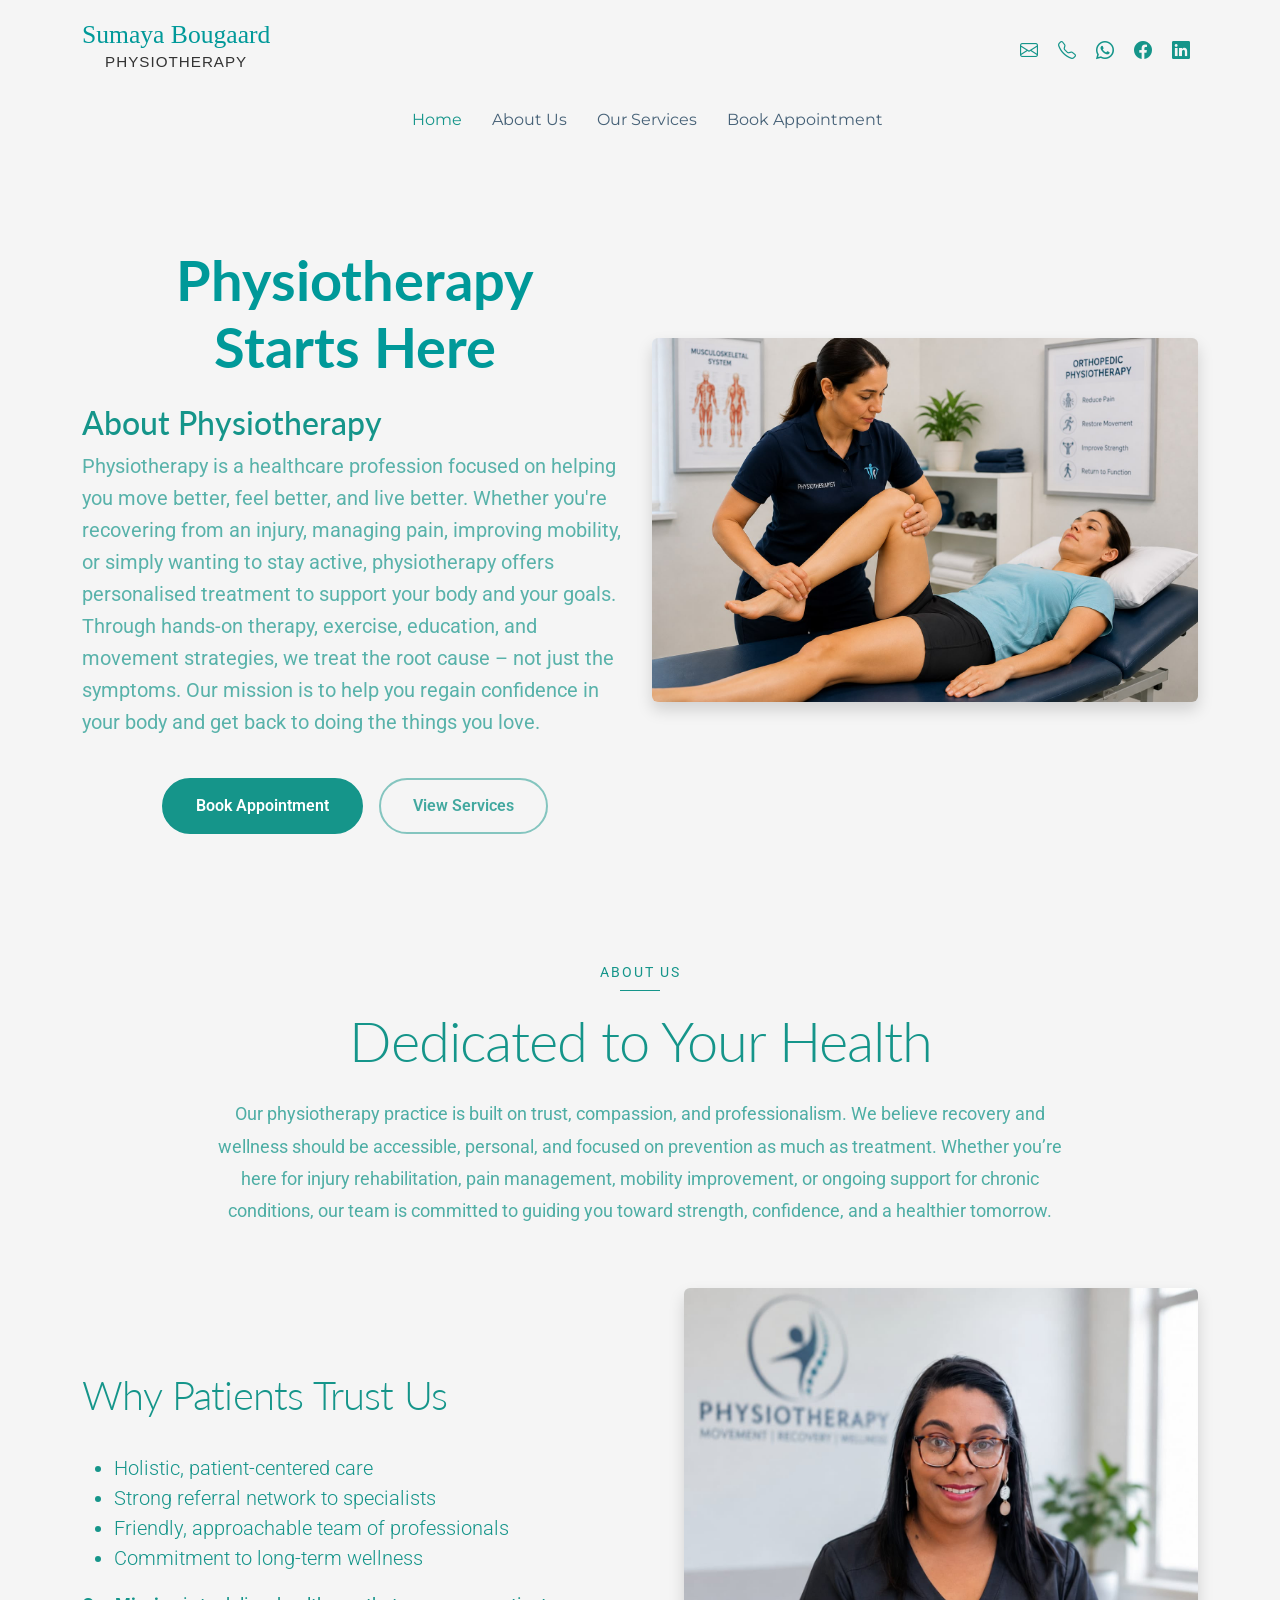
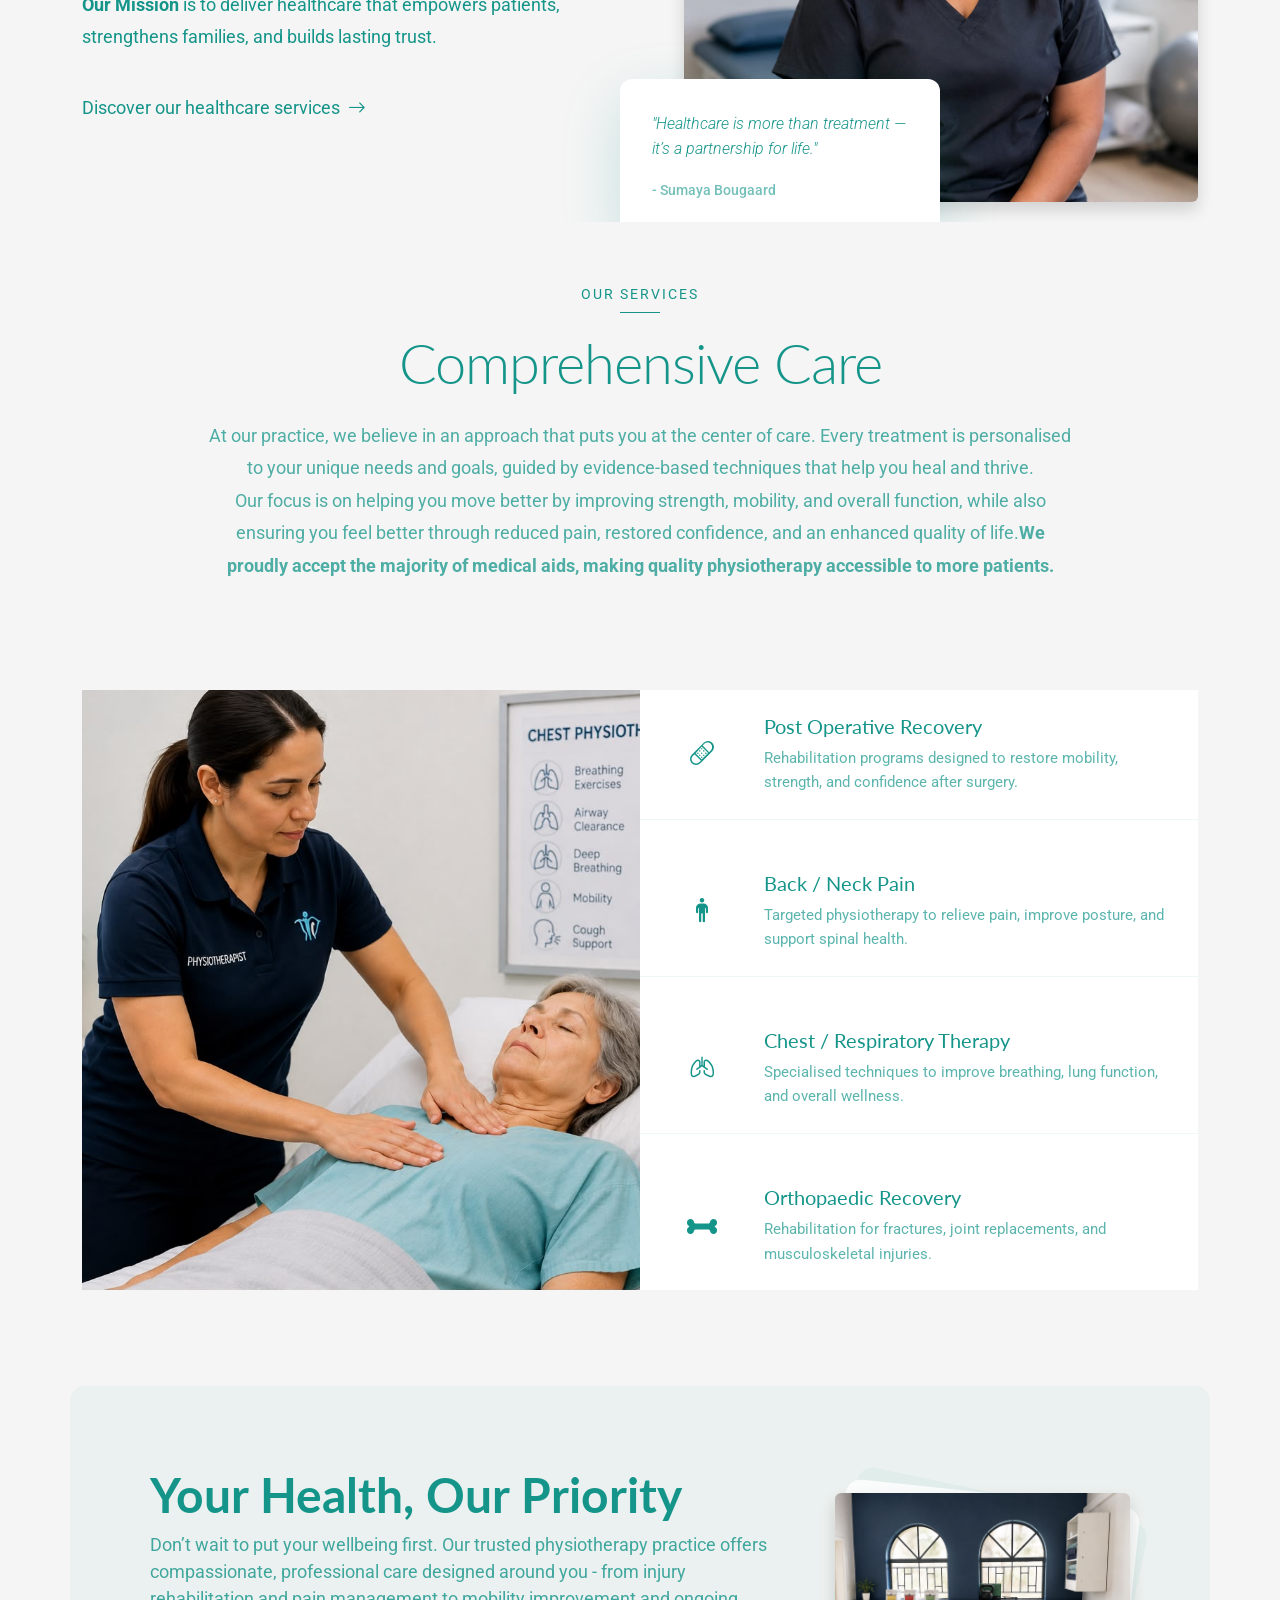
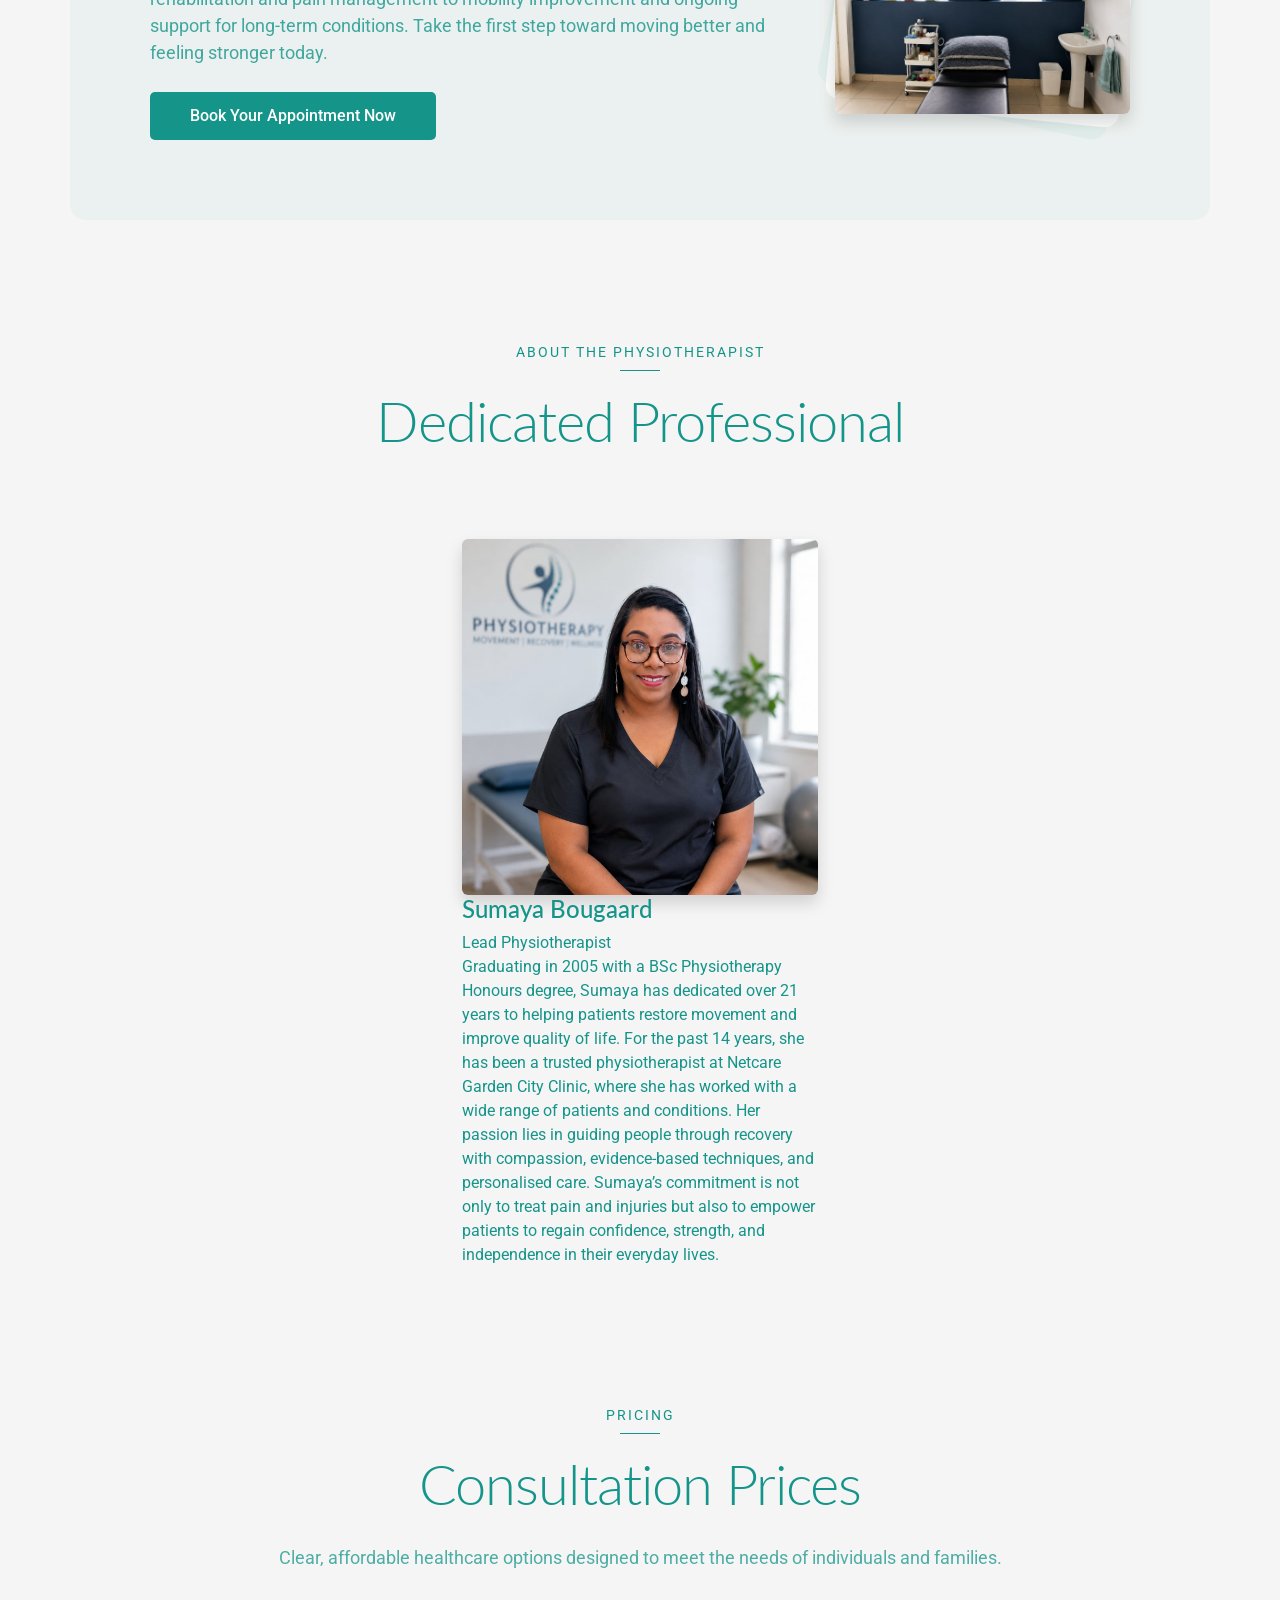
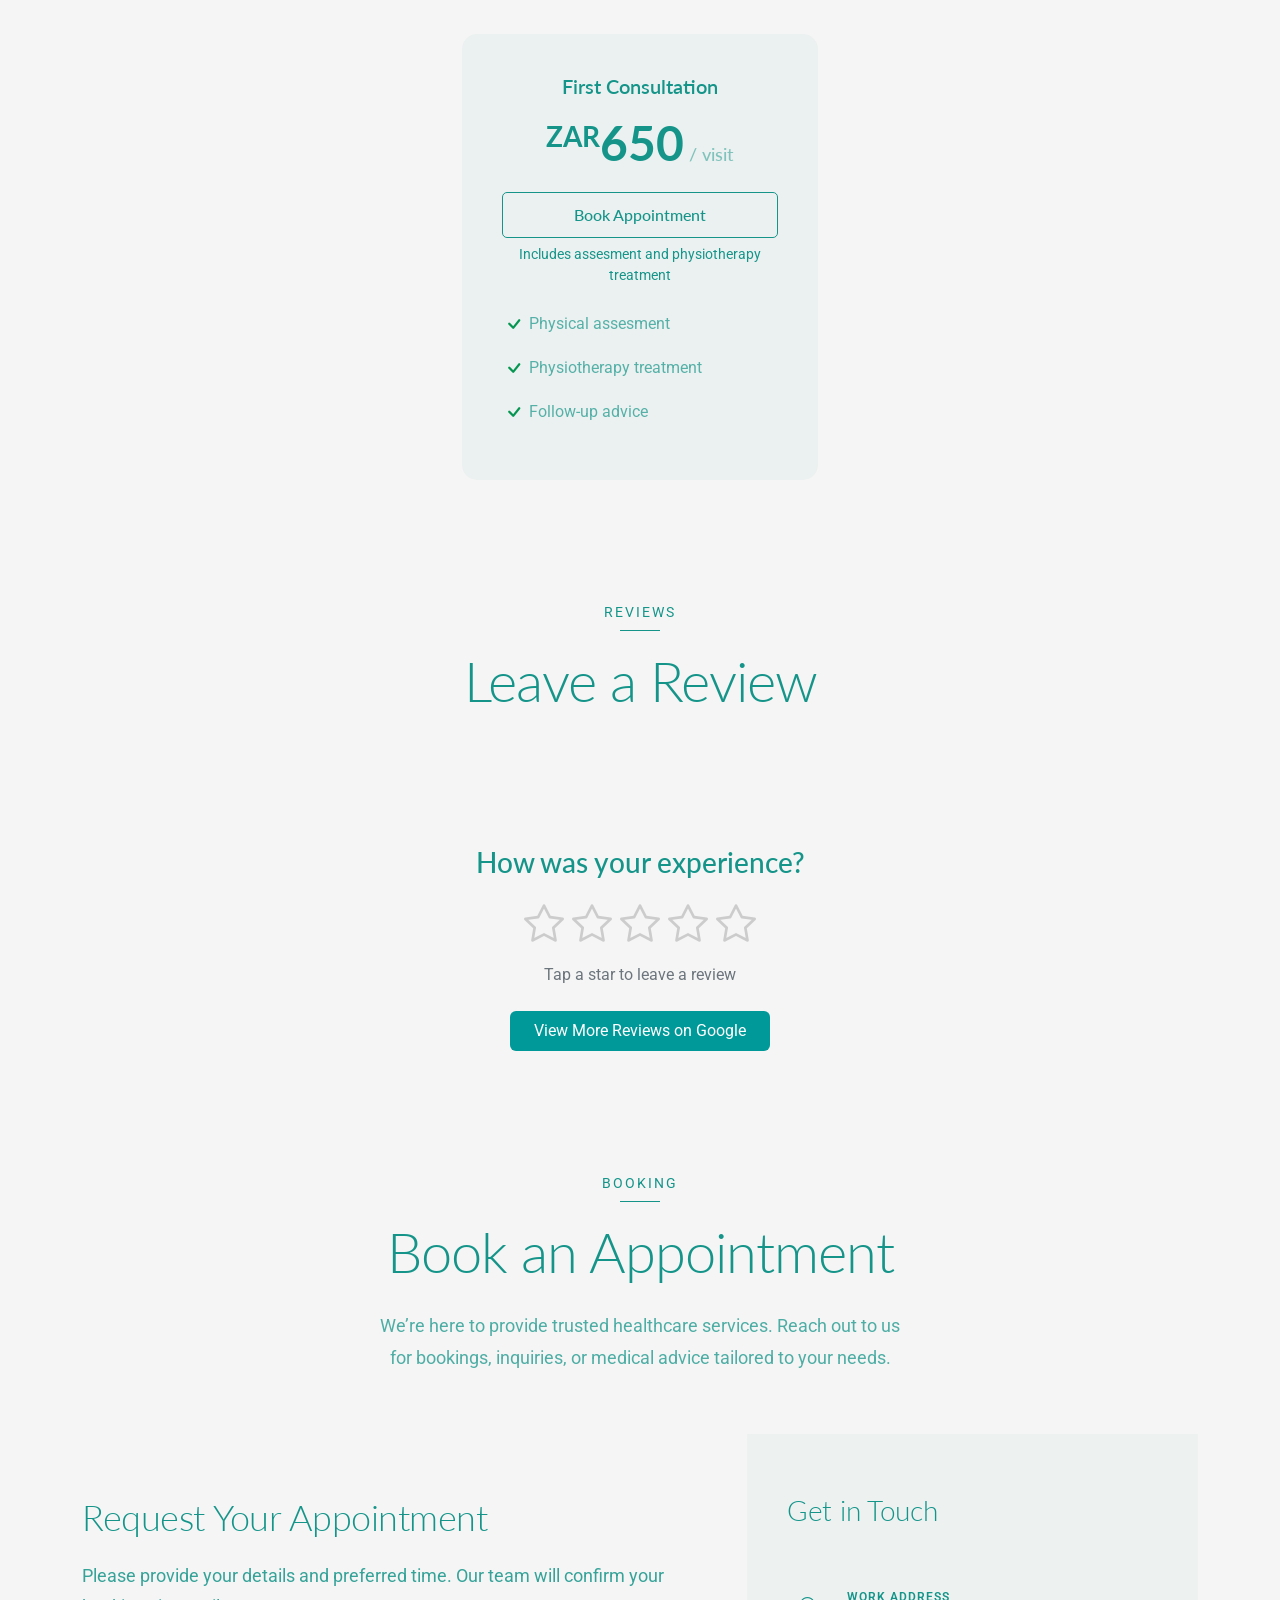
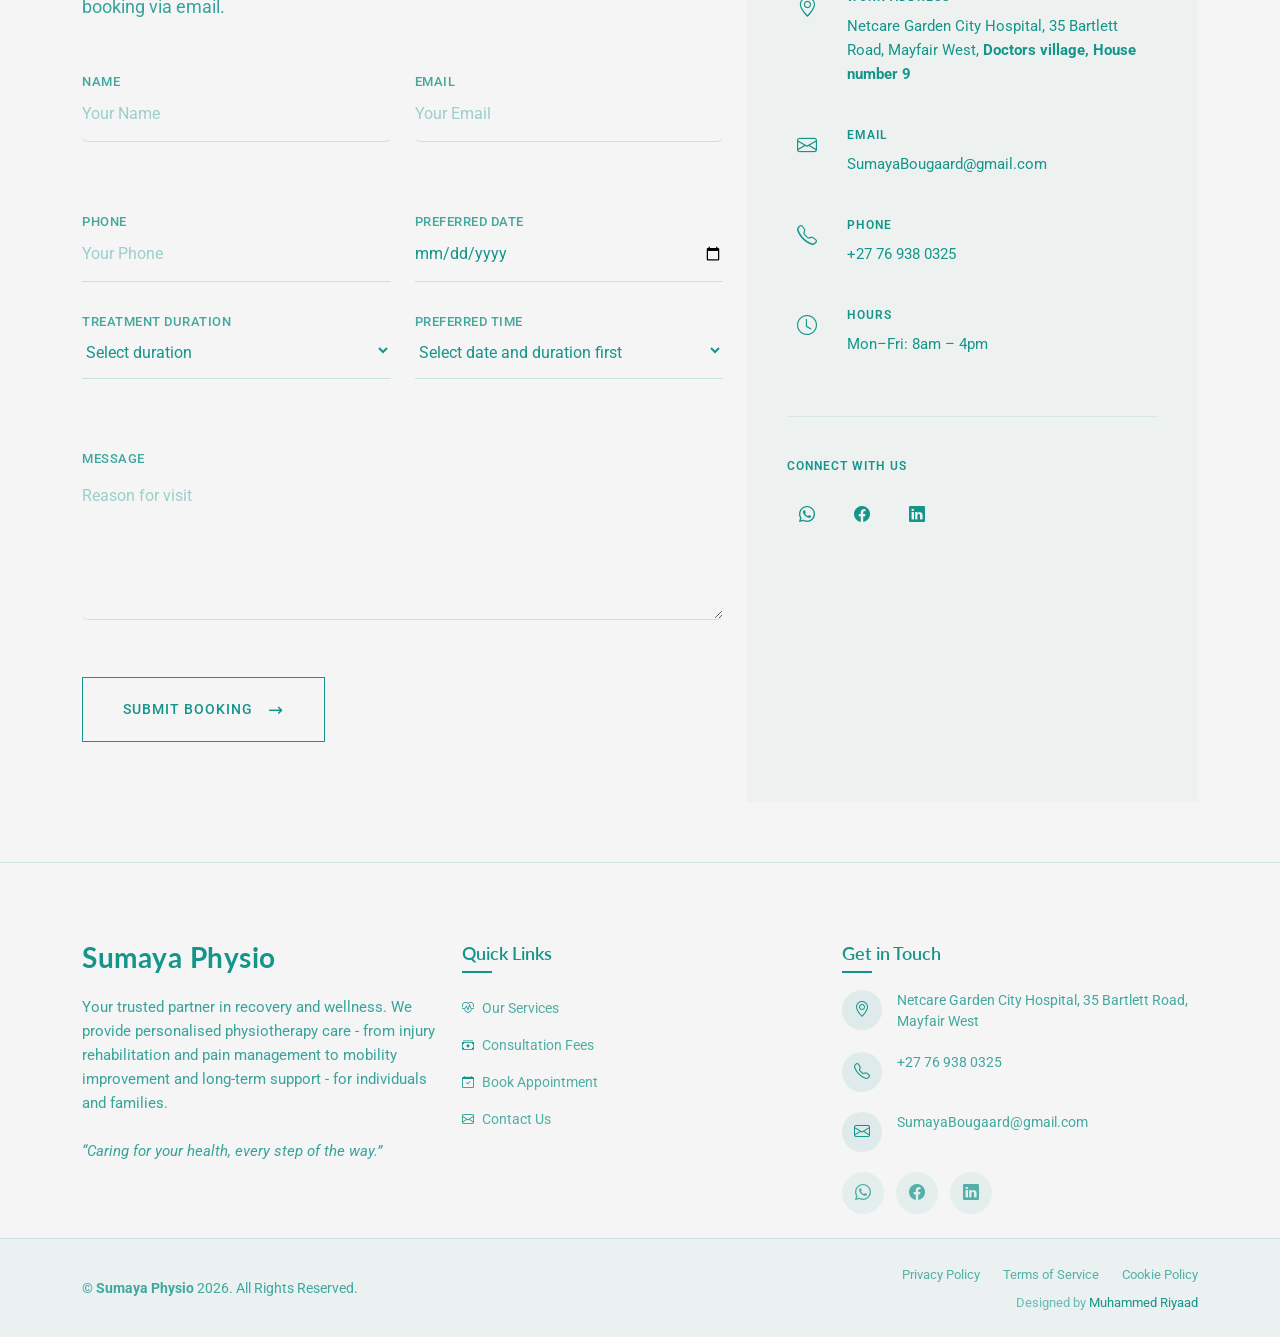
<file: index.html>
<!DOCTYPE html>
<html lang="en">

<head>
  <meta charset="utf-8">
  <meta content="width=device-width, initial-scale=1.0" name="viewport">
  <title>Sumaya Bougaard | Physiotherapy | Sumaya Physio</title>
  <meta name="description" content="Sumaya Bougaard, trusted physiotherapist with 21 years of experience. Orthopaedic recovery, pain management, and rehabilitation at Netcare Garden City Clinic.">
  <meta name="keywords" content="Sumaya Bougaard, Sumaya Physio, physiotherapy Johannesburg, orthopaedic recovery, Netcare Garden City Clinic">

  <!-- Favicons -->
  <link href="assets/img/sumaya/logo.jpeg" rel="icon">
  <link href="assets/img/sumaya/logo.jpeg" rel="apple-touch-icon">
  <link rel="stylesheet" href="https://cdnjs.cloudflare.com/ajax/libs/font-awesome/5.15.4/css/all.min.css">
  <link rel="stylesheet" href="https://cdn.jsdelivr.net/npm/bootstrap-icons@1.11.3/font/bootstrap-icons.css">



  <!-- Fonts -->
  <link href="https://fonts.googleapis.com" rel="preconnect">
  <link href="https://fonts.gstatic.com" rel="preconnect" crossorigin>
  <link href="https://fonts.googleapis.com/css2?family=Roboto:ital,wght@0,100;0,300;0,400;0,500;0,700;0,900;1,100;1,300;1,400;1,500;1,700;1,900&family=Montserrat:ital,wght@0,100;0,200;0,300;0,400;0,500;0,600;0,700;0,800;0,900;1,100;1,200;1,300;1,400;1,500;1,600;1,700;1,800;1,900&family=Lato:ital,wght@0,100;0,300;0,400;0,700;0,900;1,100;1,300;1,400;1,700;1,900&display=swap" rel="stylesheet">

  <!-- Vendor CSS Files -->
  <link href="assets/vendor/bootstrap/css/bootstrap.min.css" rel="stylesheet">
  <link href="assets/vendor/bootstrap-icons/bootstrap-icons.css" rel="stylesheet">
  <link href="assets/vendor/aos/aos.css" rel="stylesheet">
  <link href="assets/vendor/swiper/swiper-bundle.min.css" rel="stylesheet">
  <link href="assets/vendor/glightbox/css/glightbox.min.css" rel="stylesheet">

  <!-- Main CSS File -->
  <link href="assets/css/main.css" rel="stylesheet">

</head>

<body class="index-page">

<header id="header" class="header fixed-top">
  <div class="container-fluid container-xl position-relative">

    <div class="top-row d-flex align-items-center justify-content-between">
      <a href="index.html" class="logo d-flex align-items-center">
        <h1 class="sitename">
     <!-- Added logo text -->
    <div class="text-center mt-3">
      <h2 class="sumaya-name">Sumaya Bougaard</h2>
      <h3 class="sumaya-physio">PHYSIOTHERAPY</h3>
    </div>
</h1>

      </a>
	  
	 

      <div class="d-flex align-items-center">
        <div class="social-links">
          <!-- Replace with relevant GP practice links -->
          <a href="SumayaBougaard@gmail.com" class="email"><i class="bi bi-envelope"></i></a>
          <a href="tel:+27769380325" class="phone"><i class="bi bi-telephone"></i></a>
          <a href="https://wa.me/27769380325?text=Hi!%20I%20would%20like%20to%20book%20an%20appointment." 
             class="whatsapp" target="_blank">
            <i class="bi bi-whatsapp"></i>
          </a>
          <a href="https://www.facebook.com/share/19RKMwa2Dr/?mibextid=wwXIfr" target="_blank" class="facebook"><i class="bi bi-facebook"></i></a>
		          <a href="https://www.linkedin.com/in/sumaya-bougaard-83136285/" target="_blank" class="linkedin"><i class="bi bi-linkedin"></i></a>
        </div>
      </div>
    </div>

  </div>

  <div class="nav-wrap">
    <div class="container d-flex justify-content-center position-relative">
      <nav id="navmenu" class="navmenu">
        <ul>
          <li><a href="#hero" class="active">Home</a></li>
          <li><a href="#about">About Us</a></li>
          <li><a href="#services">Our Services</a></li>
          <li><a href="#booking">Book Appointment</a></li>
        </ul>
        <i class="mobile-nav-toggle d-xl-none bi bi-list"></i>
      </nav>
    </div>
  </div>
</header>



  <main class="main">
    <!-- Hero Section -->
<section id="hero" class="hero section light-background">
  <div class="hero-bg">
    <div class="overlay"></div>
  </div>
  <div class="hero-content">
    <div class="container position-relative">
      <div class="row align-items-center">
        
        <!-- Left column: text -->
        <div class="col-lg-6 text-start" data-aos="fade-right" data-aos-delay="100">
          <h1 style="color: #009999">Physiotherapy Starts Here</h1>

          <!-- Mobile-only image, shown right after the heading -->
          <img src="assets/img/sumaya/lepo.jpg" alt="Doctor GP Illustration" class="img-fluid rounded shadow d-lg-none mb-3">

          <h2>About Physiotherapy</h2>
          <p>
            Physiotherapy is a healthcare profession focused on helping you move better, feel better, and live better.
            Whether you're recovering from an injury, managing pain, improving mobility, or simply wanting to stay active, physiotherapy offers personalised treatment to support your body and your goals.
            Through hands-on therapy, exercise, education, and movement strategies, we treat the root cause – not just the symptoms.
            Our mission is to help you regain confidence in your body and get back to doing the things you love.
          </p>
          <div class="hero-buttons mt-4">
            <a href="#booking" class="btn btn-primary">Book Appointment</a>
            <a href="#services" class="btn btn-outline">View Services</a>
          </div>
        </div>
        <!-- Right column: image/illustration (desktop only) -->
        <div class="col-lg-6 text-center d-none d-lg-block" data-aos="fade-left" data-aos-delay="200">
          <img src="assets/img/sumaya/lepo.jpg" alt="Doctor GP Illustration" class="img-fluid rounded shadow">
        </div> 	
      </div>
    </div>
  </div>
</section><!-- /Hero Section -->    <!-- About Section -->
<section id="about" class="about section">

  <!-- Section Title -->
  <div class="container section-title" data-aos="fade-up">
    <span class="subtitle">About Us</span>
    <h2>Dedicated to Your Health</h2>
    <p>
     Our physiotherapy practice is built on trust, compassion, and professionalism.  
We believe recovery and wellness should be accessible, personal, and focused on prevention as much as treatment. 
Whether you’re here for injury rehabilitation, pain management, mobility improvement, or ongoing support for chronic conditions, 
our team is committed to guiding you toward strength, confidence, and a healthier tomorrow.
    </p>
  </div><!-- End Section Title -->

  <div class="container" data-aos="fade-up" data-aos-delay="100">
    <div class="row align-items-center">

      <!-- Left column: content -->
      <div class="col-lg-6" data-aos="fade-right" data-aos-delay="200">
        <div class="content">
          <h2>Why Patients Trust Us</h2>
          <ul class="lead">
            <li>Holistic, patient‑centered care</li>
            <li>Strong referral network to specialists</li>
            <li>Friendly, approachable team of professionals</li>
            <li>Commitment to long‑term wellness</li>
          </ul>
          <p><strong>Our Mission</strong> is to deliver healthcare that empowers patients, strengthens families, and builds lasting trust.</p>
          
          

          <div class="cta-wrapper">
            <a href="#services" class="btn-link">
              Discover our healthcare services
              <i class="bi bi-arrow-right"></i>
            </a>
          </div>
        </div>
      </div>

      <!-- Right column: image/illustration -->
      <div class="col-lg-6" data-aos="fade-left" data-aos-delay="300">
        <div class="image-wrapper">
          <img src="assets/img/sumaya/pic_1.jpeg" alt="Our Medical Team" class="img-fluid rounded shadow">

          <div class="floating-element">
            <div class="quote-content">
              <blockquote>
                "Healthcare is more than treatment — it’s a partnership for life."
              </blockquote>
              <cite>- Sumaya Bougaard</cite>
            </div>
          </div>
        </div>
      </div>

    </div>
  </div>

</section><!-- /About Section -->

    <!-- Services Section -->
<section id="services" class="services section">

   <!-- Section Title -->
  <div class="container section-title" data-aos="fade-up">
    <span class="subtitle">Our Services</span>
    <h2>Comprehensive Care</h2>
    <p>At our practice, we believe in an approach that puts you at the center of care. Every treatment is personalised to your unique needs and goals, guided by evidence‑based techniques that
	help you heal and thrive. Our focus is on helping you move better by improving strength, 
	mobility, and overall function, while also ensuring you feel better through reduced pain, restored confidence, and an enhanced quality of life.<strong>We proudly accept the majority of medical aids, making quality physiotherapy accessible to more patients.</strong></p>
  </div><!-- End Section Title -->

<div class="container" data-aos="fade-up" data-aos-delay="100">

  <div class="services-showcase mt-5">
    <div class="row g-0">
      <!-- Left image -->
      <div class="col-lg-6">
        <div class="featured-service" data-aos="fade-right" data-aos-delay="200">
          <div class="service-image">
            <img src="assets/img/sumaya/pic_5.jpg" alt="Physiotherapy Service" class="img-fluid">
          </div>
        </div>
      </div>

      <!-- Right services list -->
      <div class="col-lg-6">
        <div class="services-list">

          <!-- Post Operative Recovery -->
          <div class="service-item" data-aos="fade-left" data-aos-delay="100">
            <div class="service-icon">
              <i class="bi bi-bandaid"></i>
            </div>
            <div class="service-content">
              <h4>Post Operative Recovery</h4>
              <p>Rehabilitation programs designed to restore mobility, strength, and confidence after surgery.</p>
            </div>
          </div>

          <!-- Back / Neck Pain -->
          <div class="service-item" data-aos="fade-left" data-aos-delay="200">
            <div class="service-icon">
              <i class="bi bi-person-standing"></i>
            </div>
            <div class="service-content">
              <h4>Back / Neck Pain</h4>
              <p>Targeted physiotherapy to relieve pain, improve posture, and support spinal health.</p>
            </div>
          </div>

          <!-- Chest / Respiratory Therapy -->
          <div class="service-item" data-aos="fade-left" data-aos-delay="300">
            <div class="service-icon">
              <i class="bi bi-lungs"></i>
            </div>
            <div class="service-content">
              <h4>Chest / Respiratory Therapy</h4>
              <p>Specialised techniques to improve breathing, lung function, and overall wellness.</p>
            </div>
          </div>

          <!-- Orthopaedic Recovery -->
          <div class="service-item" data-aos="fade-left" data-aos-delay="400">
            <div class="service-icon">
              <!-- Fallback if bi-bone is missing -->
              <i class="fas fa-bone"></i>
            </div>
            <div class="service-content">
              <h4>Orthopaedic Recovery</h4>
              <p>Rehabilitation for fractures, joint replacements, and musculoskeletal injuries.</p>
            </div>
          </div>

        </div>
      </div>
    </div>
  </div>

</div>



	<!-- Call To Action Section -->
<section id="call-to-action" class="call-to-action section">

  <div class="container" data-aos="zoom-out">

    <div class="row g-5">

      <!-- Text Content -->
      <div class="col-lg-8 col-md-6 content d-flex flex-column justify-content-center order-last order-md-first">
        <h3>Your Health, Our Priority</h3>
        <p>
Don’t wait to put your wellbeing first.  
Our trusted physiotherapy practice offers compassionate, professional care designed around you - from injury rehabilitation and pain management to
 mobility improvement and ongoing support for long‑term conditions.
 Take the first step toward moving better and feeling stronger today.        </p>
        <a class="cta-btn align-self-start btn btn-primary btn-lg" href="#booking">
          Book Your Appointment Now
        </a>
      </div>

      <!-- Image -->
      <div class="col-lg-4 col-md-6 order-first order-md-last d-flex align-items-center">
        <div class="img">
          <img src="assets/img/sumaya/pic_3.jpeg" alt="Doctor GP Consultation" class="img-fluid rounded shadow">
        </div>
      </div>

    </div>

  </div>

</section><!-- /Call To Action Section -->




</section><!-- /Services Section -->




<section id="team" class="team section">

  <div class="container section-title" data-aos="fade-up">
    <span class="subtitle">About the Physiotherapist</span>
    <h2>Dedicated Professional</h2>
    <p>
    </p>
  </div><!-- End Section Title -->

  <div class="container" data-aos="fade-up" data-aos-delay="100">
    <div class="row justify-content-center">

      <!-- Team Member -->
      <div class="col-lg-4 col-md-6 d-flex align-items-stretch">
        <div class="member" data-aos="fade-up" data-aos-delay="200">
          <div class="member-img">
            <img src="assets/img/sumaya/pic_1.jpeg" alt="Team Member" class="img-fluid rounded shadow">
          </div>
          <div class="member-info">
            <h4>Sumaya Bougaard</h4>
            <span>Lead Physiotherapist</span>
            <p>
Graduating in 2005 with a BSc Physiotherapy Honours degree, Sumaya has dedicated over 21 years to helping patients restore movement and improve 
quality of life. For the past 14 years, she has been a trusted physiotherapist at Netcare Garden City Clinic, where she has worked with a wide
 range of patients and conditions. Her passion lies in guiding people through recovery with compassion, evidence‑based techniques, and personalised care.
 Sumaya’s commitment is not only to treat pain and 
injuries but also to empower patients to regain confidence, strength, and independence in their everyday lives.            </p>
          </div>
        </div>
      </div><!-- End Team Member -->
	  
	 
    </div>
  </div>

</section><!-- /Team Section -->




    <!-- Pricing Section -->
<section id="pricing" class="pricing section">

  <!-- Section Title -->
  <div class="container section-title" data-aos="fade-up">
    <span class="subtitle">Pricing</span>
    <h2>Consultation Prices</h2>
    <p>Clear, affordable healthcare options designed to meet the needs of individuals and families.</p>
  </div><!-- End Section Title -->

  <div class="container">
   <div class="row gy-4 justify-content-center">

  <!-- General Consultation -->
  <div class="col-lg-4" data-aos="zoom-in" data-aos-delay="100">
    <div class="pricing-item text-center">
      <h3>First Consultation</h3>
      <p class="description"></p>
      <h4><sup>ZAR</sup>650<span> / visit</span></h4>
      <a href="#booking" class="cta-btn">Book Appointment</a>
      <p class="text-center small">Includes assesment and physiotherapy treatment</p>
      <ul class="list-unstyled">
        <li><i class="bi bi-check"></i> Physical assesment</li>
        <li><i class="bi bi-check"></i> Physiotherapy treatment</li>
        <li><i class="bi bi-check"></i> Follow‑up advice</li>
      </ul>
    </div>
  </div><!-- End Pricing Item -->

</div>

  </div>
</section><!-- /Pricing Section -->



<section id="reviews" class="reviews section light-background">
  <div class="container" data-aos="fade-up">

    <div class="container section-title" data-aos="fade-up">
      <span class="subtitle">Reviews</span>
      <h2>Leave a Review</h2>
    </div>

    

    <!-- Star-rating review gate -->
    <div class="review-gate text-center mt-5" id="reviewGate">
      <h3 class="mb-3">How was your experience?</h3>
      <div class="star-rating" id="starRating">
        <i class="bi bi-star" data-value="1"></i>
        <i class="bi bi-star" data-value="2"></i>
        <i class="bi bi-star" data-value="3"></i>
        <i class="bi bi-star" data-value="4"></i>
        <i class="bi bi-star" data-value="5"></i>
      </div>
      <p class="text-secondary mt-2" id="ratingHint">Tap a star to leave a review</p>
    </div>

    <!-- Shown for 1-3 stars: private feedback instead of public Google post -->
    <div class="private-feedback mt-4" id="privateFeedback" style="display:none;">
      <div class="row justify-content-center">
        <div class="col-md-6">
          <p class="text-center mb-3">Sorry to hear that. Please tell us what went wrong so we can make it right:</p>
          <form id="feedbackForm">
            <textarea class="form-control mb-3" rows="4" placeholder="Your feedback..." required></textarea>
            <input type="email" class="form-control mb-3" placeholder="Your email (optional)">
            <div class="text-center">
              <button type="submit" class="btn btn-primary px-4 py-2" style="background-color:#009999; border:none;">
                Send Feedback
              </button>
            </div>
          </form>
        </div>
      </div>
    </div>

    <div class="text-center mt-4">
      <a href="https://g.page/r/CervTDgbBLhAEBM/review" target="_blank" id="googleReviewBtn" class="btn btn-primary px-4 py-2" style="background-color:#009999; border:none;">
        View More Reviews on Google
      </a>
    </div>

  </div>
</section>


    <!-- Contact Section -->
<section id="booking" class="contact section">
  <!-- Section Title -->
  <div class="container section-title" data-aos="fade-up">
    <span class="subtitle">Booking</span>
    <h2>Book an Appointment</h2>
    <p>We’re here to provide trusted healthcare services. Reach out to us for bookings, inquiries, or medical advice tailored to your needs.</p>
  </div><!-- End Section Title -->

  <div class="container" data-aos="fade-up" data-aos-delay="100">
    <div class="row align-items-stretch">
      
      <!-- Contact Form -->
      <div class="col-lg-7 order-lg-1 order-1" data-aos="fade-right" data-aos-delay="200">
        <div class="contact-form-container">
          <div class="form-intro">
            <h2>Request Your Appointment</h2>
            <p>Please provide your details and preferred time. Our team will confirm your booking via email.</p>
          </div>

          <form id="bookingForm" class="php-email-form contact-form">
            <!-- Redirect back to page with success flag -->
            <!-- Honeypot + Captcha -->
			

            <div class="row">
              <div class="col-md-6">
                <div class="form-field">
                  <input type="text" name="name" class="form-input" id="userName" placeholder="Your Name" required>
                  <label for="userName" class="field-label">Name</label>
                </div>
              </div>
              <div class="col-md-6">
                <div class="form-field">
                  <input type="email" name="email" class="form-input" id="userEmail" placeholder="Your Email" required>
                  <label for="userEmail" class="field-label">Email</label>
                </div>
              </div>
            </div>

            <div class="row">
              <div class="col-md-6">
                <div class="form-field">
                  <input type="tel" name="phone" class="form-input" id="userPhone" placeholder="Your Phone">
                  <label for="userPhone" class="field-label">Phone</label>
                </div>
              </div>
             <div class="col-md-6">
  <div class="form-field">
    <input type="date" name="preferred_date" class="form-input" id="preferredDate" required>
    <label for="preferredDate" class="field-label">Preferred Date</label>
  </div>
</div>

<div class="col-md-6">
  <div class="form-field">
    <select name="duration" class="form-input" id="treatmentDuration" required>
      <option value="" disabled selected>Select duration</option>
      <option value="45">45 minutes</option>

    </select>
    <label for="treatmentDuration" class="field-label">Treatment Duration</label>
  </div>
</div>

<div class="col-md-6">
  <div class="form-field">
    <select name="preferred_time" class="form-input" id="preferredTime" required disabled>
      <option value="" disabled selected>Select date and duration first</option>
      <option value="08:00">08:00 AM</option>
      <option value="09:00">09:00 AM</option>
      <option value="10:00">10:00 AM</option>
      <option value="11:00">11:00 AM</option>
      <option value="12:00">12:00 PM</option>
      <option value="13:00">01:00 PM</option>
      <option value="14:00">02:00 PM</option>
      <option value="15:00">03:00 PM</option>
      <option value="16:00">04:00 PM</option>
    </select>
    <label for="preferredTime" class="field-label">Preferred Time</label>
  </div>
</div>
            </div>

            <div class="form-field message-field">
              <textarea name="message" class="form-input message-input" id="userMessage" rows="5" placeholder="Reason for visit" required></textarea>
              <label for="userMessage" class="field-label">Message</label>
            </div>

            <!-- Feedback Messages -->
            <div class="my-3">
              <div class="loading">Loading</div>
              <div class="error-message">Something went wrong, please try again.</div>
              <div class="sent-message">Your booking request has been sent! We'll email you once it's confirmed.</div>
            </div>

            <!-- Submit Button -->
            <button type="submit" class="send-button">
              Submit Booking <span class="button-arrow">→</span>
            </button>
          </form>
        
		</div>
      </div>

      <!-- Contact Sidebar -->
      <div class="col-lg-5 order-lg-2 order-2" data-aos="fade-left" data-aos-delay="300">
        <div class="contact-sidebar">
          <div class="contact-header">
            <h3>Get in Touch</h3>
          </div>

          <div class="contact-methods">
		  
            <a href="https://www.google.com/maps/search/?api=1&query=Netcare+Garden+City+Hospital,+35+Bartlett+Road,+Mayfair+West" 
   target="_blank" 
   class="contact-method" 
   data-aos="fade-in" 
   data-aos-delay="350">
  <div class="contact-icon"><i class="bi bi-geo-alt"></i></div>
  <div class="contact-details">
    <span class="method-label">Work Address</span>
    <p>Netcare Garden City Hospital, 35 Bartlett Road, Mayfair West,<strong> Doctors village, House number 9</strong></p>
  </div>
</a>

			
			

			

            <a href="SumayaBougaard@gmail.com" class="contact-method-email" data-aos="fade-in" data-aos-delay="400">
  <div class="contact-icon"><i class="bi bi-envelope"></i></div>
  <div class="contact-details">
    <span class="method-label">Email</span>
    <p>SumayaBougaard@gmail.com</p>
  </div>
</a>


            <a href="tel:+27769380325" class="contact-method" data-aos="fade-in" data-aos-delay="450">
  <div class="contact-icon"><i class="bi bi-telephone"></i></div>
  <div class="contact-details">
    <span class="method-label">Phone</span>
    <p>+27 76 938 0325</p>
  </div>
</a>


            <div class="contact-method" data-aos="fade-in" data-aos-delay="500">
              <div class="contact-icon"><i class="bi bi-clock"></i></div>
              <div class="contact-details">
                <span class="method-label">Hours</span>
                <p>Mon–Fri: 8am – 4pm</p>
              </div>
            </div>
          </div>

          <div class="connect-section" data-aos="fade-up" data-aos-delay="550">
            <span class="connect-label">Connect with us</span>
            <div class="social-links">
              <a href="https://wa.me/27769380325?text=Hi!%20I%20would%20like%20to%20book%20an%20appointment." target="_blank" class="social-link">
                <i class="bi bi-whatsapp"></i>
              </a>
              <a href="https://www.facebook.com/share/19RKMwa2Dr/?mibextid=wwXIfr" target="_blank" class="social-link">
                <i class="bi bi-facebook"></i>
              </a>
			  <a href="https://www.linkedin.com/in/sumaya-bougaard-83136285/" target="_blank" class="social-link">
                <i class="bi bi-linkedin"></i>
              </a>
            </div>
          </div>
        </div>
      </div>

    </div>
  </div>
</section><!-- /Contact Section -->

</main>

<footer id="footer" class="footer light-background">

  <div class="container">
    <div class="row gy-5">

      <!-- Clinic Overview -->
      <div class="col-lg-4">
        <div class="footer-content">
          <a href="index.html" class="logo d-flex align-items-center mb-4">
            <span class="sitename">Sumaya Physio</span>
          </a>
          <p class="mb-4">
Your trusted partner in recovery and wellness.  
We provide personalised physiotherapy care - from injury rehabilitation and pain management to mobility improvement and long‑term support - for individuals and families.          </p>
          <div class="footer-tagline mt-3">
            <p><em>“Caring for your health, every step of the way.”</em></p>
          </div>
        </div>
      </div>

      <!-- Quick Links -->
      <div class="col-lg-4">
        <div class="footer-links">
          <h4>Quick Links</h4>
          <ul>
            <li><a href="#services"><i class="bi bi-heart-pulse"></i> Our Services</a></li>
            <li><a href="#pricing"><i class="bi bi-cash-stack"></i> Consultation Fees</a></li>
            <li><a href="#booking"><i class="bi bi-calendar-check"></i> Book Appointment</a></li>
            <li><a href="SumayaBougaard@gmail.com" class="email"><i class="bi bi-envelope"></i> Contact Us</a></li>
          </ul>
        </div>
      </div>

      <!-- Contact Info -->
      <div class="col-lg-4">
        <div class="footer-contact">
          <h4>Get in Touch</h4>
          <a href="https://www.google.com/maps/search/?api=1&query=Netcare+Garden+City+Hospital,+35+Bartlett+Road,+Mayfair+West" 
   target="_blank" 
   class="contact-item" 
   data-aos="fade-in" 
   data-aos-delay="350">
  <div class="contact-icon"><i class="bi bi-geo-alt"></i></div>
  <div class="contact-info">
    <p>Netcare Garden City Hospital, 35 Bartlett Road, Mayfair West</p>
  </div>
</a>



          <a href="tel:+27769380325" class="contact-item" data-aos="fade-in" data-aos-delay="450">
  <div class="contact-icon"><i class="bi bi-telephone"></i></div>
  <div class="contact-info"><p>+27 76 938 0325</p></div>
</a>

          <a href="SumayaBougaard@gmail.com" class="contact-item-email">
            <div class="contact-icon"><i class="bi bi-envelope"></i></div>
            <div class="contact-info"><p>SumayaBougaard@gmail.com</p></div>
          </a>
          <div class="social-links mt-3">
            <a href="https://wa.me/27769380325?text=Hi!%20I%20would%20like%20to%20book%20an%20appointment." target="_blank"><i class="bi bi-whatsapp"></i></a>
            <a href="https://www.facebook.com/share/19RKMwa2Dr/?mibextid=wwXIfr" target="_blank"><i class="bi bi-facebook"></i></a>
            <a href="https://www.linkedin.com/in/sumaya-bougaard-83136285/" target="_blank"><i class="bi bi-linkedin"></i></a>
          </div>
        </div>
      </div>

    </div>
  </div>

  <!-- Footer Bottom -->
  <div class="footer-bottom mt-4">
    <div class="container">
      <div class="row align-items-center">
        <div class="col-lg-6 text-start">
          <div class="copyright">
            <p>© <strong>Sumaya Physio</strong> 2026. All Rights Reserved.</p>
          </div>
        </div>
        <div class="col-lg-6 text-end">
          <div class="footer-bottom-links">
            <a href="#">Privacy Policy</a>
            <a href="#">Terms of Service</a>
            <a href="#">Cookie Policy</a>
          </div>
          <div class="credits mt-2">
            Designed by <a href="https://moeriyaad.github.io/MoeRiyaad_Portfolio/index.html">Muhammed Riyaad</a>
          </div>
        </div>
      </div>
    </div>
  </div>

</footer><!-- /Footer -->

 <script>
 //grey out booked options
async function checkAvailability() {
  const selectedDate = document.getElementById("preferredDate").value;
  const durationValue = document.getElementById("treatmentDuration").value;
  const timeSelect = document.getElementById("preferredTime");
  const APPS_SCRIPT_URL = "https://script.google.com/macros/s/AKfycbyRDJTd5WxjEblAewnCu9n2CcniI9_uhuT_2rGxKsD2daAtnIVnMpQMHo9ZXv93dR4utA/exec";

  if (!selectedDate || !durationValue) {
    timeSelect.disabled = true;
    return;
  }

  const duration = parseInt(durationValue);

  // Lock the dropdown and show a loading state while we fetch
  timeSelect.disabled = true;
  const originalFirstOption = timeSelect.options[0];
  const loadingText = originalFirstOption.textContent;
  originalFirstOption.textContent = "Checking availability...";

  Array.from(timeSelect.options).forEach(opt => {
    opt.disabled = false;
    opt.textContent = opt.textContent.replace(" (Booked)", "");
  });

  try {
    const res = await fetch(`${APPS_SCRIPT_URL}?date=${selectedDate}`);
    const data = await res.json();
    const ranges = data.bookedRanges || [];

    Array.from(timeSelect.options).forEach(opt => {
      if (!opt.value) return;
      const slotStart = toMinutes(opt.value);
      const slotEnd = slotStart + duration;

      const overlaps = ranges.some(r => {
        const bookedStart = toMinutes(r.start);
        const bookedEnd = toMinutes(r.end);
        return slotStart < bookedEnd && slotEnd > bookedStart;
      });

      if (overlaps) {
        opt.disabled = true;
        opt.textContent += " (Booked)";
      }
    });
  } catch (err) {
    console.warn("Could not check availability:", err);
  } finally {
    originalFirstOption.textContent = loadingText; // restore placeholder text
    timeSelect.disabled = false; // unlock now that we know the real state
  }
}

function toMinutes(hhmm) {
  const [h, m] = hhmm.split(":").map(Number);
  return h * 60 + m;
}

document.getElementById("preferredDate").addEventListener("change", checkAvailability);
document.getElementById("treatmentDuration").addEventListener("change", checkAvailability);


 //google calendar
document.getElementById("bookingForm").addEventListener("submit", async function (e) {
  e.preventDefault();
  const form = this;
  const loadingEl = form.querySelector(".loading");
  const errorEl = form.querySelector(".error-message");
  const sentEl = form.querySelector(".sent-message");
  const submitBtn = form.querySelector(".send-button");

  [loadingEl, errorEl, sentEl].forEach(el => el.style.setProperty("display", "none", "important"));
  loadingEl.style.setProperty("display", "block", "important");
  submitBtn.disabled = true;

  const payload = {
    name: form.querySelector("[name=name]").value,
    email: form.querySelector("[name=email]").value,
    phone: form.querySelector("[name=phone]").value,
    date: form.querySelector("[name=preferred_date]").value,
    time: form.querySelector("[name=preferred_time]").value,
    duration: form.querySelector("[name=duration]").value,
    notes: form.querySelector("[name=message]").value
  };

  // PASTE your correct, current Web app deployment URL here
  const APPS_SCRIPT_URL = "https://script.google.com/macros/s/AKfycbyRDJTd5WxjEblAewnCu9n2CcniI9_uhuT_2rGxKsD2daAtnIVnMpQMHo9ZXv93dR4utA/exec";

  try {
    await fetch(APPS_SCRIPT_URL, {
      method: "POST",
      mode: "no-cors",
      body: JSON.stringify(payload),
      headers: { "Content-Type": "text/plain" }
    });

    loadingEl.style.setProperty("display", "none", "important");
    sentEl.style.setProperty("display", "block", "important");
    form.reset();
  } catch (err) {
    loadingEl.style.setProperty("display", "none", "important");
    errorEl.style.setProperty("display", "block", "important");
  } finally {
    submitBtn.disabled = false;
  }
});

 document.addEventListener("DOMContentLoaded", function () {
  const dateInput = document.getElementById("preferredDate");
  const timeSelect = document.getElementById("preferredTime");

  // Allow today onwards (remove the "+1" if you want same-day bookings allowed)
  const today = new Date();
  dateInput.min = today.toISOString().split("T")[0];

  dateInput.addEventListener("input", function () {
    if (!this.value) return;

    const selectedDate = new Date(this.value + "T00:00:00");
    const day = selectedDate.getDay();

    if (day === 0 || day === 6) {
      alert("We're closed on weekends. Please select a weekday (Mon–Fri).");
      this.value = "";
      return;
    }

    blockPastTimesIfToday(this.value);
  });

  function blockPastTimesIfToday(selectedDateStr) {
    const now = new Date();
    const todayStr = now.toISOString().split("T")[0];

    Array.from(timeSelect.options).forEach(opt => {
      if (!opt.value) return;
      opt.disabled = false;
      opt.textContent = opt.textContent.replace(" (Past)", "");
    });

    if (selectedDateStr !== todayStr) return; // only restrict for today

    const currentMinutes = now.getHours() * 60 + now.getMinutes();

    Array.from(timeSelect.options).forEach(opt => {
      if (!opt.value) return;
      const [h, m] = opt.value.split(":").map(Number);
      const slotMinutes = h * 60 + m;

      if (slotMinutes <= currentMinutes) {
        opt.disabled = true;
        opt.textContent += " (Past)";
      }
    });
  }
});
 
document.addEventListener("DOMContentLoaded", function() {
  const form = document.querySelector(".php-email-form");
  const loading = form.querySelector(".loading");
  const errorMessage = form.querySelector(".error-message");
  const sentMessage = form.querySelector(".sent-message");

  form.addEventListener("submit", function() {
    loading.classList.add("d-block");
  });

  // After redirect back from FormSubmit
  const params = new URLSearchParams(window.location.search);
  if (params.has("success")) {
    loading.classList.remove("d-block");
    sentMessage.classList.add("d-block");
  }
  if (params.has("error")) {
    loading.classList.remove("d-block");
    errorMessage.classList.add("d-block");
  }
});
</script>

 <a href="#" id="scroll-top" class="scroll-top d-flex align-items-center justify-content-center"><i class="bi bi-arrow-up-short"></i></a>

  <!-- Preloader -->
  <div id="preloader"></div>

  <!-- Vendor JS Files -->
  <script src="assets/vendor/bootstrap/js/bootstrap.bundle.min.js"></script>
  <script src="assets/vendor/aos/aos.js"></script>
  <script src="assets/vendor/purecounter/purecounter_vanilla.js"></script>
  <script src="assets/vendor/swiper/swiper-bundle.min.js"></script>
  <script src="assets/vendor/imagesloaded/imagesloaded.pkgd.min.js"></script>
  <script src="assets/vendor/isotope-layout/isotope.pkgd.min.js"></script>
  <script src="assets/vendor/glightbox/js/glightbox.min.js"></script>

  <!-- Main JS File -->
  <script src="assets/js/main.js"></script>

</body>

</html>
</file>
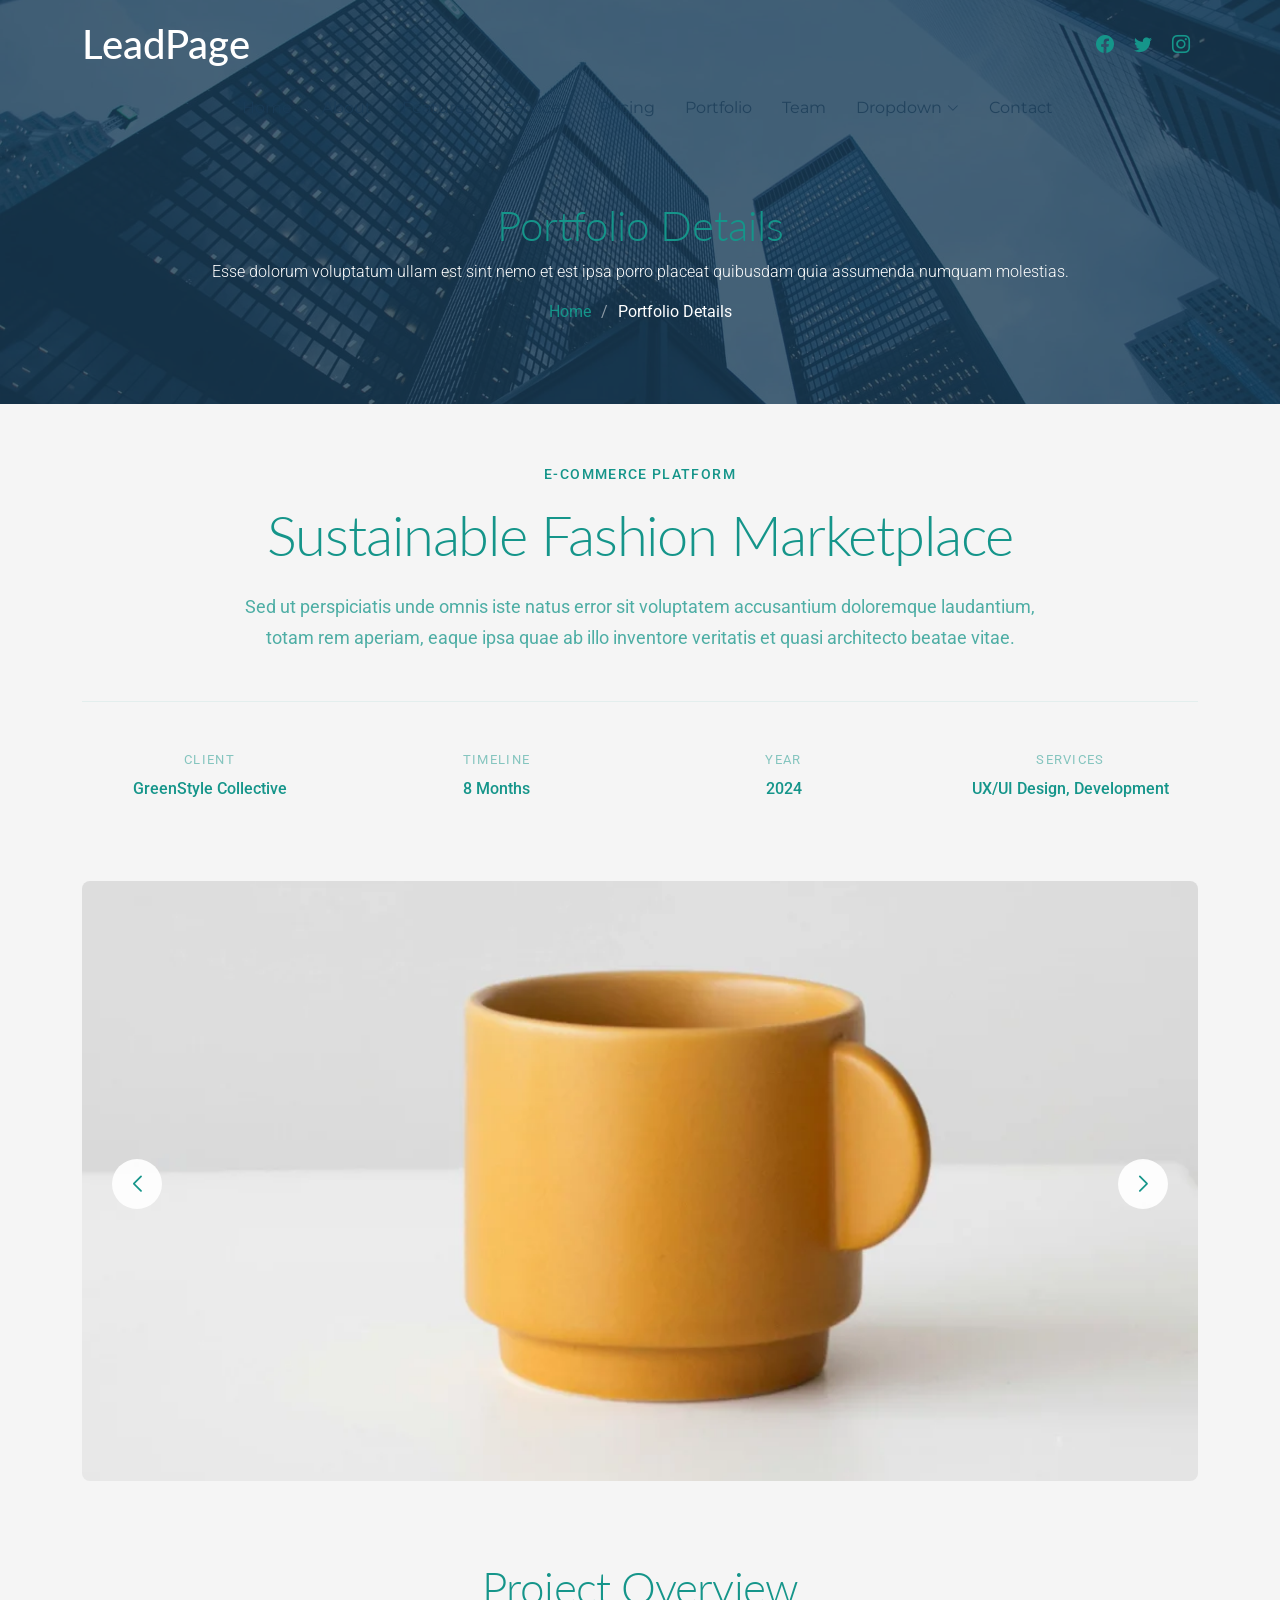
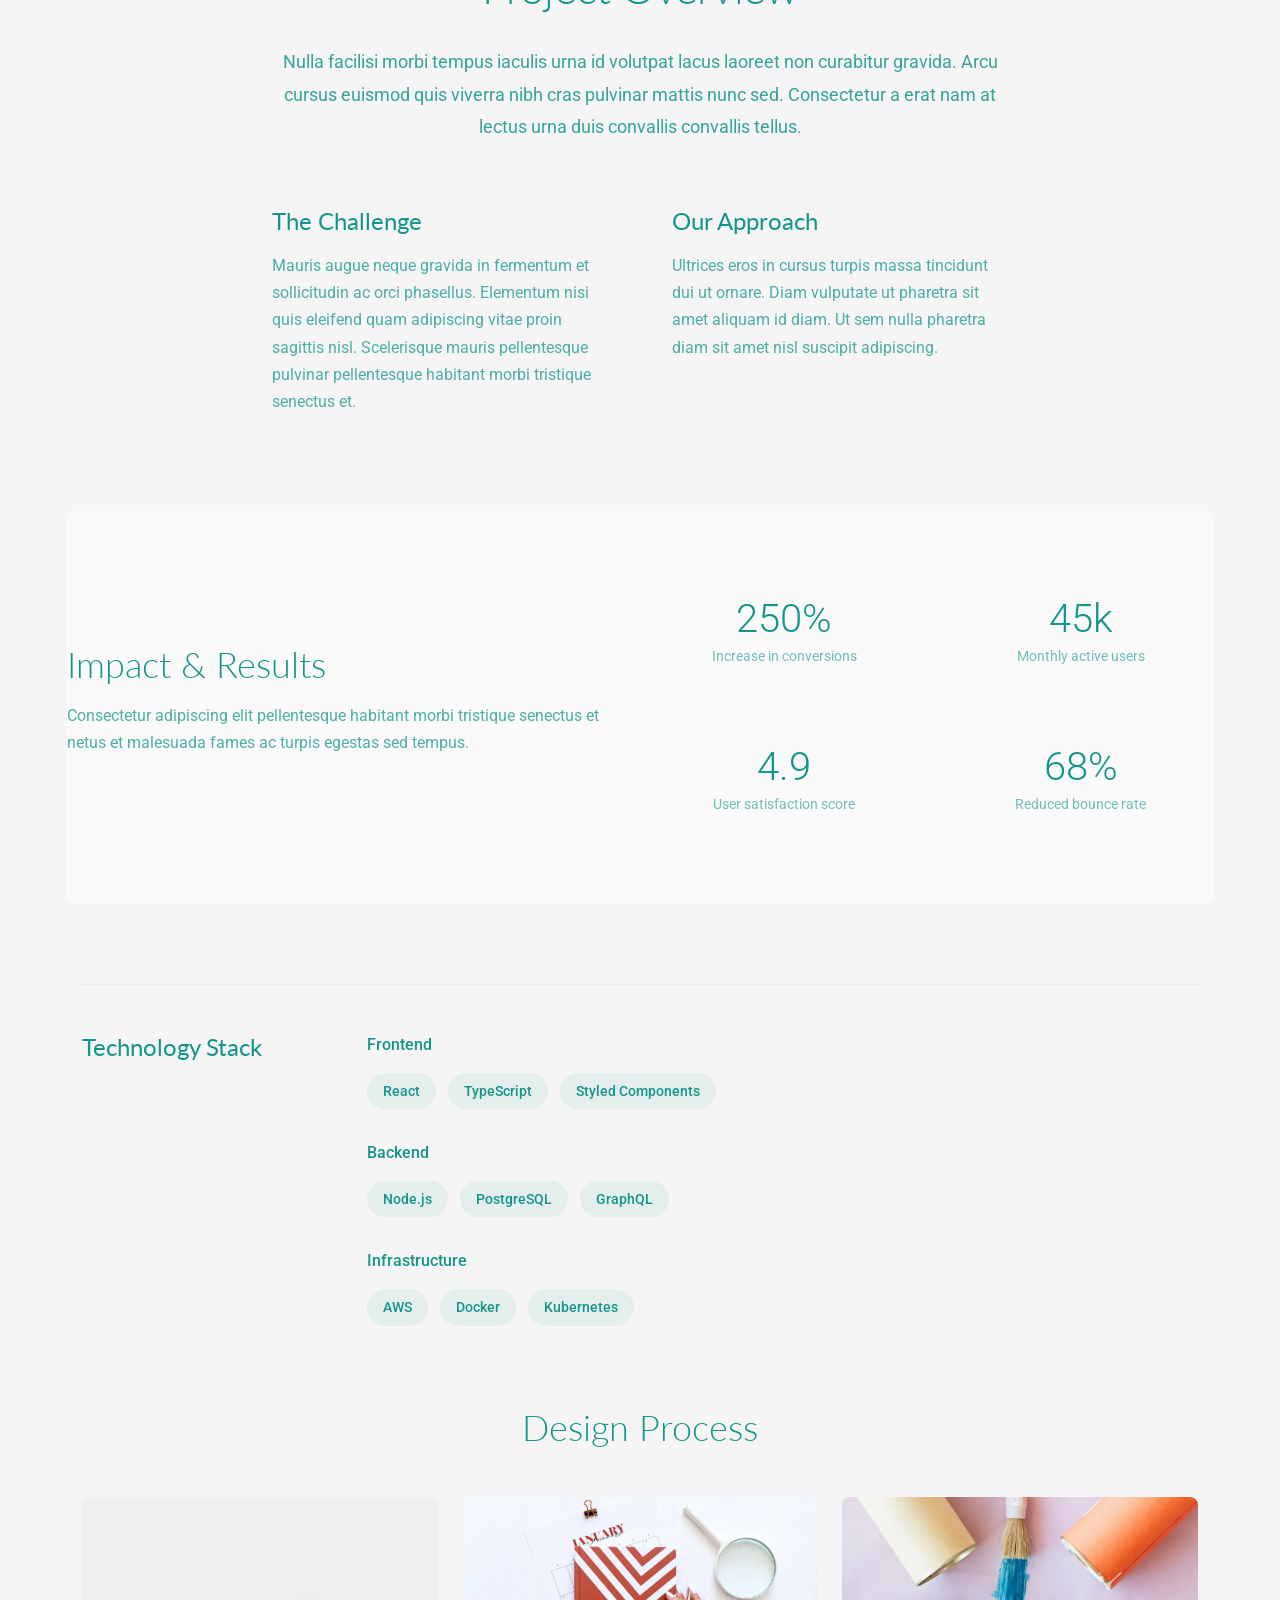
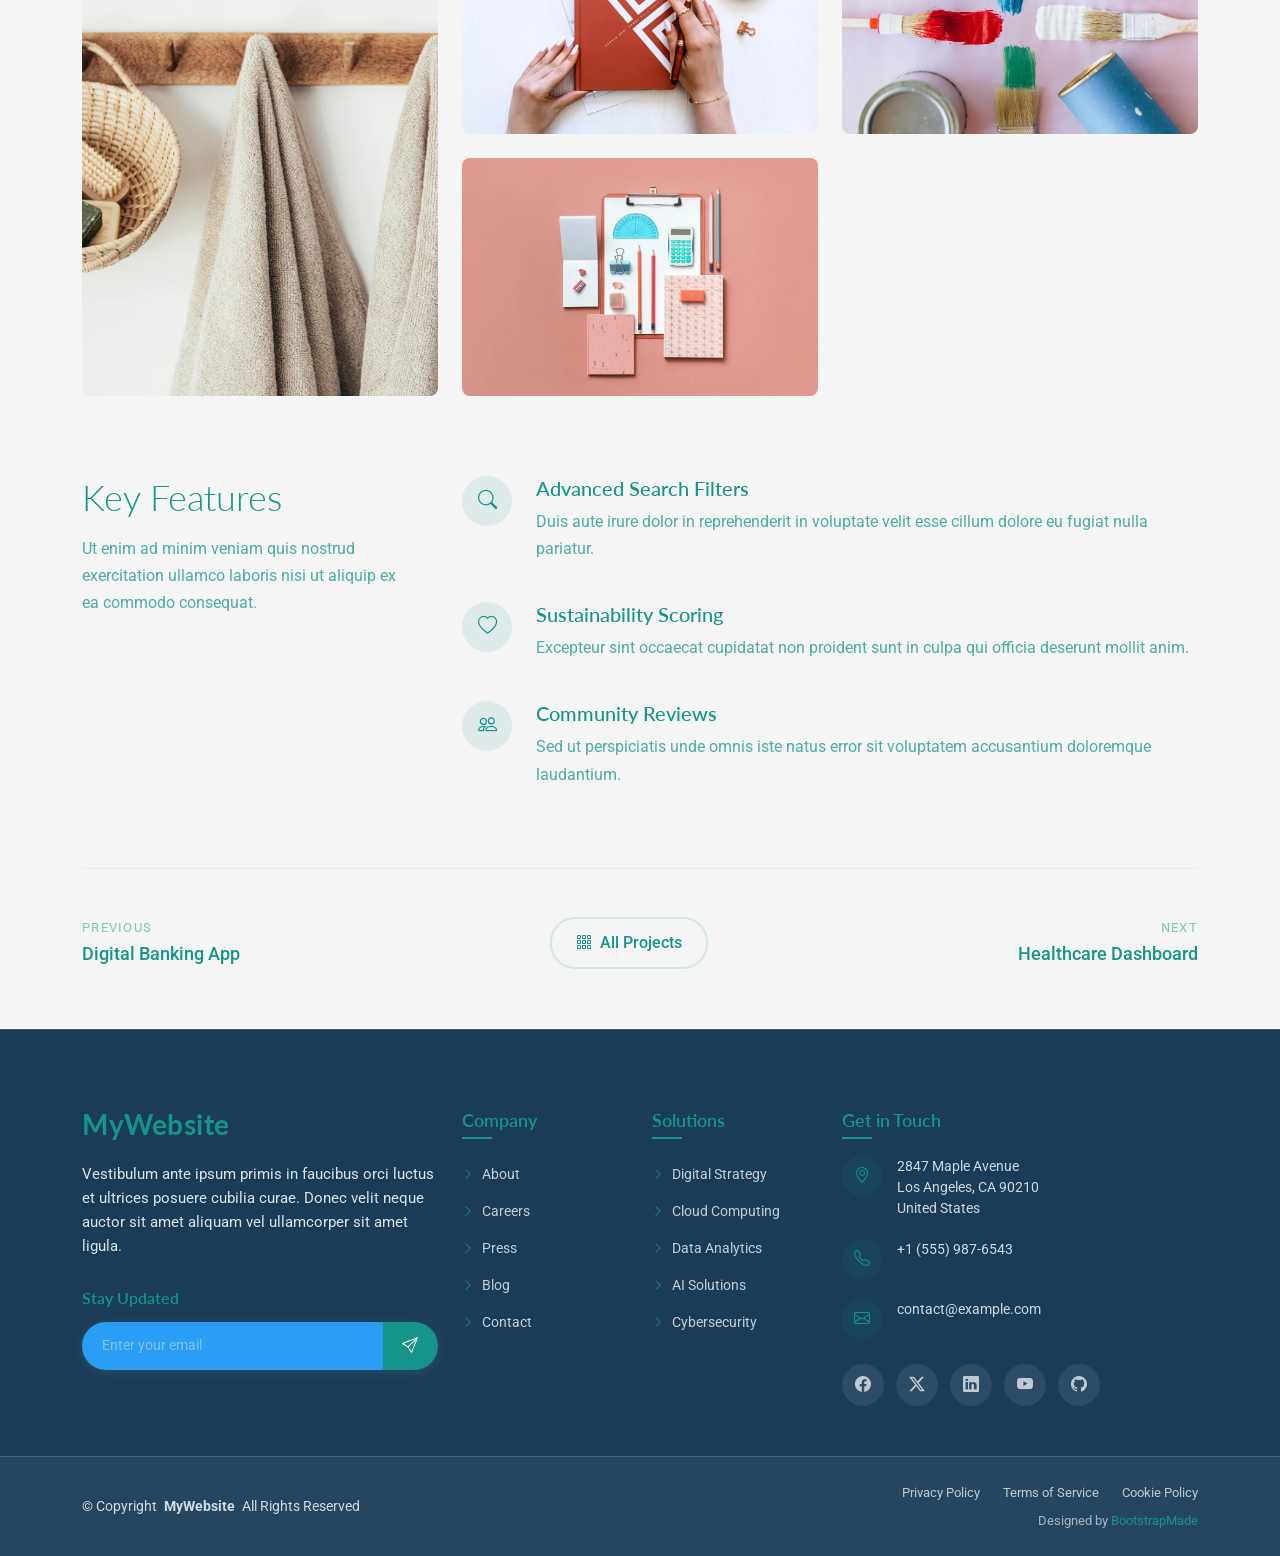
<file: portfolio-details.html>
<!DOCTYPE html>
<html lang="en">

<head>
  <meta charset="utf-8">
  <meta content="width=device-width, initial-scale=1.0" name="viewport">
  <title>Portfolio Details - LeadPage Bootstrap Template</title>
  <meta name="description" content="">
  <meta name="keywords" content="">

  <!-- Favicons -->
  <link href="assets/img/favicon.png" rel="icon">
  <link href="assets/img/apple-touch-icon.png" rel="apple-touch-icon">

  <!-- Fonts -->
  <link href="https://fonts.googleapis.com" rel="preconnect">
  <link href="https://fonts.gstatic.com" rel="preconnect" crossorigin>
  <link href="https://fonts.googleapis.com/css2?family=Roboto:ital,wght@0,100;0,300;0,400;0,500;0,700;0,900;1,100;1,300;1,400;1,500;1,700;1,900&family=Montserrat:ital,wght@0,100;0,200;0,300;0,400;0,500;0,600;0,700;0,800;0,900;1,100;1,200;1,300;1,400;1,500;1,600;1,700;1,800;1,900&family=Lato:ital,wght@0,100;0,300;0,400;0,700;0,900;1,100;1,300;1,400;1,700;1,900&display=swap" rel="stylesheet">

  <!-- Vendor CSS Files -->
  <link href="assets/vendor/bootstrap/css/bootstrap.min.css" rel="stylesheet">
  <link href="assets/vendor/bootstrap-icons/bootstrap-icons.css" rel="stylesheet">
  <link href="assets/vendor/aos/aos.css" rel="stylesheet">
  <link href="assets/vendor/swiper/swiper-bundle.min.css" rel="stylesheet">
  <link href="assets/vendor/glightbox/css/glightbox.min.css" rel="stylesheet">

  <!-- Main CSS File -->
  <link href="assets/css/main.css" rel="stylesheet">

  <!-- =======================================================
  * Template Name: LeadPage
  * Template URL: https://bootstrapmade.com/leadpage-bootstrap-landing-page-template/
  * Updated: Aug 12 2025 with Bootstrap v5.3.7
  * Author: BootstrapMade.com
  * License: https://bootstrapmade.com/license/
  ======================================================== -->
</head>

<body class="portfolio-details-page">

  <header id="header" class="header fixed-top">
    <div class="container-fluid container-xl position-relative">

      <div class="top-row d-flex align-items-center justify-content-between">
        <a href="index.html" class="logo d-flex align-items-center">
          <!-- Uncomment the line below if you also wish to use an image logo -->
          <!-- <img src="assets/img/logo.webp" alt=""> -->
          <h1 class="sitename">LeadPage</h1>
        </a>

        <div class="d-flex align-items-center">
          <div class="social-links">
            <a href="#" class="facebook"><i class="bi bi-facebook"></i></a>
            <a href="#" class="twitter"><i class="bi bi-twitter"></i></a>
            <a href="#" class="instagram"><i class="bi bi-instagram"></i></a>
          </div>
        </div>
      </div>

    </div>

    <div class="nav-wrap">
      <div class="container d-flex justify-content-center position-relative">
        <nav id="navmenu" class="navmenu">
          <ul>
            <li><a href="#hero">Home</a></li>
            <li><a href="#about">About</a></li>
            <li><a href="#features">Features</a></li>
            <li><a href="#services">Services</a></li>
            <li><a href="#pricing">Pricing</a></li>
            <li><a href="#portfolio">Portfolio</a></li>
            <li><a href="#team">Team</a></li>
            <li class="dropdown"><a href="#"><span>Dropdown</span> <i class="bi bi-chevron-down toggle-dropdown"></i></a>
              <ul>
                <li><a href="#">Dropdown 1</a></li>
                <li class="dropdown"><a href="#"><span>Deep Dropdown</span> <i class="bi bi-chevron-down toggle-dropdown"></i></a>
                  <ul>
                    <li><a href="#">Deep Dropdown 1</a></li>
                    <li><a href="#">Deep Dropdown 2</a></li>
                    <li><a href="#">Deep Dropdown 3</a></li>
                    <li><a href="#">Deep Dropdown 4</a></li>
                    <li><a href="#">Deep Dropdown 5</a></li>
                  </ul>
                </li>
                <li><a href="#">Dropdown 2</a></li>
                <li><a href="#">Dropdown 3</a></li>
                <li><a href="#">Dropdown 4</a></li>
              </ul>
            </li>
            <li><a href="#contact">Contact</a></li>
          </ul>
          <i class="mobile-nav-toggle d-xl-none bi bi-list"></i>
        </nav>
      </div>
    </div>

  </header>

  <main class="main">

    <!-- Page Title -->
    <div class="page-title dark-background" data-aos="fade" style="background-image: url(assets/img/bg/bg-2.webp);">
      <div class="container position-relative">
        <h1>Portfolio Details</h1>
        <p>Esse dolorum voluptatum ullam est sint nemo et est ipsa porro placeat quibusdam quia assumenda numquam molestias.</p>
        <nav class="breadcrumbs">
          <ol>
            <li><a href="index.html">Home</a></li>
            <li class="current">Portfolio Details</li>
          </ol>
        </nav>
      </div>
    </div><!-- End Page Title -->

    <!-- Portfolio Details Section -->
    <section id="portfolio-details" class="portfolio-details section">

      <div class="container" data-aos="fade-up" data-aos-delay="100">

        <div class="project-hero">
          <div class="hero-content" data-aos="fade-up">
            <div class="project-category">E-Commerce Platform</div>
            <h1 class="project-title">Sustainable Fashion Marketplace</h1>
            <p class="project-subtitle">Sed ut perspiciatis unde omnis iste natus error sit voluptatem accusantium doloremque laudantium, totam rem aperiam, eaque ipsa quae ab illo inventore veritatis et quasi architecto beatae vitae.</p>
          </div>

          <div class="project-meta-grid" data-aos="fade-up" data-aos-delay="200">
            <div class="meta-column">
              <div class="meta-label">Client</div>
              <div class="meta-value">GreenStyle Collective</div>
            </div>
            <div class="meta-column">
              <div class="meta-label">Timeline</div>
              <div class="meta-value">8 Months</div>
            </div>
            <div class="meta-column">
              <div class="meta-label">Year</div>
              <div class="meta-value">2024</div>
            </div>
            <div class="meta-column">
              <div class="meta-label">Services</div>
              <div class="meta-value">UX/UI Design, Development</div>
            </div>
          </div>
        </div>

        <div class="visual-showcase" data-aos="zoom-in" data-aos-delay="100">
          <div class="main-visual">
            <div class="portfolio-details-slider swiper init-swiper">
              <script type="application/json" class="swiper-config">
                {
                  "loop": true,
                  "speed": 600,
                  "autoplay": {
                    "delay": 4000
                  },
                  "effect": "creative",
                  "creativeEffect": {
                    "prev": {
                      "shadow": false,
                      "translate": ["-120%", 0, -500]
                    },
                    "next": {
                      "shadow": false,
                      "translate": ["120%", 0, -500]
                    }
                  },
                  "slidesPerView": 1,
                  "navigation": {
                    "nextEl": ".swiper-button-next",
                    "prevEl": ".swiper-button-prev"
                  }
                }
              </script>
              <div class="swiper-wrapper">
                <div class="swiper-slide">
                  <img src="assets/img/portfolio/portfolio-5.webp" alt="Project showcase" class="img-fluid" loading="lazy">
                </div>
                <div class="swiper-slide">
                  <img src="assets/img/portfolio/portfolio-7.webp" alt="Project showcase" class="img-fluid" loading="lazy">
                </div>
                <div class="swiper-slide">
                  <img src="assets/img/portfolio/portfolio-8.webp" alt="Project showcase" class="img-fluid" loading="lazy">
                </div>
              </div>
              <div class="swiper-button-next"></div>
              <div class="swiper-button-prev"></div>
            </div>
          </div>
        </div>

        <div class="content-section">
          <div class="row">
            <div class="col-lg-8 offset-lg-2">
              <div class="project-overview" data-aos="fade-up">
                <h2>Project Overview</h2>
                <p class="overview-text">Nulla facilisi morbi tempus iaculis urna id volutpat lacus laoreet non curabitur gravida. Arcu cursus euismod quis viverra nibh cras pulvinar mattis nunc sed. Consectetur a erat nam at lectus urna duis convallis convallis tellus.</p>

                <div class="challenge-solution">
                  <div class="challenge-block" data-aos="fade-up" data-aos-delay="100">
                    <h3>The Challenge</h3>
                    <p>Mauris augue neque gravida in fermentum et sollicitudin ac orci phasellus. Elementum nisi quis eleifend quam adipiscing vitae proin sagittis nisl. Scelerisque mauris pellentesque pulvinar pellentesque habitant morbi tristique senectus et.</p>
                  </div>

                  <div class="solution-block" data-aos="fade-up" data-aos-delay="200">
                    <h3>Our Approach</h3>
                    <p>Ultrices eros in cursus turpis massa tincidunt dui ut ornare. Diam vulputate ut pharetra sit amet aliquam id diam. Ut sem nulla pharetra diam sit amet nisl suscipit adipiscing.</p>
                  </div>
                </div>
              </div>
            </div>
          </div>
        </div>

        <div class="metrics-showcase" data-aos="fade-up" data-aos-delay="100">
          <div class="row align-items-center">
            <div class="col-lg-6">
              <div class="metrics-content">
                <h3>Impact &amp; Results</h3>
                <p>Consectetur adipiscing elit pellentesque habitant morbi tristique senectus et netus et malesuada fames ac turpis egestas sed tempus.</p>
              </div>
            </div>
            <div class="col-lg-6">
              <div class="metrics-grid">
                <div class="metric-item" data-aos="fade-up" data-aos-delay="200">
                  <div class="metric-number">250%</div>
                  <div class="metric-label">Increase in conversions</div>
                </div>
                <div class="metric-item" data-aos="fade-up" data-aos-delay="250">
                  <div class="metric-number">45k</div>
                  <div class="metric-label">Monthly active users</div>
                </div>
                <div class="metric-item" data-aos="fade-up" data-aos-delay="300">
                  <div class="metric-number">4.9</div>
                  <div class="metric-label">User satisfaction score</div>
                </div>
                <div class="metric-item" data-aos="fade-up" data-aos-delay="350">
                  <div class="metric-number">68%</div>
                  <div class="metric-label">Reduced bounce rate</div>
                </div>
              </div>
            </div>
          </div>
        </div>

        <div class="technology-stack" data-aos="fade-up" data-aos-delay="100">
          <div class="row">
            <div class="col-lg-3">
              <h3>Technology Stack</h3>
            </div>
            <div class="col-lg-9">
              <div class="tech-categories">
                <div class="tech-category" data-aos="fade-up" data-aos-delay="150">
                  <div class="category-title">Frontend</div>
                  <div class="tech-list">
                    <span class="tech-item">React</span>
                    <span class="tech-item">TypeScript</span>
                    <span class="tech-item">Styled Components</span>
                  </div>
                </div>
                <div class="tech-category" data-aos="fade-up" data-aos-delay="200">
                  <div class="category-title">Backend</div>
                  <div class="tech-list">
                    <span class="tech-item">Node.js</span>
                    <span class="tech-item">PostgreSQL</span>
                    <span class="tech-item">GraphQL</span>
                  </div>
                </div>
                <div class="tech-category" data-aos="fade-up" data-aos-delay="250">
                  <div class="category-title">Infrastructure</div>
                  <div class="tech-list">
                    <span class="tech-item">AWS</span>
                    <span class="tech-item">Docker</span>
                    <span class="tech-item">Kubernetes</span>
                  </div>
                </div>
              </div>
            </div>
          </div>
        </div>

        <div class="process-gallery" data-aos="fade-up" data-aos-delay="100">
          <h3>Design Process</h3>
          <div class="gallery-masonry">
            <div class="gallery-item large" data-aos="fade-up" data-aos-delay="150">
              <img src="assets/img/portfolio/portfolio-11.webp" alt="Design process" class="img-fluid glightbox" loading="lazy">
              <div class="gallery-caption">User Research &amp; Personas</div>
            </div>
            <div class="gallery-item" data-aos="fade-up" data-aos-delay="200">
              <img src="assets/img/portfolio/portfolio-12.webp" alt="Design process" class="img-fluid glightbox" loading="lazy">
              <div class="gallery-caption">Wireframes</div>
            </div>
            <div class="gallery-item" data-aos="fade-up" data-aos-delay="250">
              <img src="assets/img/portfolio/portfolio-3.webp" alt="Design process" class="img-fluid glightbox" loading="lazy">
              <div class="gallery-caption">Prototypes</div>
            </div>
            <div class="gallery-item" data-aos="fade-up" data-aos-delay="300">
              <img src="assets/img/portfolio/portfolio-4.webp" alt="Design process" class="img-fluid glightbox" loading="lazy">
              <div class="gallery-caption">Final Design</div>
            </div>
          </div>
        </div>

        <div class="key-features-section" data-aos="fade-up" data-aos-delay="100">
          <div class="row">
            <div class="col-lg-4">
              <div class="features-intro">
                <h3>Key Features</h3>
                <p>Ut enim ad minim veniam quis nostrud exercitation ullamco laboris nisi ut aliquip ex ea commodo consequat.</p>
              </div>
            </div>
            <div class="col-lg-8">
              <div class="features-list">
                <div class="feature-row" data-aos="fade-up" data-aos-delay="150">
                  <div class="feature-icon">
                    <i class="bi bi-search"></i>
                  </div>
                  <div class="feature-content">
                    <h4>Advanced Search Filters</h4>
                    <p>Duis aute irure dolor in reprehenderit in voluptate velit esse cillum dolore eu fugiat nulla pariatur.</p>
                  </div>
                </div>
                <div class="feature-row" data-aos="fade-up" data-aos-delay="200">
                  <div class="feature-icon">
                    <i class="bi bi-heart"></i>
                  </div>
                  <div class="feature-content">
                    <h4>Sustainability Scoring</h4>
                    <p>Excepteur sint occaecat cupidatat non proident sunt in culpa qui officia deserunt mollit anim.</p>
                  </div>
                </div>
                <div class="feature-row" data-aos="fade-up" data-aos-delay="250">
                  <div class="feature-icon">
                    <i class="bi bi-people"></i>
                  </div>
                  <div class="feature-content">
                    <h4>Community Reviews</h4>
                    <p>Sed ut perspiciatis unde omnis iste natus error sit voluptatem accusantium doloremque laudantium.</p>
                  </div>
                </div>
              </div>
            </div>
          </div>
        </div>

        <div class="project-footer" data-aos="fade-up" data-aos-delay="200">
          <div class="footer-navigation">
            <a href="#" class="nav-link prev-project">
              <span class="nav-direction">Previous</span>
              <span class="nav-title">Digital Banking App</span>
            </a>
            <a href="#" class="nav-link all-projects">
              <i class="bi bi-grid-3x3-gap"></i>
              <span>All Projects</span>
            </a>
            <a href="#" class="nav-link next-project">
              <span class="nav-direction">Next</span>
              <span class="nav-title">Healthcare Dashboard</span>
            </a>
          </div>
        </div>

      </div>

    </section><!-- /Portfolio Details Section -->

  </main>

  <footer id="footer" class="footer dark-background">

    <div class="container">
      <div class="row gy-5">

        <div class="col-lg-4">
          <div class="footer-content">
            <a href="index.html" class="logo d-flex align-items-center mb-4">
              <span class="sitename">MyWebsite</span>
            </a>
            <p class="mb-4">Vestibulum ante ipsum primis in faucibus orci luctus et ultrices posuere cubilia curae. Donec velit neque auctor sit amet aliquam vel ullamcorper sit amet ligula.</p>

            <div class="newsletter-form">
              <h5>Stay Updated</h5>
              <form action="forms/newsletter.php" method="post" class="php-email-form">
                <div class="input-group">
                  <input type="email" name="email" class="form-control" placeholder="Enter your email" required="">
                  <button type="submit" class="btn-subscribe">
                    <i class="bi bi-send"></i>
                  </button>
                </div>
                <div class="loading">Loading</div>
                <div class="error-message"></div>
                <div class="sent-message">Thank you for subscribing!</div>
              </form>
            </div>
          </div>
        </div>

        <div class="col-lg-2 col-6">
          <div class="footer-links">
            <h4>Company</h4>
            <ul>
              <li><a href="#"><i class="bi bi-chevron-right"></i> About</a></li>
              <li><a href="#"><i class="bi bi-chevron-right"></i> Careers</a></li>
              <li><a href="#"><i class="bi bi-chevron-right"></i> Press</a></li>
              <li><a href="#"><i class="bi bi-chevron-right"></i> Blog</a></li>
              <li><a href="#"><i class="bi bi-chevron-right"></i> Contact</a></li>
            </ul>
          </div>
        </div>

        <div class="col-lg-2 col-6">
          <div class="footer-links">
            <h4>Solutions</h4>
            <ul>
              <li><a href="#"><i class="bi bi-chevron-right"></i> Digital Strategy</a></li>
              <li><a href="#"><i class="bi bi-chevron-right"></i> Cloud Computing</a></li>
              <li><a href="#"><i class="bi bi-chevron-right"></i> Data Analytics</a></li>
              <li><a href="#"><i class="bi bi-chevron-right"></i> AI Solutions</a></li>
              <li><a href="#"><i class="bi bi-chevron-right"></i> Cybersecurity</a></li>
            </ul>
          </div>
        </div>

        <div class="col-lg-4">
          <div class="footer-contact">
            <h4>Get in Touch</h4>
            <div class="contact-item">
              <div class="contact-icon">
                <i class="bi bi-geo-alt"></i>
              </div>
              <div class="contact-info">
                <p>2847 Maple Avenue<br>Los Angeles, CA 90210<br>United States</p>
              </div>
            </div>

            <div class="contact-item">
              <div class="contact-icon">
                <i class="bi bi-telephone"></i>
              </div>
              <div class="contact-info">
                <p>+1 (555) 987-6543</p>
              </div>
            </div>

            <div class="contact-item">
              <div class="contact-icon">
                <i class="bi bi-envelope"></i>
              </div>
              <div class="contact-info">
                <p>contact@example.com</p>
              </div>
            </div>

            <div class="social-links">
              <a href="#"><i class="bi bi-facebook"></i></a>
              <a href="#"><i class="bi bi-twitter-x"></i></a>
              <a href="#"><i class="bi bi-linkedin"></i></a>
              <a href="#"><i class="bi bi-youtube"></i></a>
              <a href="#"><i class="bi bi-github"></i></a>
            </div>
          </div>
        </div>

      </div>
    </div>

    <div class="footer-bottom">
      <div class="container">
        <div class="row align-items-center">
          <div class="col-lg-6">
            <div class="copyright">
              <p>© <span>Copyright</span> <strong class="px-1 sitename">MyWebsite</strong> <span>All Rights Reserved</span></p>
            </div>
          </div>
          <div class="col-lg-6">
            <div class="footer-bottom-links">
              <a href="#">Privacy Policy</a>
              <a href="#">Terms of Service</a>
              <a href="#">Cookie Policy</a>
            </div>
            <div class="credits">
              <!-- All the links in the footer should remain intact. -->
              <!-- You can delete the links only if you've purchased the pro version. -->
              <!-- Licensing information: https://bootstrapmade.com/license/ -->
              <!-- Purchase the pro version with working PHP/AJAX contact form: [buy-url] -->
              Designed by <a href="https://bootstrapmade.com/">BootstrapMade</a>
            </div>
          </div>
        </div>
      </div>
    </div>

  </footer>

  <!-- Scroll Top -->
  <a href="#" id="scroll-top" class="scroll-top d-flex align-items-center justify-content-center"><i class="bi bi-arrow-up-short"></i></a>

  <!-- Preloader -->
  <div id="preloader"></div>

  <!-- Vendor JS Files -->
  <script src="assets/vendor/bootstrap/js/bootstrap.bundle.min.js"></script>
  <script src="assets/vendor/php-email-form/validate.js"></script>
  <script src="assets/vendor/aos/aos.js"></script>
  <script src="assets/vendor/purecounter/purecounter_vanilla.js"></script>
  <script src="assets/vendor/swiper/swiper-bundle.min.js"></script>
  <script src="assets/vendor/imagesloaded/imagesloaded.pkgd.min.js"></script>
  <script src="assets/vendor/isotope-layout/isotope.pkgd.min.js"></script>
  <script src="assets/vendor/glightbox/js/glightbox.min.js"></script>

  <!-- Main JS File -->
  <script src="assets/js/main.js"></script>

</body>

</html>
</file>
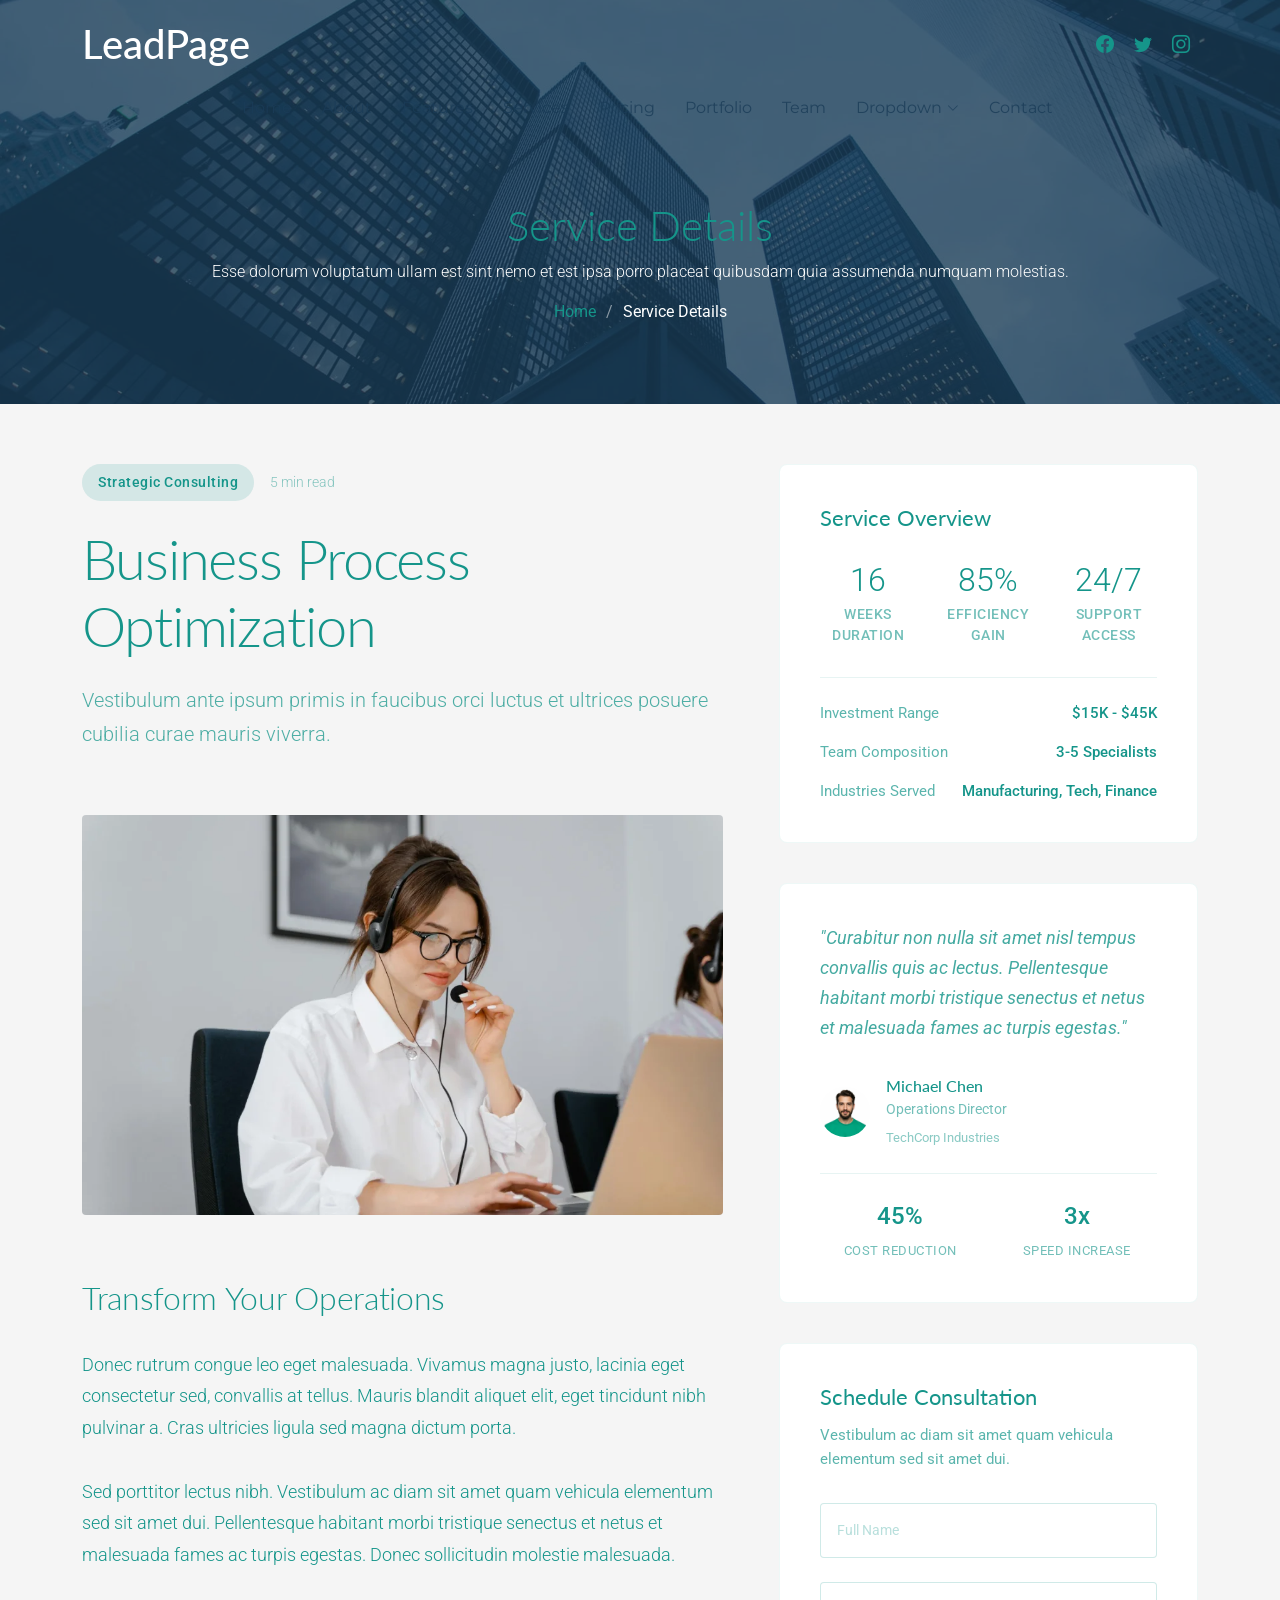
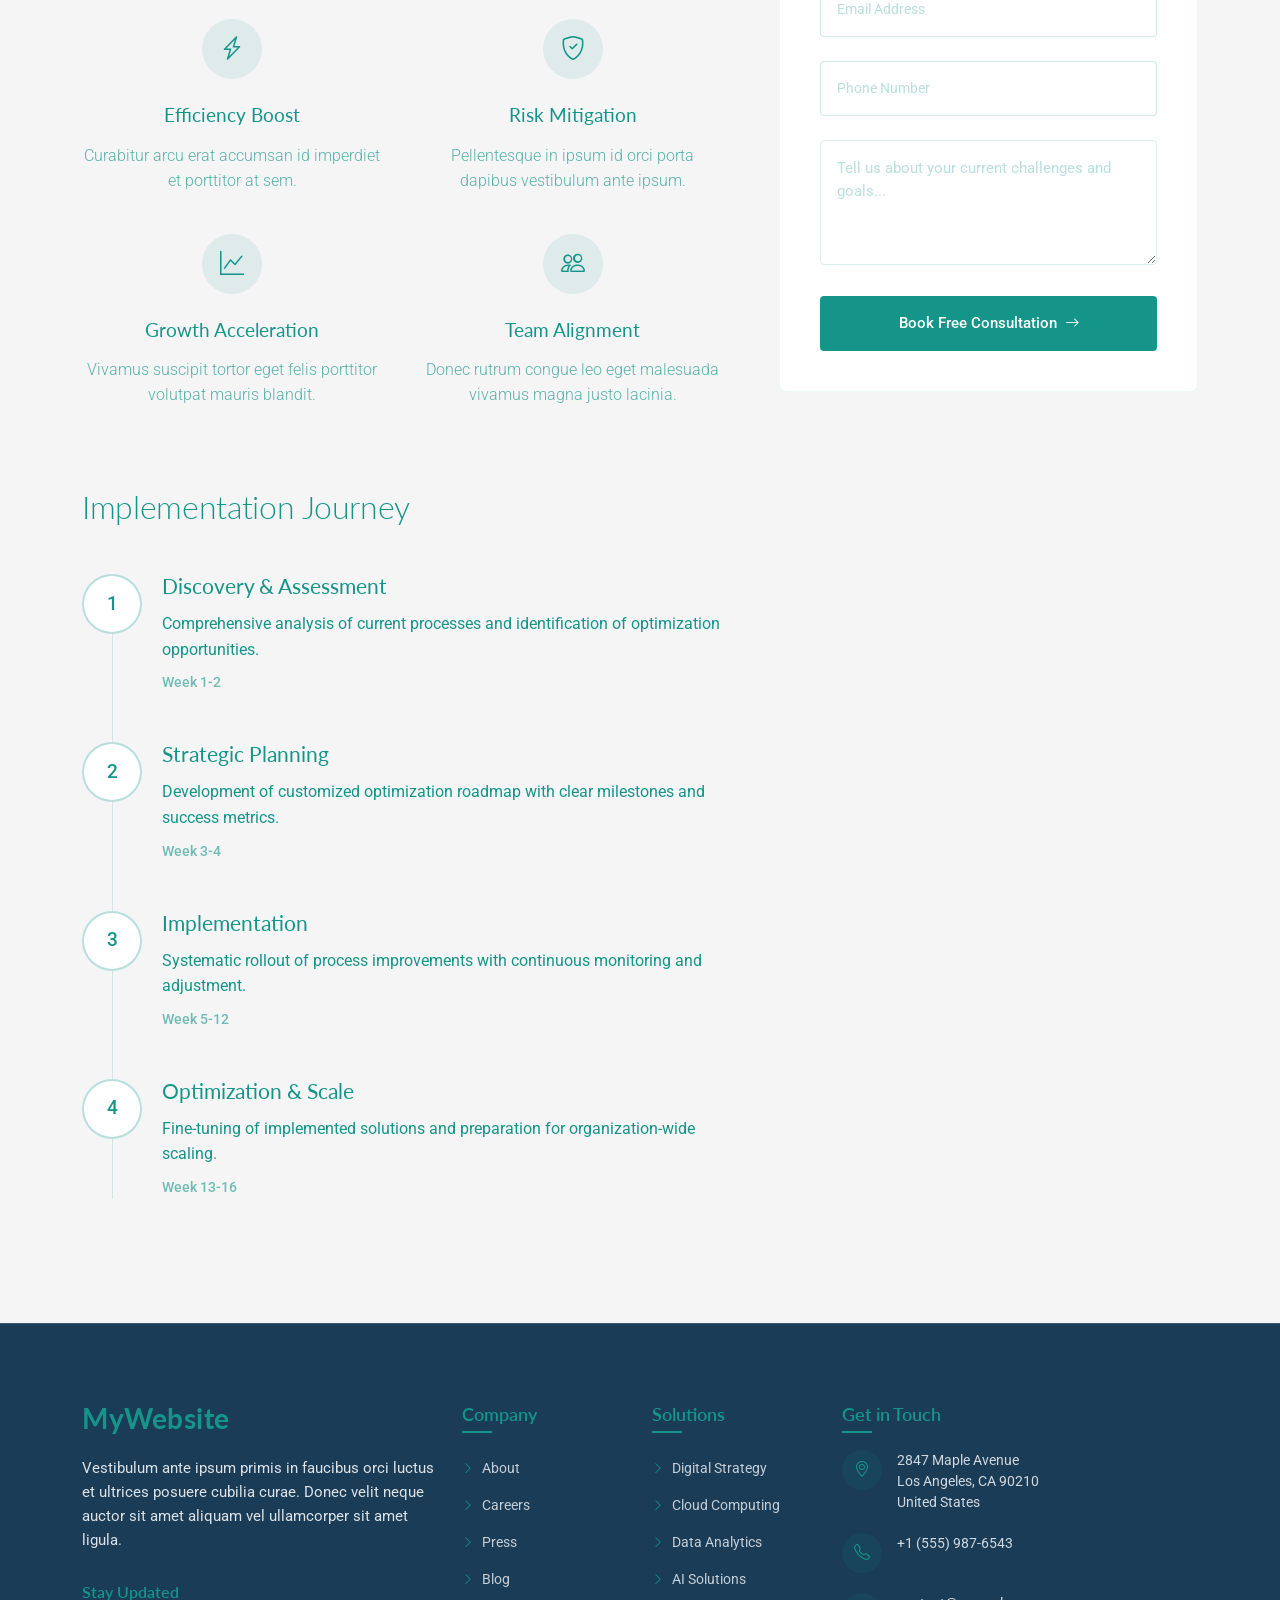
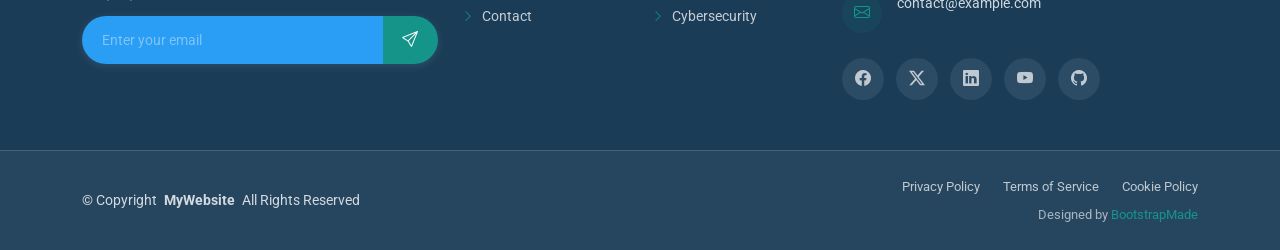
<file: service-details.html>
<!DOCTYPE html>
<html lang="en">

<head>
  <meta charset="utf-8">
  <meta content="width=device-width, initial-scale=1.0" name="viewport">
  <title>Service Details - LeadPage Bootstrap Template</title>
  <meta name="description" content="">
  <meta name="keywords" content="">

  <!-- Favicons -->
  <link href="assets/img/favicon.png" rel="icon">
  <link href="assets/img/apple-touch-icon.png" rel="apple-touch-icon">

  <!-- Fonts -->
  <link href="https://fonts.googleapis.com" rel="preconnect">
  <link href="https://fonts.gstatic.com" rel="preconnect" crossorigin>
  <link href="https://fonts.googleapis.com/css2?family=Roboto:ital,wght@0,100;0,300;0,400;0,500;0,700;0,900;1,100;1,300;1,400;1,500;1,700;1,900&family=Montserrat:ital,wght@0,100;0,200;0,300;0,400;0,500;0,600;0,700;0,800;0,900;1,100;1,200;1,300;1,400;1,500;1,600;1,700;1,800;1,900&family=Lato:ital,wght@0,100;0,300;0,400;0,700;0,900;1,100;1,300;1,400;1,700;1,900&display=swap" rel="stylesheet">

  <!-- Vendor CSS Files -->
  <link href="assets/vendor/bootstrap/css/bootstrap.min.css" rel="stylesheet">
  <link href="assets/vendor/bootstrap-icons/bootstrap-icons.css" rel="stylesheet">
  <link href="assets/vendor/aos/aos.css" rel="stylesheet">
  <link href="assets/vendor/swiper/swiper-bundle.min.css" rel="stylesheet">
  <link href="assets/vendor/glightbox/css/glightbox.min.css" rel="stylesheet">

  <!-- Main CSS File -->
  <link href="assets/css/main.css" rel="stylesheet">

  <!-- =======================================================
  * Template Name: LeadPage
  * Template URL: https://bootstrapmade.com/leadpage-bootstrap-landing-page-template/
  * Updated: Aug 12 2025 with Bootstrap v5.3.7
  * Author: BootstrapMade.com
  * License: https://bootstrapmade.com/license/
  ======================================================== -->
</head>

<body class="service-details-page">

  <header id="header" class="header fixed-top">
    <div class="container-fluid container-xl position-relative">

      <div class="top-row d-flex align-items-center justify-content-between">
        <a href="index.html" class="logo d-flex align-items-center">
          <!-- Uncomment the line below if you also wish to use an image logo -->
          <!-- <img src="assets/img/logo.webp" alt=""> -->
          <h1 class="sitename">LeadPage</h1>
        </a>

        <div class="d-flex align-items-center">
          <div class="social-links">
            <a href="#" class="facebook"><i class="bi bi-facebook"></i></a>
            <a href="#" class="twitter"><i class="bi bi-twitter"></i></a>
            <a href="#" class="instagram"><i class="bi bi-instagram"></i></a>
          </div>
        </div>
      </div>

    </div>

    <div class="nav-wrap">
      <div class="container d-flex justify-content-center position-relative">
        <nav id="navmenu" class="navmenu">
          <ul>
            <li><a href="#hero">Home</a></li>
            <li><a href="#about">About</a></li>
            <li><a href="#features">Features</a></li>
            <li><a href="#services">Services</a></li>
            <li><a href="#pricing">Pricing</a></li>
            <li><a href="#portfolio">Portfolio</a></li>
            <li><a href="#team">Team</a></li>
            <li class="dropdown"><a href="#"><span>Dropdown</span> <i class="bi bi-chevron-down toggle-dropdown"></i></a>
              <ul>
                <li><a href="#">Dropdown 1</a></li>
                <li class="dropdown"><a href="#"><span>Deep Dropdown</span> <i class="bi bi-chevron-down toggle-dropdown"></i></a>
                  <ul>
                    <li><a href="#">Deep Dropdown 1</a></li>
                    <li><a href="#">Deep Dropdown 2</a></li>
                    <li><a href="#">Deep Dropdown 3</a></li>
                    <li><a href="#">Deep Dropdown 4</a></li>
                    <li><a href="#">Deep Dropdown 5</a></li>
                  </ul>
                </li>
                <li><a href="#">Dropdown 2</a></li>
                <li><a href="#">Dropdown 3</a></li>
                <li><a href="#">Dropdown 4</a></li>
              </ul>
            </li>
            <li><a href="#contact">Contact</a></li>
          </ul>
          <i class="mobile-nav-toggle d-xl-none bi bi-list"></i>
        </nav>
      </div>
    </div>

  </header>

  <main class="main">

    <!-- Page Title -->
    <div class="page-title dark-background" data-aos="fade" style="background-image: url(assets/img/bg/bg-2.webp);">
      <div class="container position-relative">
        <h1>Service Details</h1>
        <p>Esse dolorum voluptatum ullam est sint nemo et est ipsa porro placeat quibusdam quia assumenda numquam molestias.</p>
        <nav class="breadcrumbs">
          <ol>
            <li><a href="index.html">Home</a></li>
            <li class="current">Service Details</li>
          </ol>
        </nav>
      </div>
    </div><!-- End Page Title -->

    <!-- Service Details Section -->
    <section id="service-details" class="service-details section">

      <div class="container" data-aos="fade-up" data-aos-delay="100">

        <div class="row">

          <!-- Main Content Area -->
          <div class="col-lg-7">

            <!-- Hero Service Introduction -->
            <div class="service-hero" data-aos="fade-up" data-aos-delay="100">
              <div class="service-meta">
                <span class="service-category">Strategic Consulting</span>
                <span class="reading-time">5 min read</span>
              </div>
              <h1>Business Process Optimization</h1>
              <p class="service-description">Vestibulum ante ipsum primis in faucibus orci luctus et ultrices posuere cubilia curae mauris viverra.</p>
            </div>

            <!-- Service Visual -->
            <div class="service-visual" data-aos="zoom-in" data-aos-delay="200">
              <img src="assets/img/services/services-7.webp" alt="Business Process Optimization" class="img-fluid">
            </div>

            <!-- Service Content -->
            <div class="service-narrative" data-aos="fade-up" data-aos-delay="300">
              <h3>Transform Your Operations</h3>
              <p>Donec rutrum congue leo eget malesuada. Vivamus magna justo, lacinia eget consectetur sed, convallis at tellus. Mauris blandit aliquet elit, eget tincidunt nibh pulvinar a. Cras ultricies ligula sed magna dictum porta.</p>

              <p>Sed porttitor lectus nibh. Vestibulum ac diam sit amet quam vehicula elementum sed sit amet dui. Pellentesque habitant morbi tristique senectus et netus et malesuada fames ac turpis egestas. Donec sollicitudin molestie malesuada.</p>

              <!-- Key Benefits Grid -->
              <div class="benefits-grid" data-aos="fade-up" data-aos-delay="400">
                <div class="benefit-card">
                  <div class="benefit-icon">
                    <i class="bi bi-lightning-charge"></i>
                  </div>
                  <h4>Efficiency Boost</h4>
                  <p>Curabitur arcu erat accumsan id imperdiet et porttitor at sem.</p>
                </div>

                <div class="benefit-card">
                  <div class="benefit-icon">
                    <i class="bi bi-shield-check"></i>
                  </div>
                  <h4>Risk Mitigation</h4>
                  <p>Pellentesque in ipsum id orci porta dapibus vestibulum ante ipsum.</p>
                </div>

                <div class="benefit-card">
                  <div class="benefit-icon">
                    <i class="bi bi-graph-up"></i>
                  </div>
                  <h4>Growth Acceleration</h4>
                  <p>Vivamus suscipit tortor eget felis porttitor volutpat mauris blandit.</p>
                </div>

                <div class="benefit-card">
                  <div class="benefit-icon">
                    <i class="bi bi-people"></i>
                  </div>
                  <h4>Team Alignment</h4>
                  <p>Donec rutrum congue leo eget malesuada vivamus magna justo lacinia.</p>
                </div>
              </div>

            </div>

            <!-- Implementation Timeline -->
            <div class="timeline-section" data-aos="fade-up" data-aos-delay="500">
              <h3>Implementation Journey</h3>
              <div class="timeline">
                <div class="timeline-item">
                  <div class="timeline-marker">
                    <span>1</span>
                  </div>
                  <div class="timeline-content">
                    <h4>Discovery &amp; Assessment</h4>
                    <p>Comprehensive analysis of current processes and identification of optimization opportunities.</p>
                    <small>Week 1-2</small>
                  </div>
                </div>

                <div class="timeline-item">
                  <div class="timeline-marker">
                    <span>2</span>
                  </div>
                  <div class="timeline-content">
                    <h4>Strategic Planning</h4>
                    <p>Development of customized optimization roadmap with clear milestones and success metrics.</p>
                    <small>Week 3-4</small>
                  </div>
                </div>

                <div class="timeline-item">
                  <div class="timeline-marker">
                    <span>3</span>
                  </div>
                  <div class="timeline-content">
                    <h4>Implementation</h4>
                    <p>Systematic rollout of process improvements with continuous monitoring and adjustment.</p>
                    <small>Week 5-12</small>
                  </div>
                </div>

                <div class="timeline-item">
                  <div class="timeline-marker">
                    <span>4</span>
                  </div>
                  <div class="timeline-content">
                    <h4>Optimization &amp; Scale</h4>
                    <p>Fine-tuning of implemented solutions and preparation for organization-wide scaling.</p>
                    <small>Week 13-16</small>
                  </div>
                </div>
              </div>
            </div>

          </div><!-- End Main Content -->

          <!-- Service Sidebar -->
          <div class="col-lg-5">
            <div class="service-sidebar" data-aos="fade-up" data-aos-delay="200">

              <!-- Service Overview Card -->
              <div class="overview-card">
                <div class="overview-header">
                  <h4>Service Overview</h4>
                </div>
                <div class="overview-stats">
                  <div class="stat-item">
                    <div class="stat-number">16</div>
                    <div class="stat-label">Weeks Duration</div>
                  </div>
                  <div class="stat-item">
                    <div class="stat-number">85%</div>
                    <div class="stat-label">Efficiency Gain</div>
                  </div>
                  <div class="stat-item">
                    <div class="stat-number">24/7</div>
                    <div class="stat-label">Support Access</div>
                  </div>
                </div>

                <div class="overview-details">
                  <div class="detail-row">
                    <span class="detail-label">Investment Range</span>
                    <span class="detail-value">$15K - $45K</span>
                  </div>
                  <div class="detail-row">
                    <span class="detail-label">Team Composition</span>
                    <span class="detail-value">3-5 Specialists</span>
                  </div>
                  <div class="detail-row">
                    <span class="detail-label">Industries Served</span>
                    <span class="detail-value">Manufacturing, Tech, Finance</span>
                  </div>
                </div>
              </div>

              <!-- Client Success Story -->
              <div class="success-story">
                <div class="story-quote">
                  <p>"Curabitur non nulla sit amet nisl tempus convallis quis ac lectus. Pellentesque habitant morbi tristique senectus et netus et malesuada fames ac turpis egestas."</p>
                </div>
                <div class="story-author">
                  <img src="assets/img/person/person-m-8.webp" alt="Michael Chen" class="author-avatar">
                  <div class="author-details">
                    <h5>Michael Chen</h5>
                    <span>Operations Director</span>
                    <small>TechCorp Industries</small>
                  </div>
                </div>
                <div class="story-metrics">
                  <div class="metric">
                    <span class="metric-value">45%</span>
                    <span class="metric-label">Cost Reduction</span>
                  </div>
                  <div class="metric">
                    <span class="metric-value">3x</span>
                    <span class="metric-label">Speed Increase</span>
                  </div>
                </div>
              </div>

              <!-- Consultation Form -->
              <div class="consultation-form">
                <div class="form-header">
                  <h4>Schedule Consultation</h4>
                  <p>Vestibulum ac diam sit amet quam vehicula elementum sed sit amet dui.</p>
                </div>

                <form action="forms/consultation.php" method="post" class="php-email-form">
                  <div class="form-group">
                    <input type="text" name="name" class="form-input" placeholder="Full Name" required="">
                  </div>

                  <div class="form-group">
                    <input type="email" name="email" class="form-input" placeholder="Email Address" required="">
                  </div>

                  <div class="form-group">
                    <input type="tel" name="phone" class="form-input" placeholder="Phone Number">
                  </div>

                  <input type="hidden" name="subject" value="Business Process Optimization Consultation">

                  <div class="form-group">
                    <textarea name="message" class="form-input" rows="4" placeholder="Tell us about your current challenges and goals..." required=""></textarea>
                  </div>

                  <div class="loading">Loading</div>
                  <div class="error-message"></div>
                  <div class="sent-message">Your consultation request has been sent. Thank you!</div>

                  <button type="submit" class="btn-consultation">
                    <span>Book Free Consultation</span>
                    <i class="bi bi-arrow-right"></i>
                  </button>
                </form>
              </div>

            </div>
          </div><!-- End Sidebar -->

        </div>

      </div>

    </section><!-- /Service Details Section -->

  </main>

  <footer id="footer" class="footer dark-background">

    <div class="container">
      <div class="row gy-5">

        <div class="col-lg-4">
          <div class="footer-content">
            <a href="index.html" class="logo d-flex align-items-center mb-4">
              <span class="sitename">MyWebsite</span>
            </a>
            <p class="mb-4">Vestibulum ante ipsum primis in faucibus orci luctus et ultrices posuere cubilia curae. Donec velit neque auctor sit amet aliquam vel ullamcorper sit amet ligula.</p>

            <div class="newsletter-form">
              <h5>Stay Updated</h5>
              <form action="forms/newsletter.php" method="post" class="php-email-form">
                <div class="input-group">
                  <input type="email" name="email" class="form-control" placeholder="Enter your email" required="">
                  <button type="submit" class="btn-subscribe">
                    <i class="bi bi-send"></i>
                  </button>
                </div>
                <div class="loading">Loading</div>
                <div class="error-message"></div>
                <div class="sent-message">Thank you for subscribing!</div>
              </form>
            </div>
          </div>
        </div>

        <div class="col-lg-2 col-6">
          <div class="footer-links">
            <h4>Company</h4>
            <ul>
              <li><a href="#"><i class="bi bi-chevron-right"></i> About</a></li>
              <li><a href="#"><i class="bi bi-chevron-right"></i> Careers</a></li>
              <li><a href="#"><i class="bi bi-chevron-right"></i> Press</a></li>
              <li><a href="#"><i class="bi bi-chevron-right"></i> Blog</a></li>
              <li><a href="#"><i class="bi bi-chevron-right"></i> Contact</a></li>
            </ul>
          </div>
        </div>

        <div class="col-lg-2 col-6">
          <div class="footer-links">
            <h4>Solutions</h4>
            <ul>
              <li><a href="#"><i class="bi bi-chevron-right"></i> Digital Strategy</a></li>
              <li><a href="#"><i class="bi bi-chevron-right"></i> Cloud Computing</a></li>
              <li><a href="#"><i class="bi bi-chevron-right"></i> Data Analytics</a></li>
              <li><a href="#"><i class="bi bi-chevron-right"></i> AI Solutions</a></li>
              <li><a href="#"><i class="bi bi-chevron-right"></i> Cybersecurity</a></li>
            </ul>
          </div>
        </div>

        <div class="col-lg-4">
          <div class="footer-contact">
            <h4>Get in Touch</h4>
            <div class="contact-item">
              <div class="contact-icon">
                <i class="bi bi-geo-alt"></i>
              </div>
              <div class="contact-info">
                <p>2847 Maple Avenue<br>Los Angeles, CA 90210<br>United States</p>
              </div>
            </div>

            <div class="contact-item">
              <div class="contact-icon">
                <i class="bi bi-telephone"></i>
              </div>
              <div class="contact-info">
                <p>+1 (555) 987-6543</p>
              </div>
            </div>

            <div class="contact-item">
              <div class="contact-icon">
                <i class="bi bi-envelope"></i>
              </div>
              <div class="contact-info">
                <p>contact@example.com</p>
              </div>
            </div>

            <div class="social-links">
              <a href="#"><i class="bi bi-facebook"></i></a>
              <a href="#"><i class="bi bi-twitter-x"></i></a>
              <a href="#"><i class="bi bi-linkedin"></i></a>
              <a href="#"><i class="bi bi-youtube"></i></a>
              <a href="#"><i class="bi bi-github"></i></a>
            </div>
          </div>
        </div>

      </div>
    </div>

    <div class="footer-bottom">
      <div class="container">
        <div class="row align-items-center">
          <div class="col-lg-6">
            <div class="copyright">
              <p>© <span>Copyright</span> <strong class="px-1 sitename">MyWebsite</strong> <span>All Rights Reserved</span></p>
            </div>
          </div>
          <div class="col-lg-6">
            <div class="footer-bottom-links">
              <a href="#">Privacy Policy</a>
              <a href="#">Terms of Service</a>
              <a href="#">Cookie Policy</a>
            </div>
            <div class="credits">
              <!-- All the links in the footer should remain intact. -->
              <!-- You can delete the links only if you've purchased the pro version. -->
              <!-- Licensing information: https://bootstrapmade.com/license/ -->
              <!-- Purchase the pro version with working PHP/AJAX contact form: [buy-url] -->
              Designed by <a href="https://bootstrapmade.com/">BootstrapMade</a>
            </div>
          </div>
        </div>
      </div>
    </div>

  </footer>

  <!-- Scroll Top -->
  <a href="#" id="scroll-top" class="scroll-top d-flex align-items-center justify-content-center"><i class="bi bi-arrow-up-short"></i></a>

  <!-- Preloader -->
  <div id="preloader"></div>

  <!-- Vendor JS Files -->
  <script src="assets/vendor/bootstrap/js/bootstrap.bundle.min.js"></script>
  <script src="assets/vendor/php-email-form/validate.js"></script>
  <script src="assets/vendor/aos/aos.js"></script>
  <script src="assets/vendor/purecounter/purecounter_vanilla.js"></script>
  <script src="assets/vendor/swiper/swiper-bundle.min.js"></script>
  <script src="assets/vendor/imagesloaded/imagesloaded.pkgd.min.js"></script>
  <script src="assets/vendor/isotope-layout/isotope.pkgd.min.js"></script>
  <script src="assets/vendor/glightbox/js/glightbox.min.js"></script>

  <!-- Main JS File -->
  <script src="assets/js/main.js"></script>

</body>

</html>
</file>
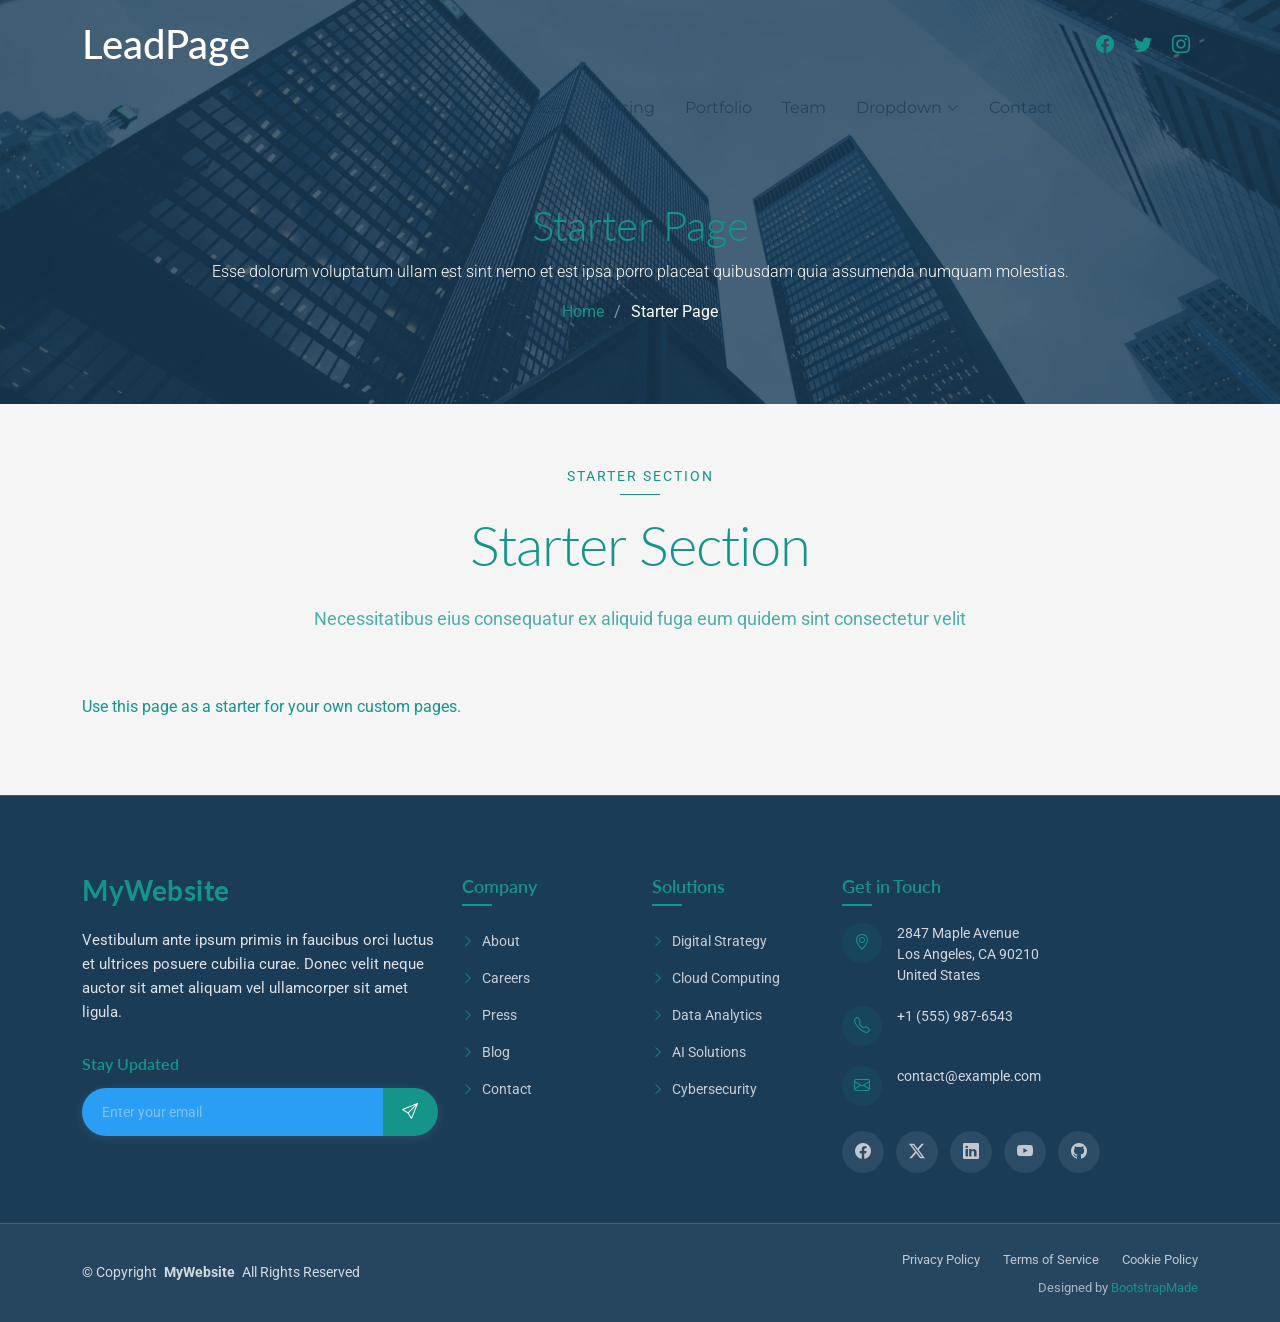
<file: starter-page.html>
<!DOCTYPE html>
<html lang="en">

<head>
  <meta charset="utf-8">
  <meta content="width=device-width, initial-scale=1.0" name="viewport">
  <title>Starter Page - LeadPage Bootstrap Template</title>
  <meta name="description" content="">
  <meta name="keywords" content="">

  <!-- Favicons -->
  <link href="assets/img/favicon.png" rel="icon">
  <link href="assets/img/apple-touch-icon.png" rel="apple-touch-icon">

  <!-- Fonts -->
  <link href="https://fonts.googleapis.com" rel="preconnect">
  <link href="https://fonts.gstatic.com" rel="preconnect" crossorigin>
  <link href="https://fonts.googleapis.com/css2?family=Roboto:ital,wght@0,100;0,300;0,400;0,500;0,700;0,900;1,100;1,300;1,400;1,500;1,700;1,900&family=Montserrat:ital,wght@0,100;0,200;0,300;0,400;0,500;0,600;0,700;0,800;0,900;1,100;1,200;1,300;1,400;1,500;1,600;1,700;1,800;1,900&family=Lato:ital,wght@0,100;0,300;0,400;0,700;0,900;1,100;1,300;1,400;1,700;1,900&display=swap" rel="stylesheet">

  <!-- Vendor CSS Files -->
  <link href="assets/vendor/bootstrap/css/bootstrap.min.css" rel="stylesheet">
  <link href="assets/vendor/bootstrap-icons/bootstrap-icons.css" rel="stylesheet">
  <link href="assets/vendor/aos/aos.css" rel="stylesheet">
  <link href="assets/vendor/swiper/swiper-bundle.min.css" rel="stylesheet">
  <link href="assets/vendor/glightbox/css/glightbox.min.css" rel="stylesheet">

  <!-- Main CSS File -->
  <link href="assets/css/main.css" rel="stylesheet">

  <!-- =======================================================
  * Template Name: LeadPage
  * Template URL: https://bootstrapmade.com/leadpage-bootstrap-landing-page-template/
  * Updated: Aug 12 2025 with Bootstrap v5.3.7
  * Author: BootstrapMade.com
  * License: https://bootstrapmade.com/license/
  ======================================================== -->
</head>

<body class="starter-page-page">

  <header id="header" class="header fixed-top">
    <div class="container-fluid container-xl position-relative">

      <div class="top-row d-flex align-items-center justify-content-between">
        <a href="index.html" class="logo d-flex align-items-center">
          <!-- Uncomment the line below if you also wish to use an image logo -->
          <!-- <img src="assets/img/logo.webp" alt=""> -->
          <h1 class="sitename">LeadPage</h1>
        </a>

        <div class="d-flex align-items-center">
          <div class="social-links">
            <a href="#" class="facebook"><i class="bi bi-facebook"></i></a>
            <a href="#" class="twitter"><i class="bi bi-twitter"></i></a>
            <a href="#" class="instagram"><i class="bi bi-instagram"></i></a>
          </div>
        </div>
      </div>

    </div>

    <div class="nav-wrap">
      <div class="container d-flex justify-content-center position-relative">
        <nav id="navmenu" class="navmenu">
          <ul>
            <li><a href="#hero">Home</a></li>
            <li><a href="#about">About</a></li>
            <li><a href="#features">Features</a></li>
            <li><a href="#services">Services</a></li>
            <li><a href="#pricing">Pricing</a></li>
            <li><a href="#portfolio">Portfolio</a></li>
            <li><a href="#team">Team</a></li>
            <li class="dropdown"><a href="#"><span>Dropdown</span> <i class="bi bi-chevron-down toggle-dropdown"></i></a>
              <ul>
                <li><a href="#">Dropdown 1</a></li>
                <li class="dropdown"><a href="#"><span>Deep Dropdown</span> <i class="bi bi-chevron-down toggle-dropdown"></i></a>
                  <ul>
                    <li><a href="#">Deep Dropdown 1</a></li>
                    <li><a href="#">Deep Dropdown 2</a></li>
                    <li><a href="#">Deep Dropdown 3</a></li>
                    <li><a href="#">Deep Dropdown 4</a></li>
                    <li><a href="#">Deep Dropdown 5</a></li>
                  </ul>
                </li>
                <li><a href="#">Dropdown 2</a></li>
                <li><a href="#">Dropdown 3</a></li>
                <li><a href="#">Dropdown 4</a></li>
              </ul>
            </li>
            <li><a href="#contact">Contact</a></li>
          </ul>
          <i class="mobile-nav-toggle d-xl-none bi bi-list"></i>
        </nav>
      </div>
    </div>

  </header>

  <main class="main">

    <!-- Page Title -->
    <div class="page-title dark-background" data-aos="fade" style="background-image: url(assets/img/bg/bg-2.webp);">
      <div class="container position-relative">
        <h1>Starter Page</h1>
        <p>Esse dolorum voluptatum ullam est sint nemo et est ipsa porro placeat quibusdam quia assumenda numquam molestias.</p>
        <nav class="breadcrumbs">
          <ol>
            <li><a href="index.html">Home</a></li>
            <li class="current">Starter Page</li>
          </ol>
        </nav>
      </div>
    </div><!-- End Page Title -->

    <!-- Starter Section Section -->
    <section id="starter-section" class="starter-section section">

      <!-- Section Title -->
      <div class="container section-title" data-aos="fade-up">
        <span class="subtitle">Starter Section</span>
        <h2>Starter Section</h2>
        <p>Necessitatibus eius consequatur ex aliquid fuga eum quidem sint consectetur velit</p>
      </div><!-- End Section Title -->

      <div class="container" data-aos="fade-up">
        <p>Use this page as a starter for your own custom pages.</p>
      </div>

    </section><!-- /Starter Section Section -->

  </main>

  <footer id="footer" class="footer dark-background">

    <div class="container">
      <div class="row gy-5">

        <div class="col-lg-4">
          <div class="footer-content">
            <a href="index.html" class="logo d-flex align-items-center mb-4">
              <span class="sitename">MyWebsite</span>
            </a>
            <p class="mb-4">Vestibulum ante ipsum primis in faucibus orci luctus et ultrices posuere cubilia curae. Donec velit neque auctor sit amet aliquam vel ullamcorper sit amet ligula.</p>

            <div class="newsletter-form">
              <h5>Stay Updated</h5>
              <form action="forms/newsletter.php" method="post" class="php-email-form">
                <div class="input-group">
                  <input type="email" name="email" class="form-control" placeholder="Enter your email" required="">
                  <button type="submit" class="btn-subscribe">
                    <i class="bi bi-send"></i>
                  </button>
                </div>
                <div class="loading">Loading</div>
                <div class="error-message"></div>
                <div class="sent-message">Thank you for subscribing!</div>
              </form>
            </div>
          </div>
        </div>

        <div class="col-lg-2 col-6">
          <div class="footer-links">
            <h4>Company</h4>
            <ul>
              <li><a href="#"><i class="bi bi-chevron-right"></i> About</a></li>
              <li><a href="#"><i class="bi bi-chevron-right"></i> Careers</a></li>
              <li><a href="#"><i class="bi bi-chevron-right"></i> Press</a></li>
              <li><a href="#"><i class="bi bi-chevron-right"></i> Blog</a></li>
              <li><a href="#"><i class="bi bi-chevron-right"></i> Contact</a></li>
            </ul>
          </div>
        </div>

        <div class="col-lg-2 col-6">
          <div class="footer-links">
            <h4>Solutions</h4>
            <ul>
              <li><a href="#"><i class="bi bi-chevron-right"></i> Digital Strategy</a></li>
              <li><a href="#"><i class="bi bi-chevron-right"></i> Cloud Computing</a></li>
              <li><a href="#"><i class="bi bi-chevron-right"></i> Data Analytics</a></li>
              <li><a href="#"><i class="bi bi-chevron-right"></i> AI Solutions</a></li>
              <li><a href="#"><i class="bi bi-chevron-right"></i> Cybersecurity</a></li>
            </ul>
          </div>
        </div>

        <div class="col-lg-4">
          <div class="footer-contact">
            <h4>Get in Touch</h4>
            <div class="contact-item">
              <div class="contact-icon">
                <i class="bi bi-geo-alt"></i>
              </div>
              <div class="contact-info">
                <p>2847 Maple Avenue<br>Los Angeles, CA 90210<br>United States</p>
              </div>
            </div>

            <div class="contact-item">
              <div class="contact-icon">
                <i class="bi bi-telephone"></i>
              </div>
              <div class="contact-info">
                <p>+1 (555) 987-6543</p>
              </div>
            </div>

            <div class="contact-item">
              <div class="contact-icon">
                <i class="bi bi-envelope"></i>
              </div>
              <div class="contact-info">
                <p>contact@example.com</p>
              </div>
            </div>

            <div class="social-links">
              <a href="#"><i class="bi bi-facebook"></i></a>
              <a href="#"><i class="bi bi-twitter-x"></i></a>
              <a href="#"><i class="bi bi-linkedin"></i></a>
              <a href="#"><i class="bi bi-youtube"></i></a>
              <a href="#"><i class="bi bi-github"></i></a>
            </div>
          </div>
        </div>

      </div>
    </div>

    <div class="footer-bottom">
      <div class="container">
        <div class="row align-items-center">
          <div class="col-lg-6">
            <div class="copyright">
              <p>© <span>Copyright</span> <strong class="px-1 sitename">MyWebsite</strong> <span>All Rights Reserved</span></p>
            </div>
          </div>
          <div class="col-lg-6">
            <div class="footer-bottom-links">
              <a href="#">Privacy Policy</a>
              <a href="#">Terms of Service</a>
              <a href="#">Cookie Policy</a>
            </div>
            <div class="credits">
              <!-- All the links in the footer should remain intact. -->
              <!-- You can delete the links only if you've purchased the pro version. -->
              <!-- Licensing information: https://bootstrapmade.com/license/ -->
              <!-- Purchase the pro version with working PHP/AJAX contact form: [buy-url] -->
              Designed by <a href="https://bootstrapmade.com/">BootstrapMade</a>
            </div>
          </div>
        </div>
      </div>
    </div>

  </footer>

  <!-- Scroll Top -->
  <a href="#" id="scroll-top" class="scroll-top d-flex align-items-center justify-content-center"><i class="bi bi-arrow-up-short"></i></a>

  <!-- Preloader -->
  <div id="preloader"></div>

  <!-- Vendor JS Files -->
  <script src="assets/vendor/bootstrap/js/bootstrap.bundle.min.js"></script>
  <script src="assets/vendor/php-email-form/validate.js"></script>
  <script src="assets/vendor/aos/aos.js"></script>
  <script src="assets/vendor/purecounter/purecounter_vanilla.js"></script>
  <script src="assets/vendor/swiper/swiper-bundle.min.js"></script>
  <script src="assets/vendor/imagesloaded/imagesloaded.pkgd.min.js"></script>
  <script src="assets/vendor/isotope-layout/isotope.pkgd.min.js"></script>
  <script src="assets/vendor/glightbox/js/glightbox.min.js"></script>

  <!-- Main JS File -->
  <script src="assets/js/main.js"></script>

</body>

</html>
</file>
<file: assets/css/main.css>
/**
* Template Name: Doctor GP Theme
* Updated: Aug 2026
* Author: Muhammed Riyaad
*/

/*--------------------------------------------------------------
# Font & Color Variables
--------------------------------------------------------------*/
/* Chrome, Edge, Safari */
::-webkit-scrollbar {
  width: 8px;               /* scrollbar width */
}

::-webkit-scrollbar-track {
  background: #f1f1f1;       /* track color */
  border-radius: 4px;
}

::-webkit-scrollbar-thumb {
  background: #009999;       /* thumb color */
  border-radius: 4px;
}

::-webkit-scrollbar-thumb:hover {
  background: #007777;       /* hover effect */
}

/* Firefox */
* {
  scrollbar-width: thin;     /* "auto" or "thin" */
  scrollbar-color: #009999 #f1f1f1; /* thumb color, track color */
}

/* Mobile scrollbar styling */
@media (max-width: 768px) {
  /* Chrome, Edge, Safari (WebKit) */
  ::-webkit-scrollbar {
    width: 6px;              /* thinner scrollbar for mobile */
    height: 6px;             /* horizontal scrollbar height */
  }

  ::-webkit-scrollbar-track {
    background: transparent; /* keep it clean */
  }

  ::-webkit-scrollbar-thumb {
    background: var(--accent-color); /* match your theme */
    border-radius: 4px;
  }

  ::-webkit-scrollbar-thumb:hover {
    background: var(--nav-color);    /* subtle hover effect */
  }

  /* Firefox (mobile + desktop) */
  * {
    scrollbar-width: thin;
    scrollbar-color: var(--accent-color) transparent;
  }
}

.member-img img {
  transition: transform 0.4s ease;
}

.member-img:hover img {
  animation: zoomPulse 0.8s forwards;
}

@keyframes zoomPulse {
  0% { transform: scale(1); }
  50% { transform: scale(1.08); }
  100% { transform: scale(1); }
}


:root {
  --default-font: "Roboto", system-ui, -apple-system, "Segoe UI", Roboto, "Helvetica Neue", Arial, sans-serif;
  --heading-font: "Lato", sans-serif;
  --nav-font: "Montserrat", sans-serif;
}

/* Global Colors */
:root { 
  --background-color: #f5f5f5; /* clean clinical background */
  --default-color: #15958a;    /* dark navy text */
  --heading-color: #15958a;    /* medical blue headings */
  --accent-color: #15958a;     /* primary medical blue */
  --surface-color: #ffffff;    /* white cards/sections */
  --contrast-color: #ffffff;   /* text on blue buttons */
}

/* Nav Menu Colors */
:root {
  --nav-color: rgba(26, 60, 87, 0.8);
  --nav-hover-color: #15958a; /* health green hover */
  --nav-mobile-background-color: #ffffff;
  --nav-dropdown-background-color: #ffffff;
  --nav-dropdown-color: #1a3c57;
  --nav-dropdown-hover-color: #2a9df4;
}

/* Background Presets */
.light-background {
  --background-color: #f5f5f5;
  --surface-color: #ffffff;
}

.dark-background {
  --background-color: #1a3c57;
  --default-color: #ffffff;
  --heading-color: #15958a;
  --surface-color: #2a9df4;
  --contrast-color: #ffffff;
}

/* Smooth scroll */
:root {
  scroll-behavior: smooth;
}

/* Default header background */
.header {
  background-color: #ffffff; /* white background */
  transition: background-color 0.3s ease;
}

/* When scrolling down */
.header.scrolled {
  background-color: #f5f5f5; /* light grey or soft tone */
}

/* Logo text styling */
.sumaya-name {
  font-family: 'Brush Script MT', cursive;
  color: #009999;
  font-size: 36px;
  margin-bottom: 0;
}
.sumaya-physio {
  font-family: 'Helvetica', sans-serif;
  color: #333;
  font-size: 20px;
  letter-spacing: 2px;
  margin-top: 0;
}


/*--------------------------------------------------------------
# General Styling & Shared Classes
--------------------------------------------------------------*/
body {
  color: var(--default-color);
  background-color: var(--background-color);
  font-family: var(--default-font);
}

a {
  color: var(--accent-color);
  text-decoration: none;
  transition: 0.3s;
}

a:hover {
  color: #4caf50;
  text-decoration: none;
}

h1, h2, h3, h4, h5, h6 {
  color: var(--heading-color);
  font-family: var(--heading-font);
}

/*--------------------------------------------------------------
# Buttons
--------------------------------------------------------------*/
.btn-primary {
  background-color: #2a9df4;
  color: #fff;
  border: none;
  border-radius: 6px;
}

.btn-primary:hover {
  background-color: #4caf50;
}

.btn-outline {
  border: 2px solid #2a9df4;
  color: #1a3c57;
}

.btn-outline:hover {
  border-color: #4caf50;
  color: #4caf50;
}

/*--------------------------------------------------------------
# Forms
--------------------------------------------------------------*/
input[type=text],
input[type=email],
textarea {
  border: 1px solid #ccc;
  border-radius: 6px;
  padding: 10px;
  font-size: 16px;
  color: #1a3c57;
  background-color: #fff;
}

input:focus, textarea:focus {
  border-color: #2a9df4;
  outline: none;
  box-shadow: 0 0 5px rgba(42, 157, 244, 0.4);
}

::placeholder {
  color: #999;
}

/*--------------------------------------------------------------
# Hero Section
--------------------------------------------------------------*/
.hero {
  padding: 120px 0 60px 0;
  min-height: 100vh;
  display: flex;
  align-items: center;
  position: relative;
}

.hero .video-overlay {
  background: rgba(42, 157, 244, 0.3); /* soft medical blue overlay */
}

.hero h1 {
  color: #2a9df4;
  font-weight: 700;
}

.hero p {
  color: #1a3c57;
}

/* Default desktop/tablet layout stays side by side */
.hero .row {
  display: flex;
  flex-wrap: wrap;
}


/*--------------------------------------------------------------
# About Section
--------------------------------------------------------------*/
.about {
  background-color: #f5f5f5;
}

.about .stats-wrapper .stat-item .number {
  color: #2a9df4;
}

.about .stats-wrapper .stat-item .plus {
  color: #4caf50;
}

/*--------------------------------------------------------------
# Footer
--------------------------------------------------------------*/
.footer {
  background: #1a3c57;
  color: #fff;
  padding: 60px 20px;
}

.footer a {
  color: #2a9df4;
}

.footer a:hover {
  color: #4caf50;
}

.footer .footer-bottom {
  background-color: #2a9df4;
  padding: 20px;
}

.footer .footer-tagline {
  font-style: italic;
  color: #e0e0e0;
}
/* PHP Email Form Messages
------------------------------*/
.php-email-form .error-message {
  display: none;
  background: #df1529;
  color: #ffffff;
  text-align: left;
  padding: 15px;
  margin-bottom: 24px;
  font-weight: 600;
}

.php-email-form .sent-message {
  display: none;
  color: #ffffff;
  background: #059652;
  text-align: center;
  padding: 15px;
  margin-bottom: 24px;
  font-weight: 600;
}

.php-email-form .loading {
  display: none;
  background: var(--surface-color);
  text-align: center;
  padding: 15px;
  margin-bottom: 24px;
}

.php-email-form .loading:before {
  content: "";
  display: inline-block;
  border-radius: 50%;
  width: 24px;
  height: 24px;
  margin: 0 10px -6px 0;
  border: 3px solid var(--accent-color);
  border-top-color: var(--surface-color);
  animation: php-email-form-loading 1s linear infinite;
}

@keyframes php-email-form-loading {
  0% {
    transform: rotate(0deg);
  }

  100% {
    transform: rotate(360deg);
  }
}

/*--------------------------------------------------------------
# Global Header
--------------------------------------------------------------*/
.header {
  --background-color: rgba(255, 255, 255, 0);
  --default-color: #ffffff;
  --heading-color: #ffffff;
  color: var(--default-color);
  background-color: var(--background-color);
  transition: all 0.5s;
  z-index: 997;
  padding: 20px 0 0 0;
}

.header .top-row {
  padding-bottom: 10px;
}

.header .top-row .logo {
  text-decoration: none;
}

.header .top-row .logo img {
  max-height: 40px;
  margin-right: 10px;
}

.header .top-row .logo .sitename img {
  /* 1. Enlarge the image */
  width: 65px;  /* Adjust this to your preferred size */
  height: 65px; /* Keeping width and height the same makes it a perfect square */
  
  /* 2. Create the rounded square look */
  border-radius: 12px; /* Adjust this: higher = rounder, lower = sharper */
  
  /* 3. Make sure the image fills the square properly */
  object-fit: cover;
  
  /* Optional: keeps the logo crisp */
  display: block; 
}

.header .social-links a {
  color: "f5f5f5";
  padding: 0 8px;
  display: inline-block;
  font-size: 18px;
  transition: 0.3s;
}

.header .social-links a:hover {
  color: var(--accent-color);
}

@media (max-width: 1200px) {
  .header .social-links {
    padding-right: clamp(12px, 4vw, 40px);
    gap: clamp(10px, 3vw, 20px);
  }

  header.header {
    flex-direction: column;
    align-items: center;
    text-align: center;
    padding: clamp(10px, 3vw, 20px);
  }

  header.header .sitename {
    font-size: clamp(1rem, 5vw, 1.25rem);
    margin-bottom: clamp(0.3rem, 2vw, 0.5rem);
  }

  header.header .social-links {
    margin-bottom: clamp(0.6rem, 3vw, 1rem);
    justify-content: center;
    flex-wrap: wrap;
  }

  .page-heading {
    font-size: clamp(1.1rem, 4.5vw, 1.4rem);
    line-height: 1.3;
    margin-top: clamp(0.6rem, 3vw, 1rem);
    text-align: center;
    padding: 0 10px;
  }

  .header .nav-wrap {
    background-color: color-mix(in srgb, var(--default-color), transparent 92%);
    margin-top: -20px;
    display: flex;
    justify-content: center;
  }

  .header .mobile-nav-toggle {
    position: fixed;
    top: clamp(12px, 3vw, 20px);
    right: clamp(5px, 2vw, 10px);
  }
}

/* Extra safety net for very small phones (under 375px) */
@media (max-width: 375px) {
  header.header .sitename {
    font-size: 0.95rem;
  }

  .header .social-links i {
    font-size: 1rem;
  }

  .page-heading {
    font-size: 1.05rem;
    padding: 0 8px;
  }
}

.hero .page-heading,
.hero h1 {
  font-size: clamp(1.6rem, 6vw, 3rem);
  line-height: 1.2;
  margin-top: clamp(1.5rem, 5vw, 2.5rem);  /* breathing room from icons above */
  padding: 0 clamp(10px, 4vw, 20px);
  text-align: center;
}

.hero {
  padding-top: clamp(20px, 5vw, 40px);
  padding-bottom: clamp(20px, 5vw, 40px);
}

.hero img,
.hero .img-fluid {
  width: 100%;
  height: auto;
  max-width: 100%;
}

/* Global Header on Scroll
------------------------------*/
.scrolled .header {
  --background-color: rgba(250, 250, 250, 0.85);
}

/*--------------------------------------------------------------
# Navigation Menu
--------------------------------------------------------------*/
/* Navmenu - Desktop */
@media (min-width: 1200px) {
  .navmenu {
    padding: 0;
  }

  .navmenu ul {
    margin: 0;
    padding: 0;
    display: flex;
    list-style: none;
    align-items: center;
  }

  .navmenu li {
    position: relative;
  }

  .navmenu a,
  .navmenu a:focus {
    color: var(--nav-color);
    padding: 18px 15px;
    font-size: 16px;
    font-family: var(--nav-font);
    font-weight: 400;
    display: flex;
    align-items: center;
    justify-content: space-between;
    white-space: nowrap;
    transition: 0.3s;
  }

  .navmenu a i,
  .navmenu a:focus i {
    font-size: 12px;
    line-height: 0;
    margin-left: 5px;
    transition: 0.3s;
  }

  .navmenu li:last-child a {
    padding-right: 0;
  }

  .navmenu li:hover>a,
  .navmenu .active,
  .navmenu .active:focus {
    color: var(--nav-hover-color);
  }

  .navmenu .dropdown ul {
    margin: 0;
    padding: 10px 0;
    background: var(--nav-dropdown-background-color);
    display: block;
    position: absolute;
    visibility: hidden;
    left: 14px;
    top: 130%;
    opacity: 0;
    transition: 0.3s;
    border-radius: 4px;
    z-index: 99;
    box-shadow: 0px 0px 30px rgba(0, 0, 0, 0.1);
  }

  .navmenu .dropdown ul li {
    min-width: 200px;
  }

  .navmenu .dropdown ul a {
    padding: 10px 20px;
    font-size: 15px;
    text-transform: none;
    color: var(--nav-dropdown-color);
  }

  .navmenu .dropdown ul a i {
    font-size: 12px;
  }

  .navmenu .dropdown ul a:hover,
  .navmenu .dropdown ul .active:hover,
  .navmenu .dropdown ul li:hover>a {
    color: var(--nav-dropdown-hover-color);
  }

  .navmenu .dropdown:hover>ul {
    opacity: 1;
    top: 100%;
    visibility: visible;
  }

  .navmenu .dropdown .dropdown ul {
    top: 0;
    left: -90%;
    visibility: hidden;
  }

  .navmenu .dropdown .dropdown:hover>ul {
    opacity: 1;
    top: 0;
    left: -100%;
    visibility: visible;
  }
}

/* Navmenu - Mobile */
@media (max-width: 1199px) {
  .navmenu ul {
    display: block;              /* always in DOM, controlled by transform */
    list-style: none;
    position: fixed;
    top: 0;
    right: 0;
    bottom: 0;
    width: min(78vw, 320px);     /* adapts to any phone width, caps on tablets */
    inset: auto;                 /* override the old inset shorthand */
    margin: 0;
    padding: 80px 0 20px;
    border-radius: 0;
    background-color: #0d1b1e;   /* match your dark header bg */
    border-left: 1px solid rgba(0, 153, 153, 0.25);
    overflow-y: auto;
    transform: translateX(100%);
    transition: transform 0.35s ease;
    z-index: 9998;
    box-shadow: -8px 0 24px rgba(0, 0, 0, 0.35);
  }

  .mobile-nav-active .navmenu ul {
    transform: translateX(0);    /* slides in from the right */
  }

  /* dark overlay behind the panel */
  .mobile-nav-active .navmenu::before {
    content: "";
    position: fixed;
    inset: 0;
    background: rgba(0, 0, 0, 0.55);
    z-index: 9997;
  }

  .navmenu a,
  .navmenu a:focus {
    color: #e8f6f6;
    padding: 14px 24px;
    font-size: 16px;
    font-weight: 500;
    display: flex;
    align-items: center;
    justify-content: space-between;
    border-bottom: 1px solid rgba(255, 255, 255, 0.06);
  }

  .navmenu a:hover,
  .navmenu .active,
  .navmenu .active:focus {
    color: #00cccc;              /* your teal accent */
  }

  .navmenu a i,
  .navmenu a:focus i {
    font-size: 12px;
    margin-left: 5px;
    width: 30px;
    height: 30px;
    display: flex;
    align-items: center;
    justify-content: center;
    border-radius: 50%;
    background-color: rgba(0, 153, 153, 0.12);
    transition: 0.3s;
  }

  .navmenu .active i,
  .navmenu .active:focus i {
    background-color: #00cccc;
    color: #0d1b1e;
    transform: rotate(180deg);
  }

  .mobile-nav-toggle {
    color: #00cccc;
    font-size: 28px;
    line-height: 0;
    cursor: pointer;
    transition: color 0.3s;
    z-index: 9999;
    position: relative;
  }

  .mobile-nav-active .mobile-nav-toggle {
    color: #fff;
    position: fixed;
    top: 20px;
    right: 20px;
  }

  .mobile-nav-active {
    overflow: hidden;            /* lock background scroll while menu is open */
  }
}

.star-rating {
  font-size: 2.5rem;
  cursor: pointer;
  display: inline-flex;
  gap: 8px;
}
.star-rating i {
  color: #ccc;
  transition: color 0.2s, transform 0.15s;
}
.star-rating i:hover,
.star-rating i.hovered {
  transform: scale(1.15);
}
.star-rating i.selected,
.star-rating i.hovered {
  color: #f5a623;
}

/* --- Fix logo/tagline overlap --- */
.header .logo {
  display: flex;
  align-items: center;
  justify-content: center;
}

.header .logo .sitename {
  display: block;
  line-height: normal;   /* kill the theme's tight single-line height */
  height: auto;
  margin: 0;
}

.header .logo .sitename .text-center {
  margin-top: 0 !important; /* remove Bootstrap's mt-3, we'll control spacing ourselves */
}

.sumaya-name {
  font-size: clamp(1.1rem, 5vw, 1.6rem);
  line-height: 1.2;
  margin: 0;
  white-space: nowrap;
}

.sumaya-physio {
  font-size: clamp(0.7rem, 3vw, 0.95rem);
  line-height: 1.4;
  letter-spacing: 1px;
}

/* --- Fix cramped icons/hamburger on small screens --- */
@media (max-width: 600px) {
  .top-row {
    flex-wrap: wrap;
    row-gap: 8px;
  }

  .header .social-links {
    gap: 14px;           /* even spacing instead of squished together */
    padding-right: 40px;
  }

  .header .social-links i {
    font-size: 1.1rem;
  }
}

/* --- Fluid scaling for very small phones (below 400px) --- */
@media (max-width: 400px) {
  .sumaya-name {
    font-size: clamp(0.95rem, 6vw, 1.2rem);
  }
  .sumaya-physio {
    font-size: clamp(0.6rem, 3.5vw, 0.8rem);
  }
}
/*--------------------------------------------------------------
# Global Footer
--------------------------------------------------------------*/
.footer {
  color: var(--default-color);
  background: var(--background-color);
  font-size: 14px;
  padding: 80px 0 0;
  position: relative;
  border-top: 1px solid color-mix(in srgb, var(--default-color), transparent 85%);
}

.footer .footer-content .logo {
  line-height: 1;
}

.footer .footer-content .logo span {
  color: var(--heading-color);
  font-size: 28px;
  font-weight: 700;
  letter-spacing: 0.5px;
  font-family: var(--heading-font);
}

.footer .footer-content p {
  font-size: 15px;
  line-height: 1.6;
  color: color-mix(in srgb, var(--default-color), transparent 15%);
}

.footer .newsletter-form {
  margin-top: 30px;
}

.footer .newsletter-form h5 {
  color: var(--heading-color);
  font-size: 16px;
  font-weight: 600;
  margin-bottom: 15px;
  font-family: var(--heading-font);
}

.footer .newsletter-form .input-group {
  position: relative;
  display: flex;
  border-radius: 50px;
  overflow: hidden;
  box-shadow: 0 2px 10px color-mix(in srgb, var(--default-color), transparent 90%);
}

.footer .newsletter-form input[type=email] {
  flex: 1;
  padding: 12px 20px;
  border: none;
  background-color: var(--surface-color);
  color: var(--default-color);
  font-size: 14px;
}

.footer .newsletter-form input[type=email]:focus {
  outline: none;
  box-shadow: none;
}

.footer .newsletter-form input[type=email]::placeholder {
  color: color-mix(in srgb, var(--default-color), transparent 60%);
}

.footer .newsletter-form .btn-subscribe {
  background-color: var(--accent-color);
  color: var(--contrast-color);
  border: none;
  padding: 12px 20px;
  cursor: pointer;
  transition: 0.3s;
}

.footer .newsletter-form .btn-subscribe:hover {
  background-color: color-mix(in srgb, var(--accent-color), black 10%);
}

.footer .newsletter-form .btn-subscribe i {
  font-size: 16px;
}

.footer .newsletter-form .loading,
.footer .newsletter-form .error-message,
.footer .newsletter-form .sent-message {
  font-size: 13px;
  margin-top: 8px;
}

.footer h4 {
  color: var(--heading-color);
  font-size: 18px;
  font-weight: 600;
  margin-bottom: 25px;
  position: relative;
  font-family: var(--heading-font);
}

.footer h4:after {
  content: "";
  position: absolute;
  left: 0;
  bottom: -8px;
  width: 30px;
  height: 2px;
  background-color: var(--accent-color);
}

.footer .footer-links ul {
  list-style: none;
  padding: 0;
  margin: 0;
}

.footer .footer-links ul li {
  padding: 8px 0;
  display: flex;
  align-items: center;
  transition: 0.3s;
}

.footer .footer-links ul li:hover {
  transform: translateX(5px);
}

.footer .footer-links ul a {
  color: color-mix(in srgb, var(--default-color), transparent 25%);
  text-decoration: none;
  display: flex;
  align-items: center;
  font-size: 14px;
  transition: 0.3s;
}

.footer .footer-links ul a:hover {
  color: var(--accent-color);
}

.footer .footer-links ul a i {
  margin-right: 8px;
  font-size: 12px;
  color: var(--accent-color);
}

.footer .footer-contact .contact-item {
  display: flex;
  align-items: flex-start;
  margin-bottom: 20px;
}

.footer .footer-contact .contact-item-email {
  display: flex;
  align-items: flex-start;
  margin-bottom: 20px;
}

.footer .footer-contact .contact-item .contact-icon {
  width: 40px;
  height: 40px;
  background-color: color-mix(in srgb, var(--accent-color), transparent 90%);
  border-radius: 50%;
  display: flex;
  align-items: center;
  justify-content: center;
  margin-right: 15px;
  flex-shrink: 0;
}

.footer .footer-contact .contact-item-email .contact-icon {
  width: 40px;
  height: 40px;
  background-color: color-mix(in srgb, var(--accent-color), transparent 90%);
  border-radius: 50%;
  display: flex;
  align-items: center;
  justify-content: center;
  margin-right: 15px;
  flex-shrink: 0;
}

.footer .footer-contact .contact-item .contact-icon i {
  color: var(--accent-color);
  font-size: 16px;
}

.footer .footer-contact .contact-item-email .contact-icon i {
  color: var(--accent-color);
  font-size: 16px;
}

.footer .footer-contact .contact-item .contact-info p {
  margin: 0;
  color: color-mix(in srgb, var(--default-color), transparent 20%);
  font-size: 14px;
  line-height: 1.5;
}

.footer .footer-contact .contact-item-email .contact-info p {
  margin: 0;
  color: color-mix(in srgb, var(--default-color), transparent 20%);
  font-size: 14px;
  line-height: 1.5;
}

.footer .social-links {
  display: flex;
  gap: 12px;
  margin-top: 25px;
}

.footer .social-links a {
  width: 42px;
  height: 42px;
  background-color: color-mix(in srgb, var(--default-color), transparent 92%);
  color: color-mix(in srgb, var(--default-color), transparent 30%);
  display: flex;
  align-items: center;
  justify-content: center;
  border-radius: 50%;
  transition: 0.3s;
  text-decoration: none;
}

.footer .social-links a:hover {
  background-color: var(--accent-color);
  color: var(--contrast-color);
  transform: translateY(-3px);
}

.footer .social-links a i {
  font-size: 16px;
}

.footer .footer-bottom {
  margin-top: 50px;
  padding: 25px 0;
  background-color: color-mix(in srgb, var(--default-color), transparent 95%);
  border-top: 1px solid color-mix(in srgb, var(--default-color), transparent 85%);
}

.footer .footer-bottom .copyright p {
  margin: 0;
  font-size: 14px;
  color: color-mix(in srgb, var(--default-color), transparent 20%);
}

@media (max-width: 991px) {
  .footer .footer-bottom .copyright p {
    text-align: center;
    margin-bottom: 15px;
  }
}

.footer .footer-bottom .footer-bottom-links {
  text-align: right;
  margin-bottom: 8px;
}

@media (max-width: 991px) {
  .footer .footer-bottom .footer-bottom-links {
    text-align: center;
    margin-bottom: 10px;
  }
}

.footer .footer-bottom .footer-bottom-links a {
  color: color-mix(in srgb, var(--default-color), transparent 30%);
  font-size: 13px;
  margin-left: 20px;
  text-decoration: none;
}

.footer .footer-bottom .footer-bottom-links a:first-child {
  margin-left: 0;
}

.footer .footer-bottom .footer-bottom-links a:hover {
  color: var(--accent-color);
}

@media (max-width: 991px) {
  .footer .footer-bottom .footer-bottom-links a {
    margin: 0 10px;
  }
}

.footer .footer-bottom .credits {
  text-align: right;
  font-size: 13px;
  color: color-mix(in srgb, var(--default-color), transparent 40%);
}

@media (max-width: 991px) {
  .footer .footer-bottom .credits {
    text-align: center;
  }
}

.footer .footer-bottom .credits a {
  color: var(--accent-color);
  text-decoration: none;
}

.footer .footer-bottom .credits a:hover {
  text-decoration: underline;
}

@media (max-width: 768px) {
  .footer {
    padding: 60px 0 0;
  }

  .footer .footer-content {
    text-align: center;
    margin-bottom: 40px;
  }

  .footer .footer-links,
  .footer .footer-contact {
    margin-bottom: 40px;
  }
}

input[type=text],
input[type=email],
textarea {
  color: var(--default-color);
  background-color: var(--surface-color);
  font-size: 14px;
  border-color: color-mix(in srgb, var(--default-color), transparent 80%);
}

input[type=text]:focus,
input[type=email]:focus,
textarea:focus {
  border-color: var(--accent-color);
}

input[type=text]::placeholder,
input[type=email]::placeholder,
textarea::placeholder {
  color: color-mix(in srgb, var(--default-color), transparent 70%);
}

/*--------------------------------------------------------------
# Preloader
--------------------------------------------------------------*/
#preloader {
  position: fixed;
  inset: 0;
  z-index: 999999;
  overflow: hidden;
  background: var(--background-color);
  transition: all 0.6s ease-out;
}

#preloader:before {
  content: "";
  position: fixed;
  top: calc(50% - 30px);
  left: calc(50% - 30px);
  border: 6px solid #ffffff;
  border-color: var(--accent-color) transparent var(--accent-color) transparent;
  border-radius: 50%;
  width: 60px;
  height: 60px;
  animation: animate-preloader 1.5s linear infinite;
}

@keyframes animate-preloader {
  0% {
    transform: rotate(0deg);
  }

  100% {
    transform: rotate(360deg);
  }
}

/*--------------------------------------------------------------
# Scroll Top Button
--------------------------------------------------------------*/
.scroll-top {
  position: fixed;
  visibility: hidden;
  opacity: 0;
  right: 15px;
  bottom: 15px;
  z-index: 99999;
  background-color: var(--accent-color);
  width: 40px;
  height: 40px;
  border-radius: 4px;
  transition: all 0.4s;
}

.scroll-top i {
  font-size: 24px;
  color: var(--contrast-color);
  line-height: 0;
}

.scroll-top:hover {
  background-color: color-mix(in srgb, var(--accent-color), transparent 20%);
  color: var(--contrast-color);
}

.scroll-top.active {
  visibility: visible;
  opacity: 1;
}

/*--------------------------------------------------------------
# Disable aos animation delay on mobile devices
--------------------------------------------------------------*/
@media screen and (max-width: 768px) {
  [data-aos-delay] {
    transition-delay: 0 !important;
  }
}

/*--------------------------------------------------------------
# Global Page Titles & Breadcrumbs
--------------------------------------------------------------*/
.page-title {
  color: var(--default-color);
  background-color: var(--background-color);
  background-size: cover;
  background-position: center;
  background-repeat: no-repeat;
  padding: 200px 0 80px 0;
  text-align: center;
  position: relative;
}

.page-title:before {
  content: "";
  background-color: color-mix(in srgb, var(--background-color), transparent 20%);
  position: absolute;
  inset: 0;
}

.page-title h1 {
  font-size: 42px;
  font-weight: 300;
  margin-bottom: 10px;
}

.page-title p {
  font-weight: 300;
}

.page-title .breadcrumbs ol {
  display: flex;
  flex-wrap: wrap;
  list-style: none;
  justify-content: center;
  padding: 0;
  margin: 0;
  font-size: 16px;
  font-weight: 400;
}

.page-title .breadcrumbs ol li+li {
  padding-left: 10px;
}

.page-title .breadcrumbs ol li+li::before {
  content: "/";
  display: inline-block;
  padding-right: 10px;
  color: color-mix(in srgb, var(--default-color), transparent 50%);
}

/*--------------------------------------------------------------
# Global Sections
--------------------------------------------------------------*/
section,
.section {
  color: var(--default-color);
  background-color: var(--background-color);
  padding: 60px 0;
  scroll-margin-top: 133px;
  overflow: clip;
}

@media (max-width: 1199px) {

  section,
  .section {
    scroll-margin-top: 73px;
  }
}

/*--------------------------------------------------------------
# Global Section Titles
--------------------------------------------------------------*/
.section-title {
  text-align: center;
  padding-bottom: 60px;
  position: relative;
}

.section-title h2 {
  font-size: 3.5rem;
  font-weight: 300;
  line-height: 1.2;
  color: var(--heading-color);
  margin-bottom: 1.5rem;
  letter-spacing: -1px;
}

@media (max-width: 768px) {
  .section-title h2 {
    font-size: 2.5rem;
  }
}

.section-title .subtitle {
  display: inline-block;
  font-size: 0.875rem;
  font-weight: 400;
  color: var(--accent-color);
  text-transform: uppercase;
  letter-spacing: 2px;
  margin-bottom: 1.5rem;
  position: relative;
}

.section-title .subtitle::after {
  content: "";
  position: absolute;
  bottom: -8px;
  left: 50%;
  transform: translateX(-50%);
  width: 40px;
  height: 1px;
  background: var(--accent-color);
}

.section-title p {
  font-size: 1.125rem;
  line-height: 1.8;
  color: color-mix(in srgb, var(--default-color), transparent 25%);
  max-width: 900px;
  margin: 0 auto;
  text-wrap: balance;
}

/*--------------------------------------------------------------
# Hero Section
--------------------------------------------------------------*/
.hero {
  padding: 120px 0 60px 0;
  min-height: 100vh;
  position: relative;
  display: flex;
  align-items: center;
  overflow: hidden;
   padding-top: 200px; 
}

.hero .hero-content {
  width: 100%;
  position: relative;
  display: flex;
  align-items: center;
  z-index: 3;
}

.hero .video-background {
  position: absolute;
  top: 0;
  left: 0;
  width: 100%;
  height: 100%;
  z-index: 1;
}

.hero .video-background video {
  width: 100%;
  height: 100%;
  object-fit: cover;
}

.hero .video-overlay {
  position: absolute;
  top: 0;
  left: 0;
  width: 100%;
  height: 100%;
  background: color-mix(in srgb, var(--background-color), transparent 20%);
  z-index: 2;
}

.hero h1 {
  font-size: 3.5rem;
  font-weight: 700;
  margin-bottom: 1.5rem;
  line-height: 1.2;
}

@media (max-width: 768px) {
  .hero h1 {
    font-size: 2.5rem;
  }
}

@media (max-width: 576px) {
  .hero h1 {
    font-size: 2rem;
  }
}

.hero p {
  font-size: 1.25rem;
  margin-bottom: 2.5rem;
  color: color-mix(in srgb, var(--default-color), transparent 30%);
  line-height: 1.6;
}

@media (max-width: 768px) {
  .hero p {
    font-size: 1.1rem;
    margin-bottom: 2rem;
  }
}

.hero .hero-buttons {
  display: flex;
  gap: 1rem;
  justify-content: center;
  flex-wrap: wrap;
}

.hero .hero-buttons .btn {
  padding: 0.875rem 2rem;
  font-weight: 600;
  border-radius: 50px;
  transition: all 0.3s ease;
  text-decoration: none;
  border: 2px solid transparent;
  font-size: 1rem;
}

.hero .hero-buttons .btn.btn-primary {
  background-color: var(--accent-color);
  color: var(--contrast-color);
  border-color: var(--accent-color);
}

.hero .hero-buttons .btn.btn-primary:hover {
  background-color: color-mix(in srgb, var(--accent-color), black 15%);
  border-color: color-mix(in srgb, var(--accent-color), black 15%);
  transform: translateY(-2px);
}

.hero .hero-buttons .btn.btn-outline {
  background-color: transparent;
  color: color-mix(in srgb, var(--default-color), transparent 20%);
  border-color: color-mix(in srgb, var(--default-color), transparent 50%);
}

.hero .hero-buttons .btn.btn-outline:hover {
  transform: translateY(-2px);
  border-color: var(--accent-color);
  color: var(--accent-color);
}

@media (max-width: 576px) {
  .hero .hero-buttons .btn {
    padding: 0.75rem 1.5rem;
    font-size: 0.9rem;
  }
}

@media (max-width: 992px) {
  .hero {
    padding: 80px 0;
    min-height: 80vh;
  }

  .hero .hero-content {
    min-height: 80vh;
  }
}

/*--------------------------------------------------------------
# About Section
--------------------------------------------------------------*/
.about {
  padding-top: 60px;
  background-color: var(--background-color);
  padding-bottom: 20px;
}

.about .content h2 {
  font-family: var(--heading-font);
  font-size: 2.5rem;
  font-weight: 300;
  line-height: 1.3;
  color: var(--heading-color);
  margin-bottom: 2rem;
  letter-spacing: -0.02em;
}

@media (max-width: 768px) {
  .about .content h2 {
    font-size: 2rem;
  }
}

.about .content p {
  font-size: 1.125rem;
  line-height: 1.8;
  color: var(--default-color);
  margin-bottom: 2rem;
}

.about .content p.lead {
  font-size: 1.25rem;
  font-weight: 300;
  color: color-mix(in srgb, var(--default-color), transparent 10%);
  margin-bottom: 2.5rem;
}

.about .stats-wrapper {
  display: flex;
  gap: 3rem;
  margin: 3rem 0;
  padding: 2.5rem 0;
  border-top: 1px solid color-mix(in srgb, var(--default-color), transparent 90%);
  border-bottom: 1px solid color-mix(in srgb, var(--default-color), transparent 90%);
}

@media (max-width: 576px) {
  .about .stats-wrapper {
    flex-direction: column;
    gap: 2rem;
    text-align: center;
  }
}

.about .stats-wrapper .stat-item {
  display: flex;
  flex-direction: column;
}

.about .stats-wrapper .stat-item .number {
  font-size: 3rem;
  font-weight: 200;
  color: var(--accent-color);
  line-height: 1;
  margin-bottom: 0.5rem;
}
.about .stats-wrapper .stat-item .plus {
  font-weight: bold;
  margin-left: 2px;
  color: #e67e22; /* safari accent color */
}
.about .stats-wrapper .stat-item .label {
  font-size: 0.875rem;
  color: color-mix(in srgb, var(--default-color), transparent 30%);
  text-transform: uppercase;
  letter-spacing: 0.1em;
  font-weight: 500;
}

.about .cta-wrapper {
  margin-top: 2.5rem;
}

.about .cta-wrapper .btn-link {
  display: inline-flex;
  align-items: center;
  gap: 0.5rem;
  font-size: 1.125rem;
  color: var(--accent-color);
  text-decoration: none;
  font-weight: 400;
  transition: all 0.3s ease;
}

.about .cta-wrapper .btn-link i {
  transition: transform 0.3s ease;
}

.about .cta-wrapper .btn-link:hover {
  color: color-mix(in srgb, var(--accent-color), transparent 20%);
}

.about .cta-wrapper .btn-link:hover i {
  transform: translateX(4px);
}

.about .image-wrapper {
  position: relative;
  padding-left: 2rem;
}

@media (max-width: 992px) {
  .about .image-wrapper {
    padding-left: 0;
    margin-top: 3rem;
  }
}

.about .image-wrapper img {
  border-radius: 8px;
  box-shadow: 0 20px 60px color-mix(in srgb, var(--default-color), transparent 85%);
}
.about .video-background.small-section {
  position: relative;
  height: 800px; /* adjust to the size you want */
  overflow: hidden
  border-radius: 20px; /* round the corners */
}

.about .video-background.small-section video {
  width: 100%;
  height: 100%;
  object-fit: cover; /* keeps aspect ratio while filling */
  border-radius: 20px; /* round the corners */
}

.about .video-background .video-overlay {
  position: absolute;
  top: 0;
  left: 0;
  width: 100%;
  height: 100%;
  background: rgba(0,0,0,0.3); /* optional overlay */
  border-radius: 20px; /* round the corners */
}

.about .image-wrapper .floating-element {
  position: absolute;
  bottom: -2rem;
  left: -2rem;
  background-color: var(--surface-color);
  padding: 2rem;
  border-radius: 12px;
  max-width: 320px;
  box-shadow: 0 20px 60px color-mix(in srgb, var(--default-color), transparent 80%);
}

@media (max-width: 992px) {
  .about .image-wrapper .floating-element {
    position: static;
    margin-top: 2rem;
    max-width: none;
  }
}

.about .image-wrapper .floating-element .quote-content blockquote {
  font-size: 1rem;
  line-height: 1.6;
  color: var(--default-color);
  margin-bottom: 1rem;
  font-style: italic;
  font-weight: 300;
}

.about .image-wrapper .floating-element .quote-content cite {
  font-size: 0.875rem;
  color: color-mix(in srgb, var(--default-color), transparent 40%);
  font-style: normal;
  font-weight: 500;
}

@media (max-width: 992px) {
  .about {
    padding: 80px 0;
  }
}

@media (max-width: 576px) {
  .about {
	  padding-top: 2px;
    
  }
}

/*--------------------------------------------------------------
# Clients Section
--------------------------------------------------------------*/
.clients {
  padding-top: 30px;
  padding-bottom: 60px;
}

.clients .client-item {
  padding: 1.5rem;
  text-align: center;
  height: 100%;
  background-color: var(--surface-color);
  border-radius: 8px;
  border: 1px solid color-mix(in srgb, var(--default-color), transparent 90%);
  transition: all 0.3s ease-in-out;
  display: flex;
  align-items: center;
  justify-content: center;
}

.clients .client-item img {
  max-width: 100%;
  transition: all 0.3s ease-in-out;
  filter: grayscale(100);
  opacity: 0.8;
}

.clients .client-item:hover {
  transform: translateY(-5px);
  border-color: var(--accent-color);
}

.clients .client-item:hover img {
  filter: grayscale(0);
  opacity: 1;
}

@media (max-width: 1199px) {
  .clients .client-item {
    padding: 1.25rem;
  }
}

@media (max-width: 767px) {
  .clients .client-item {
    padding: 1rem;
  }
}

/*--------------------------------------------------------------
# Features Section
--------------------------------------------------------------*/
.features .tabs-wrapper {
  max-width: 1100px;
  margin: 0 auto;
}

.features .tabs-header {
  margin-bottom: 80px;
}

@media (max-width: 768px) {
  .features .tabs-header {
    margin-bottom: 60px;
  }
}

.features .tabs-header .nav-tabs {
  border: none;
  justify-content: center;
  gap: 0;
  background: var(--surface-color);
  border-radius: 8px;
  padding: 8px;
  box-shadow: 0 2px 20px color-mix(in srgb, var(--default-color), transparent 94%);
}

@media (max-width: 768px) {
  .features .tabs-header .nav-tabs {
    flex-direction: column;
    gap: 4px;
  }
}

.features .tabs-header .nav-tabs .nav-item {
  flex: 1;
  cursor: pointer;
}

@media (max-width: 768px) {
  .features .tabs-header .nav-tabs .nav-item {
    flex: none;
    width: 100%;
  }
}

.features .tabs-header .nav-tabs .nav-link {
  border: none;
  background: transparent;
  padding: 0;
  border-radius: 6px;
  transition: all 0.3s ease;
  position: relative;
  overflow: hidden;
}

.features .tabs-header .nav-tabs .nav-link.active {
  background: var(--accent-color);
}

.features .tabs-header .nav-tabs .nav-link.active .tab-content-preview .tab-number {
  color: var(--contrast-color);
  background: color-mix(in srgb, var(--contrast-color), transparent 85%);
}

.features .tabs-header .nav-tabs .nav-link.active .tab-content-preview .tab-text h6,
.features .tabs-header .nav-tabs .nav-link.active .tab-content-preview .tab-text small {
  color: var(--contrast-color);
}

.features .tabs-header .nav-tabs .nav-link:hover:not(.active) {
  background: color-mix(in srgb, var(--accent-color), transparent 95%);
}

.features .tabs-header .nav-tabs .nav-link:hover:not(.active) .tab-content-preview .tab-number {
  background: color-mix(in srgb, var(--accent-color), transparent 85%);
  color: var(--accent-color);
}

.features .tabs-header .nav-tabs .nav-link .tab-content-preview {
  display: flex;
  align-items: center;
  gap: 16px;
  padding: 20px 24px;
}

@media (max-width: 768px) {
  .features .tabs-header .nav-tabs .nav-link .tab-content-preview {
    padding: 16px 20px;
    gap: 12px;
  }
}

.features .tabs-header .nav-tabs .nav-link .tab-content-preview .tab-number {
  width: 36px;
  height: 36px;
  border-radius: 50%;
  background: color-mix(in srgb, var(--default-color), transparent 92%);
  color: color-mix(in srgb, var(--default-color), transparent 30%);
  display: flex;
  align-items: center;
  justify-content: center;
  font-size: 13px;
  font-weight: 600;
  transition: all 0.3s ease;
  flex-shrink: 0;
}

@media (max-width: 768px) {
  .features .tabs-header .nav-tabs .nav-link .tab-content-preview .tab-number {
    width: 32px;
    height: 32px;
    font-size: 12px;
  }
}

.features .tabs-header .nav-tabs .nav-link .tab-content-preview .tab-text {
  text-align: left;
}

@media (max-width: 768px) {
  .features .tabs-header .nav-tabs .nav-link .tab-content-preview .tab-text {
    flex: 1;
  }
}

.features .tabs-header .nav-tabs .nav-link .tab-content-preview .tab-text h6 {
  margin: 0 0 2px 0;
  font-size: 14px;
  font-weight: 500;
  color: var(--heading-color);
  transition: all 0.3s ease;
}

@media (max-width: 768px) {
  .features .tabs-header .nav-tabs .nav-link .tab-content-preview .tab-text h6 {
    font-size: 13px;
  }
}

.features .tabs-header .nav-tabs .nav-link .tab-content-preview .tab-text small {
  font-size: 11px;
  color: color-mix(in srgb, var(--default-color), transparent 40%);
  transition: all 0.3s ease;
  display: block;
  line-height: 1;
}

.features .tab-content .tab-pane {
  animation: fadeInContent 0.5s ease-in-out;
}

.features .tab-content .content-area {
  padding-right: 40px;
}

@media (max-width: 992px) {
  .features .tab-content .content-area {
    padding-right: 0;
    margin-bottom: 50px;
  }
}

.features .tab-content .content-area .content-badge {
  display: inline-flex;
  align-items: center;
  gap: 8px;
  background: color-mix(in srgb, var(--accent-color), transparent 92%);
  color: var(--accent-color);
  padding: 8px 16px;
  border-radius: 50px;
  font-size: 12px;
  font-weight: 500;
  margin-bottom: 24px;
}

.features .tab-content .content-area .content-badge i {
  font-size: 14px;
}

.features .tab-content .content-area h3 {
  font-size: 36px;
  font-weight: 300;
  line-height: 1.2;
  margin-bottom: 24px;
}

@media (max-width: 768px) {
  .features .tab-content .content-area h3 {
    font-size: 28px;
  }
}

@media (max-width: 576px) {
  .features .tab-content .content-area h3 {
    font-size: 24px;
  }
}

.features .tab-content .content-area p {
  font-size: 16px;
  line-height: 1.7;
  color: color-mix(in srgb, var(--default-color), transparent 25%);
  margin-bottom: 40px;
}

@media (max-width: 768px) {
  .features .tab-content .content-area p {
    font-size: 15px;
  }
}

.features .tab-content .content-area .highlight-stats {
  display: flex;
  gap: 40px;
  margin-bottom: 40px;
}

@media (max-width: 576px) {
  .features .tab-content .content-area .highlight-stats {
    gap: 24px;
  }
}

.features .tab-content .content-area .highlight-stats .stat-item .stat-value {
  display: block;
  font-size: 28px;
  font-weight: 300;
  color: var(--accent-color);
  line-height: 1;
  margin-bottom: 4px;
}

@media (max-width: 768px) {
  .features .tab-content .content-area .highlight-stats .stat-item .stat-value {
    font-size: 24px;
  }
}

.features .tab-content .content-area .highlight-stats .stat-item .stat-label {
  font-size: 12px;
  color: color-mix(in srgb, var(--default-color), transparent 40%);
  text-transform: uppercase;
  letter-spacing: 0.5px;
}

.features .tab-content .content-area .feature-points {
  margin-bottom: 40px;
}

.features .tab-content .content-area .feature-points .point-item {
  display: flex;
  align-items: flex-start;
  gap: 12px;
  margin-bottom: 16px;
}

.features .tab-content .content-area .feature-points .point-item:last-child {
  margin-bottom: 0;
}

.features .tab-content .content-area .feature-points .point-item i {
  font-size: 12px;
  color: var(--accent-color);
  margin-top: 4px;
  flex-shrink: 0;
}

.features .tab-content .content-area .feature-points .point-item span {
  font-size: 14px;
  line-height: 1.6;
  color: var(--default-color);
}

.features .tab-content .content-area .explore-link {
  display: inline-flex;
  align-items: center;
  gap: 8px;
  color: var(--accent-color);
  text-decoration: none;
  font-size: 14px;
  font-weight: 500;
  transition: all 0.3s ease;
}

.features .tab-content .content-area .explore-link:hover {
  gap: 12px;
  color: var(--accent-color);
}

.features .tab-content .content-area .explore-link:hover i {
  transform: translate(2px, -2px);
}

.features .tab-content .content-area .explore-link i {
  font-size: 16px;
  transition: all 0.3s ease;
}

.features .tab-content .visual-content {
  position: relative;
  padding-left: 40px;
}

@media (max-width: 992px) {
  .features .tab-content .visual-content {
    padding-left: 0;
  }
}

.features .tab-content .visual-content img {
  width: 100%;
  border-radius: 8px;
}

.features .tab-content .visual-content .floating-element {
  position: absolute;
  bottom: 20px;
  right: 20px;
}

@media (max-width: 768px) {
  .features .tab-content .visual-content .floating-element {
    bottom: 15px;
    right: 15px;
  }
}

.features .tab-content .visual-content .floating-element .floating-card {
  background: var(--surface-color);
  backdrop-filter: blur(10px);
  border-radius: 12px;
  padding: 16px 20px;
  display: flex;
  align-items: center;
  gap: 12px;
  box-shadow: 0 8px 30px color-mix(in srgb, var(--default-color), transparent 85%);
  border: 1px solid color-mix(in srgb, var(--default-color), transparent 90%);
  animation: floatAnimation 3s ease-in-out infinite;
}

@media (max-width: 768px) {
  .features .tab-content .visual-content .floating-element .floating-card {
    padding: 12px 16px;
    gap: 10px;
  }
}

.features .tab-content .visual-content .floating-element .floating-card i {
  font-size: 20px;
  color: var(--accent-color);
}

@media (max-width: 768px) {
  .features .tab-content .visual-content .floating-element .floating-card i {
    font-size: 18px;
  }
}

.features .tab-content .visual-content .floating-element .floating-card .card-info span {
  display: block;
  font-size: 10px;
  color: color-mix(in srgb, var(--default-color), transparent 40%);
  text-transform: uppercase;
  letter-spacing: 0.5px;
  margin-bottom: 2px;
}

.features .tab-content .visual-content .floating-element .floating-card .card-info strong {
  display: block;
  font-size: 13px;
  font-weight: 600;
  color: var(--heading-color);
}

@media (max-width: 768px) {
  .features .tab-content .visual-content .floating-element .floating-card .card-info strong {
    font-size: 12px;
  }
}

@keyframes fadeInContent {
  from {
    opacity: 0;
    transform: translateY(20px);
  }

  to {
    opacity: 1;
    transform: translateY(0);
  }
}

@keyframes floatAnimation {

  0%,
  100% {
    transform: translateY(0px);
  }

  50% {
    transform: translateY(-8px);
  }
}

/*--------------------------------------------------------------
# Features Cards Section
--------------------------------------------------------------*/
.features-cards .feature-card {
  height: 100%;
  background-color: var(--surface-color);
  border-radius: 16px;
  padding: 2.5rem;
  box-shadow: 0 10px 30px color-mix(in srgb, var(--default-color), transparent 94%);
  position: relative;
  overflow: hidden;
  transition: 0.3s;
}

.features-cards .feature-card:hover {
  transform: translateY(-10px);
  box-shadow: 0 15px 40px color-mix(in srgb, var(--default-color), transparent 90%);
}

.features-cards .feature-card.highlighted {
  background: linear-gradient(135deg, color-mix(in srgb, var(--accent-color), transparent 85%), var(--surface-color));
  border: 1px solid color-mix(in srgb, var(--accent-color), transparent 75%);
}

.features-cards .feature-icon {
  display: inline-flex;
  align-items: center;
  justify-content: center;
  width: 65px;
  height: 65px;
  border-radius: 18px;
  margin-bottom: 1.5rem;
  background: linear-gradient(135deg, var(--accent-color), color-mix(in srgb, var(--accent-color), transparent 40%));
  color: var(--contrast-color);
}

.features-cards .feature-icon i {
  font-size: 1.75rem;
}

.features-cards h3 {
  font-size: 1.5rem;
  font-weight: 700;
  margin-bottom: 1rem;
}

.features-cards p {
  color: color-mix(in srgb, var(--default-color), transparent 25%);
  font-size: 1rem;
  line-height: 1.6;
  margin-bottom: 1.5rem;
}

.features-cards .feature-benefits {
  list-style: none;
  padding: 0;
  margin-bottom: 2rem;
}

.features-cards .feature-benefits li {
  display: flex;
  align-items: center;
  gap: 0.75rem;
  margin-bottom: 0.75rem;
  color: var(--heading-color);
}

.features-cards .feature-benefits li i {
  color: var(--accent-color);
  font-size: 1rem;
}

.features-cards .feature-image {
  border-radius: 12px;
  overflow: hidden;
  box-shadow: 0 10px 20px color-mix(in srgb, var(--default-color), transparent 92%);
}

.features-cards .feature-image img {
  width: 100%;
  height: auto;
  transition: transform 0.5s ease;
}

.features-cards .feature-image img:hover {
  transform: scale(1.05);
}

.features-cards .feature-testimonial {
  margin-top: 4rem;
  background-color: var(--surface-color);
  border-radius: 16px;
  box-shadow: 0 15px 40px color-mix(in srgb, var(--default-color), transparent 94%);
  overflow: hidden;
}

.features-cards .testimonial-image {
  height: 100%;
}

.features-cards .testimonial-image img {
  height: 100%;
  object-fit: cover;
}

.features-cards .testimonial-content {
  padding: 3rem;
}

.features-cards .testimonial-content .quote-icon {
  width: 60px;
  height: 60px;
  display: flex;
  align-items: center;
  justify-content: center;
  background-color: color-mix(in srgb, var(--accent-color), transparent 90%);
  color: var(--accent-color);
  font-size: 1.75rem;
  border-radius: 50%;
  margin-bottom: 1.5rem;
}

.features-cards .testimonial-content p {
  font-size: 1.25rem;
  font-style: italic;
  line-height: 1.7;
  margin-bottom: 2rem;
  color: var(--heading-color);
}

.features-cards .testimonial-content .testimonial-author h4 {
  font-size: 1.2rem;
  font-weight: 700;
  margin-bottom: 0.25rem;
}

.features-cards .testimonial-content .testimonial-author span {
  color: color-mix(in srgb, var(--default-color), transparent 30%);
  font-size: 0.95rem;
}

@media (max-width: 991px) {
  .features-cards .feature-card {
    margin-bottom: 1.5rem;
    padding: 2rem;
  }

  .features-cards .testimonial-content {
    padding: 2rem;
    text-align: center;
  }

  .features-cards .testimonial-content .quote-icon {
    margin-left: auto;
    margin-right: auto;
  }
}

@media (max-width: 767px) {
  .features-cards .feature-testimonial {
    margin-top: 2rem;
  }

  .features-cards .testimonial-image {
    max-height: 300px;
    overflow: hidden;
  }

  .features-cards .testimonial-image img {
    width: 100%;
    height: 300px;
    object-fit: cover;
  }

  .features-cards .testimonial-content {
    padding: 1.5rem;
  }

  .features-cards .testimonial-content p {
    font-size: 1.1rem;
  }
}

/*--------------------------------------------------------------
# Call To Action Section
--------------------------------------------------------------*/
.call-to-action {
  padding: 0;
}

.call-to-action .container {
  padding: 80px;
  background: color-mix(in srgb, var(--default-color), transparent 96%);
  border-radius: 15px;
}

@media (max-width: 992px) {
  .call-to-action .container {
    padding: 60px;
  }
}

.call-to-action .content h3 {
  font-size: 48px;
  font-weight: 700;
}

.call-to-action .content h3 em {
  font-style: normal;
  position: relative;
  z-index: 1;
}

.call-to-action .content h3 em:after {
  content: "";
  position: absolute;
  left: 0;
  right: 0;
  bottom: 10px;
  height: 10px;
  background: color-mix(in srgb, var(--accent-color), transparent 30%);
  z-index: -1;
}

.call-to-action .content p {
  color: color-mix(in srgb, var(--default-color), transparent 20%);
  font-weight: 400;
  font-size: 18px;
}

.call-to-action .content .cta-btn {
  color: var(--contrast-color);
  font-weight: 500;
  font-size: 16px;
  display: inline-block;
  padding: 12px 40px;
  border-radius: 5px;
  transition: 0.5s;
  margin-top: 10px;
  background: var(--accent-color);
}

.call-to-action .content .cta-btn:hover {
  background: color-mix(in srgb, var(--accent-color) 90%, black 15%);
}

.call-to-action .img {
  position: relative;
}

.call-to-action .img:before {
  content: "";
  position: absolute;
  inset: 0;
  background: color-mix(in srgb, var(--contrast-color), transparent 20%);
  border-radius: 15px;
  transform: rotate(6deg);
  z-index: 2;
}

.call-to-action .img:after {
  content: "";
  position: absolute;
  inset: 0;
  background: color-mix(in srgb, var(--default-color), transparent 95%);
  border-radius: 15px;
  transform: rotate(12deg);
  z-index: 1;
}

.call-to-action .img img {
  position: relative;
  z-index: 3;
  border-radius: 15px;
  z-index: 3;
}

/*--------------------------------------------------------------
# Testimonials Section
--------------------------------------------------------------*/
.testimonials .testimonials-carousel,
.testimonials .testimonials-slider {
  overflow: hidden;
}

.testimonials .testimonial-item {
  box-sizing: content-box;
  min-height: 320px;
}

.testimonials .testimonial-item .testimonial-img {
  width: 90px;
  border-radius: 50%;
  margin: -40px 0 0 40px;
  position: relative;
  z-index: 2;
  border: 6px solid var(--background-color);
}

.testimonials .testimonial-item h3 {
  font-size: 18px;
  font-weight: bold;
  margin: 10px 0 5px 45px;
}

.testimonials .testimonial-item h4 {
  font-size: 14px;
  color: color-mix(in srgb, var(--default-color), transparent 20%);
  margin: 0 0 0 45px;
}

.testimonials .testimonial-item .quote-icon-left,
.testimonials .testimonial-item .quote-icon-right {
  color: color-mix(in srgb, var(--accent-color), transparent 50%);
  font-size: 26px;
  line-height: 0;
}

.testimonials .testimonial-item .quote-icon-left {
  display: inline-block;
  left: -5px;
  position: relative;
}

.testimonials .testimonial-item .quote-icon-right {
  display: inline-block;
  right: -5px;
  position: relative;
  top: 10px;
  transform: scale(-1, -1);
}

.testimonials .testimonial-item p {
  font-style: italic;
  margin: 0 15px 0 15px;
  padding: 20px 20px 60px 20px;
  background: color-mix(in srgb, var(--default-color), transparent 97%);
  position: relative;
  border-radius: 6px;
  position: relative;
  z-index: 1;
}

.testimonials .swiper-wrapper {
  height: auto;
}

.testimonials .swiper-pagination {
  margin-top: 20px;
  position: relative;
}

.testimonials .swiper-pagination .swiper-pagination-bullet {
  width: 12px;
  height: 12px;
  background-color: var(--background-color);
  opacity: 1;
  border: 1px solid var(--accent-color);
}

.testimonials .swiper-pagination .swiper-pagination-bullet-active {
  background-color: var(--accent-color);
}

/*--------------------------------------------------------------
# Services Section
--------------------------------------------------------------*/
.services .services-showcase {
  margin-bottom: 6rem;
}

.services .services-showcase .featured-service {
  position: relative;
  height: 600px;
  overflow: hidden;
}

.services .services-showcase .featured-service .service-image {
  position: absolute;
  top: 0;
  left: 0;
  width: 100%;
  height: 100%;
}

.services .services-showcase .featured-service .service-image img {
  width: 100%;
  height: 100%;
  object-fit: cover;
  transition: transform 0.6s ease;
}

.services .services-showcase .featured-service .service-overlay {
  position: absolute;
  top: 0;
  left: 0;
  width: 100%;
  height: 100%;
  background: linear-gradient(135deg, color-mix(in srgb, var(--heading-color), transparent 20%) 0%, color-mix(in srgb, var(--accent-color), transparent 30%) 100%);
  display: flex;
  align-items: center;
  justify-content: center;
  opacity: 0;
  transition: all 0.4s ease;
}

.services .services-showcase .featured-service .service-overlay .overlay-content {
  text-align: center;
  color: var(--contrast-color);
  padding: 2rem;
  transform: translateY(30px);
  transition: transform 0.4s ease;
}

.services .services-showcase .featured-service .service-overlay .overlay-content h3 {
  font-size: 2.5rem;
  font-weight: 300;
  margin-bottom: 1rem;
  color: var(--contrast-color);
}

.services .services-showcase .featured-service .service-overlay .overlay-content p {
  font-size: 1.1rem;
  line-height: 1.6;
  margin-bottom: 2rem;
  opacity: 0.9;
}

.services .services-showcase .featured-service .service-overlay .overlay-content .service-link {
  display: inline-flex;
  align-items: center;
  gap: 0.5rem;
  color: var(--contrast-color);
  text-decoration: none;
  font-weight: 400;
  border-bottom: 1px solid var(--contrast-color);
  padding-bottom: 4px;
  transition: all 0.3s ease;
}

.services .services-showcase .featured-service .service-overlay .overlay-content .service-link i {
  transition: transform 0.3s ease;
}

.services .services-showcase .featured-service .service-overlay .overlay-content .service-link:hover {
  color: var(--contrast-color);
  border-color: transparent;
}

.services .services-showcase .featured-service .service-overlay .overlay-content .service-link:hover i {
  transform: translateX(5px);
}

.services .services-showcase .featured-service:hover .service-overlay {
  opacity: 1;
}

.services .services-showcase .featured-service:hover .service-overlay .overlay-content {
  transform: translateY(0);
}

.services .services-showcase .featured-service:hover .service-image img {
  transform: scale(1.05);
}

.services-showcase .row {
  display: flex;          /* make both columns flex children */
  align-items: stretch;   /* force equal height */
}

.services .services-showcase .services-list {
  display: flex;
  flex-direction: column;
  justify-content: space-between; /* spread items evenly */
  background: var(--surface-color);
  height: 100%;           /* fill the column height */
}

.services .services-showcase .services-list .service-item {
  display: flex;
  align-items: center;
  padding: 1.5rem 2rem;
  border-bottom: 1px solid color-mix(in srgb, var(--default-color), transparent 92%);
  transition: all 0.3s ease;
}

.services .services-showcase .services-list .service-item:last-child {
  border-bottom: none;
}

.services .services-showcase .services-list .service-item:hover {
  background: color-mix(in srgb, var(--accent-color), transparent 95%);
  transform: translateX(10px);
}

.services .services-showcase .services-list .service-item .service-icon {
  flex-shrink: 0;
  width: 60px;
  height: 60px;
  display: flex;
  align-items: center;
  justify-content: center;
  margin-right: 2rem;
}

.services .services-showcase .services-list .service-item .service-icon i {
  font-size: 1.5rem;
  color: var(--accent-color);
}

.services .services-showcase .services-list .service-item .service-content h4 {
  font-size: 1.25rem;
  font-weight: 400;
  margin-bottom: 0.5rem;
}

.services .services-showcase .services-list .service-item .service-content h4 a {
  color: var(--heading-color);
  text-decoration: none;
  transition: color 0.3s ease;
}

.services .services-showcase .services-list .service-item .service-content h4 a:hover {
  color: var(--accent-color);
}

.services .services-showcase .services-list .service-item .service-content p {
  font-size: 0.95rem;
  line-height: 1.6;
  color: color-mix(in srgb, var(--default-color), transparent 30%);
  margin: 0;
}

.services .additional-services .service-card {
  background: var(--surface-color);
  transition: all 0.4s ease;
  height: 100%;
}

.services .additional-services .service-card .card-image {
  overflow: hidden;
  height: 250px;
}

.services .additional-services .service-card .card-image img {
  width: 100%;
  height: 100%;
  object-fit: cover;
  transition: transform 0.4s ease;
}

.services .additional-services .service-card .card-body {
  padding: 2.5rem 2rem;
}

.services .additional-services .service-card .card-body h5 {
  font-size: 1.375rem;
  font-weight: 400;
  margin-bottom: 1rem;
}

.services .additional-services .service-card .card-body h5 a {
  color: var(--heading-color);
  text-decoration: none;
  transition: color 0.3s ease;
}

.services .additional-services .service-card .card-body h5 a:hover {
  color: var(--accent-color);
}

.services .additional-services .service-card .card-body p {
  font-size: 0.95rem;
  line-height: 1.7;
  color: color-mix(in srgb, var(--default-color), transparent 25%);
  margin-bottom: 2rem;
}

.services .additional-services .service-card .card-body .read-more {
  display: inline-flex;
  align-items: center;
  gap: 0.5rem;
  color: var(--accent-color);
  text-decoration: none;
  font-weight: 400;
  font-size: 0.9rem;
  transition: all 0.3s ease;
}

.services .additional-services .service-card .card-body .read-more i {
  transition: transform 0.3s ease;
}

.services .additional-services .service-card .card-body .read-more:hover {
  color: var(--heading-color);
}

.services .additional-services .service-card .card-body .read-more:hover i {
  transform: translateX(3px);
}

.services .additional-services .service-card:hover {
  transform: translateY(-5px);
  box-shadow: 0 20px 40px color-mix(in srgb, var(--default-color), transparent 85%);
}

.services .additional-services .service-card:hover .card-image img {
  transform: scale(1.05);
}

@media (max-width: 991px) {
  .services .services-showcase .featured-service {
    height: auto;              /* let image scale naturally */
    margin-bottom: 2rem;
  }

  .services .services-showcase .services-list .service-item {
    padding: 1.5rem;           /* reduce padding for tablets */
  }
}

@media (max-width: 768px) {
  .services {
    padding: 60px 0;           /* slightly smaller padding */
  }

  .services .services-showcase .row {
    flex-direction: column;    /* stack image above services */
  }

  .services .services-showcase .services-list {
    height: auto;              /* remove fixed height */
    padding: 1rem;             /* add breathing room */
  }

  .services .services-showcase .services-list .service-item {
    flex-direction: column;    /* stack icon above text */
    text-align: center;
    padding: 1rem 0;
  }

  .services .services-showcase .services-list .service-item .service-icon {
    margin: 0 0 0.75rem 0;     /* space between icon and text */
  }
}


/*--------------------------------------------------------------
# Pricing Section
--------------------------------------------------------------*/
.pricing .pricing-item {
  background-color: color-mix(in srgb, var(--accent-color), transparent 96%);
  padding: 40px 40px;
  height: 100%;
  border-radius: 15px;
}

.pricing h3 {
  font-weight: 600;
  margin-bottom: 15px;
  font-size: 20px;
}

.pricing h4 {
  color: var(--accent-color);
  font-size: 48px;
  font-weight: 700;
  font-family: var(--heading-font);
  margin-bottom: 0;
}

.pricing h4 sup {
  font-size: 28px;
}

.pricing h4 span {
  color: color-mix(in srgb, var(--default-color), transparent 50%);
  font-size: 18px;
  font-weight: 500;
}

.pricing .description {
  font-size: 14px;
}

.pricing .cta-btn {
  border: 1px solid var(--default-color);
  color: var(--default-color);
  display: block;
  text-align: center;
  padding: 10px 35px;
  border-radius: 5px;
  font-size: 16px;
  font-weight: 500;
  font-family: var(--heading-font);
  transition: 0.3s;
  margin-top: 20px;
  margin-bottom: 6px;
}

.pricing .cta-btn:hover {
  background: var(--accent-color);
  color: var(--contrast-color);
  border-color: var(--accent-color);
}

.pricing ul {
  padding: 0;
  list-style: none;
  color: color-mix(in srgb, var(--default-color), transparent 30%);
  text-align: left;
  line-height: 20px;
}

.pricing ul li {
  padding: 10px 0;
  display: flex;
  align-items: center;
}

.pricing ul li:last-child {
  padding-bottom: 0;
}

.pricing ul i {
  color: #059652;
  font-size: 24px;
  padding-right: 3px;
}

.pricing ul .na {
  color: color-mix(in srgb, var(--default-color), transparent 60%);
}

.pricing ul .na i {
  color: color-mix(in srgb, var(--default-color), transparent 60%);
}

.pricing ul .na span {
  text-decoration: line-through;
}

.pricing .featured {
  position: relative;
}

.pricing .featured .popular {
  position: absolute;
  top: 15px;
  right: 15px;
  background-color: var(--accent-color);
  color: var(--contrast-color);
  padding: 4px 15px 6px 15px;
  margin: 0;
  border-radius: 5px;
  font-size: 14px;
  font-weight: 500;
}

.pricing .featured .cta-btn {
  background: var(--accent-color);
  color: var(--contrast-color);
  border-color: var(--accent-color);
}

@media (max-width: 992px) {
  .pricing .box {
    max-width: 60%;
    margin: 0 auto 30px auto;
  }
}

@media (max-width: 767px) {
  .pricing .box {
    max-width: 80%;
    margin: 0 auto 30px auto;
  }
}

@media (max-width: 420px) {
  .pricing .box {
    max-width: 100%;
    margin: 0 auto 30px auto;
  }
}

/*--------------------------------------------------------------
# Faq Section
--------------------------------------------------------------*/
.faq .faq-item {
  margin-bottom: 0;
  border-bottom: 1px solid color-mix(in srgb, var(--default-color), transparent 90%);
  transition: all 0.4s cubic-bezier(0.25, 0.46, 0.45, 0.94);
}

.faq .faq-item:last-child {
  border-bottom: none;
}

.faq .faq-item.faq-active .faq-header .faq-number {
  color: var(--accent-color);
  font-weight: 500;
}

.faq .faq-item.faq-active .faq-header h4 {
  color: var(--accent-color);
}

.faq .faq-item.faq-active .faq-header .faq-toggle {
  color: var(--accent-color);
  transform: rotate(0deg);
}

.faq .faq-item.faq-active .faq-header .faq-toggle i.bi-plus {
  opacity: 0;
  transform: rotate(90deg);
}

.faq .faq-item.faq-active .faq-header .faq-toggle i.bi-dash {
  opacity: 1;
  transform: rotate(0deg);
}

.faq .faq-item.faq-active .faq-content {
  grid-template-rows: 1fr;
  visibility: visible;
  opacity: 1;
}

.faq .faq-item:not(.faq-active) .faq-header .faq-toggle i.bi-plus {
  opacity: 1;
  transform: rotate(0deg);
}

.faq .faq-item:not(.faq-active) .faq-header .faq-toggle i.bi-dash {
  opacity: 0;
  transform: rotate(-90deg);
}

.faq .faq-item .faq-header {
  display: flex;
  align-items: center;
  padding: 40px 0;
  cursor: pointer;
  gap: 0;
  transition: all 0.3s ease;
}

.faq .faq-item .faq-header:hover .faq-number {
  transform: scale(1.1);
}

.faq .faq-item .faq-header:hover .faq-toggle {
  transform: scale(1.1);
}

.faq .faq-item .faq-header .faq-number {
  flex-shrink: 0;
  width: 80px;
  font-family: var(--heading-font);
  font-size: 1.1rem;
  font-weight: 300;
  color: color-mix(in srgb, var(--default-color), transparent 50%);
  transition: all 0.3s ease;
  letter-spacing: -0.02em;
}

.faq .faq-item .faq-header h4 {
  flex: 1;
  margin: 0;
  font-family: var(--heading-font);
  font-size: 1.25rem;
  font-weight: 300;
  color: var(--heading-color);
  transition: all 0.3s ease;
  line-height: 1.5;
  letter-spacing: -0.01em;
  margin-right: 20px;
}

.faq .faq-item .faq-header .faq-toggle {
  flex-shrink: 0;
  width: 24px;
  height: 24px;
  display: flex;
  align-items: center;
  justify-content: center;
  color: color-mix(in srgb, var(--default-color), transparent 40%);
  font-size: 18px;
  transition: all 0.3s ease;
  position: relative;
}

.faq .faq-item .faq-header .faq-toggle i {
  position: absolute;
  transition: all 0.3s cubic-bezier(0.25, 0.46, 0.45, 0.94);
}

.faq .faq-item .faq-content {
  display: grid;
  grid-template-rows: 0fr;
  transition: 0.4s cubic-bezier(0.25, 0.46, 0.45, 0.94);
  visibility: hidden;
  opacity: 0;
}

.faq .faq-item .faq-content .content-inner {
  padding: 0 80px 40px 80px;
  overflow: hidden;
}

.faq .faq-item .faq-content .content-inner p {
  margin: 0;
  color: color-mix(in srgb, var(--default-color), transparent 25%);
  line-height: 1.8;
  font-size: 1rem;
  font-weight: 300;
}

@media (max-width: 768px) {
  .faq .faq-item .faq-header {
    padding: 30px 0;
  }

  .faq .faq-item .faq-header .faq-number {
    width: 60px;
    font-size: 1rem;
  }

  .faq .faq-item .faq-header h4 {
    font-size: 1.1rem;
    margin-right: 15px;
  }

  .faq .faq-item .faq-header .faq-toggle {
    width: 20px;
    height: 20px;
    font-size: 16px;
  }

  .faq .faq-item .faq-content .content-inner {
    padding: 0 60px 30px 60px;
  }

  .faq .faq-item .faq-content .content-inner p {
    font-size: 0.95rem;
  }
}

@media (max-width: 576px) {
  .faq .faq-item .faq-header {
    padding: 25px 0;
  }

  .faq .faq-item .faq-header .faq-number {
    width: 50px;
    font-size: 0.9rem;
  }

  .faq .faq-item .faq-header h4 {
    font-size: 1rem;
    margin-right: 10px;
  }

  .faq .faq-item .faq-content .content-inner {
    padding: 0 50px 25px 50px;
  }

  .faq .faq-item .faq-content .content-inner p {
    font-size: 0.9rem;
  }
}

/*--------------------------------------------------------------
# Portfolio Section
--------------------------------------------------------------*/
.portfolio .portfolio-filters-wrapper {
  text-align: center;
  margin-bottom: 80px;
}

.portfolio .portfolio-filters {
  display: inline-flex;
  align-items: center;
  gap: 40px;
  padding: 0;
  margin: 0;
  list-style: none;
  position: relative;
}

.portfolio .portfolio-filters::after {
  content: "";
  position: absolute;
  bottom: -8px;
  left: 0;
  width: 100%;
  height: 1px;
  background: color-mix(in srgb, var(--default-color), transparent 90%);
}

.portfolio .portfolio-filters li {
  position: relative;
  cursor: pointer;
  padding: 12px 0;
  font-size: 15px;
  font-weight: 400;
  color: color-mix(in srgb, var(--default-color), transparent 30%);
  transition: all 0.4s ease-out;
  letter-spacing: 0.5px;
}

.portfolio .portfolio-filters li::after {
  content: "";
  position: absolute;
  bottom: -8px;
  left: 50%;
  width: 0;
  height: 2px;
  background: var(--accent-color);
  transition: all 0.4s ease-out;
  transform: translateX(-50%);
}

.portfolio .portfolio-filters li:hover {
  color: var(--default-color);
}

.portfolio .portfolio-filters li.filter-active {
  color: var(--default-color);
}

.portfolio .portfolio-filters li.filter-active::after {
  width: 100%;
}

@media (max-width: 768px) {
  .portfolio .portfolio-filters {
    flex-wrap: wrap;
    gap: 20px;
    justify-content: center;
  }
}

.portfolio .portfolio-card {
  background: var(--surface-color);
  transition: all 0.4s ease-out;
  overflow: hidden;
}

.portfolio .portfolio-card:hover {
  transform: translateY(-8px);
}

.portfolio .portfolio-card:hover .image-container img {
  transform: scale(1.05);
}

.portfolio .portfolio-card:hover .overlay {
  opacity: 1;
  visibility: visible;
}

.portfolio .portfolio-card:hover .content h3 {
  color: var(--accent-color);
}

.portfolio .image-container {
  position: relative;
  overflow: hidden;
  aspect-ratio: 4/3;
  border-radius: 8px;
}

.portfolio .image-container img {
  width: 100%;
  height: 100%;
  object-fit: cover;
  transition: transform 0.6s ease-out;
}

.portfolio .image-container .overlay {
  position: absolute;
  top: 0;
  left: 0;
  right: 0;
  bottom: 0;
  background: color-mix(in srgb, var(--accent-color), transparent 50%);
  display: flex;
  align-items: center;
  justify-content: center;
  opacity: 0;
  visibility: hidden;
  transition: all 0.4s ease-out;
  backdrop-filter: blur(2px);
}

.portfolio .image-container .overlay-content {
  display: flex;
  gap: 20px;
  transform: translateY(20px);
  transition: transform 0.4s ease-out 0.1s;
}

.portfolio-card:hover .portfolio .image-container .overlay-content {
  transform: translateY(0);
}

.portfolio .image-container .overlay-content a {
  width: 50px;
  height: 50px;
  background: var(--surface-color);
  color: var(--heading-color);
  display: flex;
  align-items: center;
  justify-content: center;
  border-radius: 50%;
  transition: all 0.3s ease;
  font-size: 18px;
}

.portfolio .image-container .overlay-content a:hover {
  background: var(--accent-color);
  color: var(--contrast-color);
  transform: scale(1.1);
}

.portfolio .content {
  padding: 30px 0;
  text-align: center;
}

.portfolio .content h3 {
  font-size: 20px;
  font-weight: 400;
  margin-bottom: 8px;
  transition: color 0.3s ease;
  letter-spacing: 0.5px;
}

.portfolio .content p {
  color: color-mix(in srgb, var(--default-color), transparent 40%);
  font-size: 14px;
  line-height: 1.6;
  margin: 0;
  letter-spacing: 0.3px;
}

@media (min-width: 992px) {
  .portfolio .portfolio-grid {
    grid-template-columns: repeat(3, 1fr);
  }
}

@media (min-width: 1200px) {
  .portfolio .portfolio-grid {
    grid-template-columns: repeat(4, 1fr);
    gap: 50px;
  }
}

/*--------------------------------------------------------------
# Team Section
--------------------------------------------------------------*/
.team {
  padding-top: 60px;
  padding-bottom: 60px;
}

.team .member-card {
  background: var(--surface-color);
  border: 1px solid color-mix(in srgb, var(--default-color), transparent 88%);
  border-radius: 14px;
  overflow: hidden;
  display: flex;
  flex-direction: column;
  transition: transform 0.3s ease, box-shadow 0.3s ease, border-color 0.3s ease;
}

.team .member-card:hover {
  transform: translateY(-6px);
  box-shadow: 0 14px 30px color-mix(in srgb, var(--default-color), transparent 92%);
  border-color: color-mix(in srgb, var(--accent-color), transparent 60%);
}

.team .member-card:hover .member-media .social-list {
  opacity: 1;
  transform: translateY(0);
  pointer-events: auto;
}

.team .member-card .member-media {
  position: relative;
  aspect-ratio: 1/1;
  background: color-mix(in srgb, var(--accent-color), transparent 92%);
}

.team .member-card .member-media img {
  width: 100%;
  height: 100%;
  object-fit: cover;
  display: block;
}

.team .member-card .member-media .social-list {
  list-style: none;
  position: absolute;
  inset-inline: 12px;
  bottom: 12px;
  display: flex;
  gap: 10px;
  background: color-mix(in srgb, var(--background-color), var(--accent-color) 6%);
  border: 1px solid color-mix(in srgb, var(--default-color), transparent 85%);
  backdrop-filter: blur(4px);
  border-radius: 999px;
  padding: 8px 10px;
  justify-content: center;
  opacity: 0;
  transform: translateY(10px);
  transition: all 0.3s ease;
  pointer-events: none;
}

.team .member-card .member-media .social-list a {
  width: 34px;
  height: 34px;
  border-radius: 50%;
  display: grid;
  place-items: center;
  color: var(--default-color);
  background: var(--surface-color);
  border: 1px solid color-mix(in srgb, var(--default-color), transparent 85%);
  transition: background 0.3s ease, color 0.3s ease, transform 0.3s ease, border-color 0.3s ease;
}

.team .member-card .member-media .social-list a:hover {
  background: var(--accent-color);
  color: var(--contrast-color);
  border-color: color-mix(in srgb, var(--accent-color), transparent 30%);
  transform: translateY(-2px);
}

.team .member-card .member-content {
  padding: 18px 18px 22px;
}

.team .member-card .member-content .member-name {
  font-size: 1.05rem;
  margin: 0 0 4px 0;
}

.team .member-card .member-content .member-role {
  margin: 0 0 10px 0;
  font-size: 0.9rem;
  color: color-mix(in srgb, var(--default-color), transparent 35%);
}

.team .member-card .member-content .member-bio {
  margin: 0;
  font-size: 0.92rem;
  line-height: 1.55;
  color: color-mix(in srgb, var(--default-color), transparent 18%);
}

.team .team-highlight {
  background: linear-gradient(135deg, color-mix(in srgb, var(--accent-color), transparent 92%) 0%, color-mix(in srgb, var(--accent-color), transparent 96%) 100%);
  border: 1px solid color-mix(in srgb, var(--accent-color), transparent 70%);
  border-radius: 14px;
  padding: 22px 22px;
}

.team .team-highlight .icon-wrap {
  width: 52px;
  height: 52px;
  border-radius: 12px;
  display: grid;
  place-items: center;
  margin-right: 14px;
  color: var(--accent-color);
  background: color-mix(in srgb, var(--accent-color), transparent 90%);
  border: 1px solid color-mix(in srgb, var(--accent-color), transparent 70%);
}

.team .team-highlight .icon-wrap i {
  font-size: 1.25rem;
}

.team .team-highlight .title {
  margin: 0 0 6px 0;
  font-size: 1.1rem;
}

.team .team-highlight .desc {
  color: color-mix(in srgb, var(--default-color), transparent 18%);
}

.team .join-card {
  position: relative;
  border-radius: 14px;
  overflow: hidden;
  background: radial-gradient(1200px 300px at 20% -10%, color-mix(in srgb, var(--accent-color), transparent 82%), transparent 60%), radial-gradient(900px 300px at 120% 110%, color-mix(in srgb, var(--accent-color), transparent 86%), transparent 60%), var(--surface-color);
  border: 1px solid color-mix(in srgb, var(--accent-color), transparent 70%);
  display: flex;
}

.team .join-card .join-content {
  padding: 24px;
  position: relative;
  z-index: 2;
}

.team .join-card .join-content p {
  color: color-mix(in srgb, var(--default-color), transparent 20%);
}

.team .join-card .join-content .btn-join {
  display: inline-flex;
  align-items: center;
  gap: 6px;
  padding: 10px 14px;
  border-radius: 10px;
  background: var(--accent-color);
  color: var(--contrast-color);
  border: 1px solid color-mix(in srgb, var(--accent-color), transparent 25%);
  transition: transform 0.3s ease, box-shadow 0.3s ease, background 0.3s ease;
}

.team .join-card .join-content .btn-join:hover {
  transform: translateY(-2px);
  box-shadow: 0 10px 20px color-mix(in srgb, var(--accent-color), transparent 70%);
  background: color-mix(in srgb, var(--accent-color), white 10%);
  color: var(--contrast-color);
}

.team .swiper-wrapper {
  height: auto !important;
}

@media (max-width: 992px) {
  .team .team-highlight .icon-wrap {
    margin-right: 12px;
  }
}

@media (max-width: 768px) {
  .team .member-card .member-content {
    padding: 16px;
  }

  .team .member-card .member-content .member-bio {
    font-size: 0.9rem;
  }

  .team .join-card .join-content {
    padding: 20px;
  }
}

/*--------------------------------------------------------------
# Contact Section
--------------------------------------------------------------*/
.contact .contact-form-container {
  padding: 60px 0;
}

.contact .contact-form-container .form-intro {
  margin-bottom: 60px;
}

.contact .contact-form-container .form-intro h2 {
  font-size: 36px;
  font-weight: 300;
  line-height: 1.3;
  margin-bottom: 20px;
  color: var(--heading-color);
  letter-spacing: -0.5px;
}

@media (max-width: 768px) {
  .contact .contact-form-container .form-intro h2 {
    font-size: 28px;
  }
}

.contact .contact-form-container .form-intro p {
  font-size: 18px;
  line-height: 1.7;
  color: var(--default-color);
  margin-bottom: 0;
  opacity: 0.85;
}

.contact .contact-form-container .contact-form .row {
  margin-bottom: 40px;
}

.contact .contact-form-container .contact-form .row:last-of-type {
  margin-bottom: 0;
}

.contact .contact-form-container .contact-form .form-field {
  position: relative;
  margin-bottom: 40px;
}

.contact .contact-form-container .contact-form .form-field.message-field {
  margin-bottom: 50px;
}

.contact .contact-form-container .contact-form .form-field .field-label {
  position: absolute;
  top: -10px;
  left: 0;
  font-size: 13px;
  font-weight: 500;
  color: var(--heading-color);
  letter-spacing: 0.5px;
  text-transform: uppercase;
  opacity: 0.8;
}

.contact .contact-form-container .contact-form .form-field .form-input {
  width: 100%;
  border: none;
  border-bottom: 1px solid color-mix(in srgb, var(--default-color), transparent 80%);
  background: transparent;
  padding: 20px 0 15px 0;
  font-size: 16px;
  color: var(--default-color);
  transition: all 0.3s ease;
}

.contact .contact-form-container .contact-form .form-field .form-input:focus {
  outline: none;
  border-bottom-color: var(--accent-color);
  background: transparent;
}

.contact .contact-form-container .contact-form .form-field .form-input::placeholder {
  color: color-mix(in srgb, var(--default-color), transparent 60%);
  opacity: 1;
}

.contact .contact-form-container .contact-form .form-field .message-input {
  resize: vertical;
  min-height: 120px;
  font-family: inherit;
  padding-top: 25px;
}

.contact .contact-form-container .contact-form .send-button {
  background: transparent;
  border: 1px solid var(--accent-color);
  color: var(--accent-color);
  padding: 18px 40px;
  font-size: 14px;
  font-weight: 500;
  letter-spacing: 1px;
  text-transform: uppercase;
  display: inline-flex;
  align-items: center;
  gap: 15px;
  transition: all 0.3s ease;
  cursor: pointer;
}

.contact .contact-form-container .contact-form .send-button .button-arrow {
  font-size: 18px;
  transition: transform 0.3s ease;
}

.contact .contact-form-container .contact-form .send-button:hover {
  background: var(--accent-color);
  color: var(--contrast-color);
}

.contact .contact-form-container .contact-form .send-button:hover .button-arrow {
  transform: translateX(5px);
}

.contact .contact-sidebar {
  background: color-mix(in srgb, var(--accent-color), transparent 97%);
  height: 100%;
  padding: 60px 40px;
}

.contact .contact-sidebar .contact-header {
  margin-bottom: 60px;
}

.contact .contact-sidebar .contact-header h3 {
  font-size: 28px;
  font-weight: 300;
  margin-bottom: 20px;
  color: var(--heading-color);
  letter-spacing: -0.3px;
}

.contact .contact-sidebar .contact-header p {
  font-size: 16px;
  line-height: 1.7;
  color: var(--default-color);
  margin-bottom: 0;
  opacity: 0.85;
}

.contact .contact-sidebar .contact-methods {
  margin-bottom: 60px;
}

.contact .contact-sidebar .contact-method {
  display: flex;
  align-items: flex-start;
  gap: 20px;
  margin-bottom: 40px;
}

.contact .contact-sidebar .contact-method-email {
  display: flex;
  align-items: flex-start;
  gap: 20px;
  margin-bottom: 40px;
}

.contact .contact-sidebar .contact-method:last-child {
  margin-bottom: 0;
}

.contact .contact-sidebar .contact-method .contact-icon {
  width: 40px;
  height: 40px;
  flex-shrink: 0;
  display: flex;
  align-items: center;
  justify-content: center;
  color: var(--accent-color);
}

.contact .contact-sidebar .contact-method-email .contact-icon {
  width: 40px;
  height: 40px;
  flex-shrink: 0;
  display: flex;
  align-items: center;
  justify-content: center;
  color: var(--accent-color);
}


.contact .contact-sidebar .contact-method .contact-icon i {
  font-size: 20px;
}

.contact .contact-sidebar .contact-method-email .contact-icon i {
  font-size: 20px;
}

.contact .contact-sidebar .contact-method .contact-details {
  flex: 1;
}

.contact .contact-sidebar .contact-method-email .contact-details {
  flex: 1;
}

.contact .contact-sidebar .contact-method .contact-details .method-label {
  font-size: 12px;
  font-weight: 600;
  color: var(--accent-color);
  letter-spacing: 1px;
  text-transform: uppercase;
  display: block;
  margin-bottom: 8px;
}

.contact .contact-sidebar .contact-method-email .contact-details .method-label {
  font-size: 12px;
  font-weight: 600;
  color: var(--accent-color);
  letter-spacing: 1px;
  text-transform: uppercase;
  display: block;
  margin-bottom: 8px;
}

.contact .contact-sidebar .contact-method .contact-details p {
  font-size: 15px;
  line-height: 1.6;
  color: var(--default-color);
  margin-bottom: 0;
}

.contact .contact-sidebar .contact-method-email .contact-details p {
  font-size: 15px;
  line-height: 1.6;
  color: var(--default-color);
  margin-bottom: 0;
}

.contact .contact-sidebar .connect-section {
  border-top: 1px solid color-mix(in srgb, var(--default-color), transparent 90%);
  padding-top: 40px;
}

.contact .contact-sidebar .connect-section .connect-label {
  font-size: 12px;
  font-weight: 600;
  color: var(--accent-color);
  letter-spacing: 1px;
  text-transform: uppercase;
  display: block;
  margin-bottom: 20px;
}

.contact .contact-sidebar .connect-section .social-links {
  display: flex;
  gap: 15px;
}

.contact .contact-sidebar .connect-section .social-links .social-link {
  display: flex;
  align-items: center;
  justify-content: center;
  width: 40px;
  height: 40px;
  color: var(--default-color);
  text-decoration: none;
  transition: all 0.3s ease;
}

.contact .contact-sidebar .connect-section .social-links .social-link i {
  font-size: 16px;
}

.contact .contact-sidebar .connect-section .social-links .social-link:hover {
  color: var(--accent-color);
  transform: translateY(-2px);
}

@media (max-width: 992px) {
  .contact .contact-form-container {
    padding: 40px 0;
  }

  .contact .contact-sidebar {
    padding: 40px 30px;
    margin-bottom: 40px;
  }
}

@media (max-width: 768px) {
  .contact .contact-form-container .form-intro {
    margin-bottom: 40px;
    text-align: center;
  }

  .contact .contact-form-container .contact-form .row {
    margin-bottom: 20px;
  }

  .contact .contact-form-container .contact-form .form-field {
    margin-bottom: 30px;
  }

  .contact .contact-sidebar {
    padding: 30px 25px;
  }

  .contact .contact-sidebar .contact-header,
  .contact .contact-sidebar .contact-methods {
    margin-bottom: 40px;
  }

  .contact .contact-sidebar .contact-method {
    margin-bottom: 30px;
  }
}

/*--------------------------------------------------------------
# Service Details Section
--------------------------------------------------------------*/
.service-details .service-hero {
  margin-bottom: 4rem;
}

.service-details .service-hero .service-meta {
  display: flex;
  align-items: center;
  gap: 1rem;
  margin-bottom: 1.5rem;
}

.service-details .service-hero .service-meta .service-category {
  background: color-mix(in srgb, var(--accent-color), transparent 85%);
  color: var(--accent-color);
  padding: 0.5rem 1rem;
  border-radius: 20px;
  font-size: 0.85rem;
  font-weight: 500;
  letter-spacing: 0.5px;
}

.service-details .service-hero .service-meta .reading-time {
  color: color-mix(in srgb, var(--default-color), transparent 50%);
  font-size: 0.9rem;
  font-weight: 300;
}

.service-details .service-hero h1 {
  font-size: 3.5rem;
  font-weight: 300;
  line-height: 1.2;
  margin-bottom: 1.5rem;
  color: var(--heading-color);
  letter-spacing: -0.02em;
}

.service-details .service-hero .service-description {
  font-size: 1.25rem;
  line-height: 1.7;
  color: color-mix(in srgb, var(--default-color), transparent 25%);
  font-weight: 300;
  margin: 0;
}

.service-details .service-visual {
  margin-bottom: 4rem;
  overflow: hidden;
  border-radius: 4px;
}

.service-details .service-visual img {
  width: 100%;
  height: 400px;
  object-fit: cover;
  transition: transform 0.5s ease;
}

.service-details .service-visual img:hover {
  transform: scale(1.02);
}

.service-details .service-narrative {
  margin-bottom: 5rem;
}

.service-details .service-narrative h3 {
  font-size: 2rem;
  font-weight: 300;
  margin-bottom: 2rem;
  color: var(--heading-color);
  letter-spacing: -0.01em;
}

.service-details .service-narrative p {
  font-size: 1.1rem;
  line-height: 1.8;
  margin-bottom: 2rem;
  color: var(--default-color);
  font-weight: 300;
}

.service-details .benefits-grid {
  display: grid;
  grid-template-columns: repeat(auto-fit, minmax(280px, 1fr));
  gap: 2.5rem;
  margin-top: 3rem;
}

.service-details .benefits-grid .benefit-card {
  text-align: center;
  padding: 0;
}

.service-details .benefits-grid .benefit-card .benefit-icon {
  width: 60px;
  height: 60px;
  background: color-mix(in srgb, var(--accent-color), transparent 90%);
  border-radius: 50%;
  display: flex;
  align-items: center;
  justify-content: center;
  margin: 0 auto 1.5rem;
  transition: all 0.3s ease;
}

.service-details .benefits-grid .benefit-card .benefit-icon i {
  font-size: 1.5rem;
  color: var(--accent-color);
}

.service-details .benefits-grid .benefit-card:hover .benefit-icon {
  background: var(--accent-color);
  transform: translateY(-2px);
}

.service-details .benefits-grid .benefit-card:hover .benefit-icon i {
  color: var(--contrast-color);
}

.service-details .benefits-grid .benefit-card h4 {
  font-size: 1.2rem;
  font-weight: 400;
  margin-bottom: 1rem;
  color: var(--heading-color);
}

.service-details .benefits-grid .benefit-card p {
  font-size: 1rem;
  line-height: 1.6;
  color: color-mix(in srgb, var(--default-color), transparent 30%);
  margin: 0;
}

.service-details .timeline-section {
  margin-bottom: 4rem;
}

.service-details .timeline-section h3 {
  font-size: 2rem;
  font-weight: 300;
  margin-bottom: 3rem;
  color: var(--heading-color);
  letter-spacing: -0.01em;
}

.service-details .timeline-section .timeline {
  position: relative;
}

.service-details .timeline-section .timeline::before {
  content: "";
  position: absolute;
  left: 30px;
  top: 0;
  bottom: 0;
  width: 1px;
  background: color-mix(in srgb, var(--default-color), transparent 85%);
}

.service-details .timeline-section .timeline .timeline-item {
  position: relative;
  padding-left: 80px;
  margin-bottom: 3rem;
}

.service-details .timeline-section .timeline .timeline-item:last-child {
  margin-bottom: 0;
}

.service-details .timeline-section .timeline .timeline-item .timeline-marker {
  position: absolute;
  left: 0;
  top: 0;
  width: 60px;
  height: 60px;
  background: var(--surface-color);
  border: 2px solid color-mix(in srgb, var(--accent-color), transparent 70%);
  border-radius: 50%;
  display: flex;
  align-items: center;
  justify-content: center;
  z-index: 1;
}

.service-details .timeline-section .timeline .timeline-item .timeline-marker span {
  font-size: 1.2rem;
  font-weight: 500;
  color: var(--accent-color);
}

.service-details .timeline-section .timeline .timeline-item .timeline-content h4 {
  font-size: 1.3rem;
  font-weight: 400;
  margin-bottom: 0.75rem;
  color: var(--heading-color);
}

.service-details .timeline-section .timeline .timeline-item .timeline-content p {
  font-size: 1rem;
  line-height: 1.6;
  margin-bottom: 0.5rem;
  color: var(--default-color);
}

.service-details .timeline-section .timeline .timeline-item .timeline-content small {
  color: color-mix(in srgb, var(--default-color), transparent 40%);
  font-size: 0.9rem;
  font-weight: 500;
}

.service-details .service-sidebar {
  padding-left: 2rem;
}

@media (max-width: 992px) {
  .service-details .service-sidebar {
    padding-left: 0;
    margin-top: 4rem;
  }
}

.service-details .overview-card,
.service-details .success-story,
.service-details .consultation-form {
  background: var(--surface-color);
  border-radius: 8px;
  padding: 2.5rem;
  margin-bottom: 2.5rem;
  border: 1px solid color-mix(in srgb, var(--default-color), transparent 93%);
  transition: all 0.3s ease;
}

.service-details .overview-card:hover,
.service-details .success-story:hover,
.service-details .consultation-form:hover {
  border-color: color-mix(in srgb, var(--accent-color), transparent 80%);
}

.service-details .overview-card .overview-header h4 {
  font-size: 1.4rem;
  font-weight: 400;
  margin-bottom: 2rem;
  color: var(--heading-color);
}

.service-details .overview-card .overview-stats {
  display: grid;
  grid-template-columns: repeat(3, 1fr);
  gap: 1.5rem;
  margin-bottom: 2rem;
}

.service-details .overview-card .overview-stats .stat-item {
  text-align: center;
}

.service-details .overview-card .overview-stats .stat-item .stat-number {
  font-size: 2rem;
  font-weight: 300;
  color: var(--accent-color);
  line-height: 1;
  margin-bottom: 0.5rem;
}

.service-details .overview-card .overview-stats .stat-item .stat-label {
  font-size: 0.85rem;
  color: color-mix(in srgb, var(--default-color), transparent 40%);
  font-weight: 500;
  text-transform: uppercase;
  letter-spacing: 0.5px;
}

.service-details .overview-card .overview-details {
  border-top: 1px solid color-mix(in srgb, var(--default-color), transparent 90%);
  padding-top: 1.5rem;
}

.service-details .overview-card .overview-details .detail-row {
  display: flex;
  justify-content: space-between;
  align-items: center;
  margin-bottom: 1rem;
}

.service-details .overview-card .overview-details .detail-row:last-child {
  margin-bottom: 0;
}

.service-details .overview-card .overview-details .detail-row .detail-label {
  font-size: 0.95rem;
  color: color-mix(in srgb, var(--default-color), transparent 30%);
  font-weight: 400;
}

.service-details .overview-card .overview-details .detail-row .detail-value {
  font-size: 0.95rem;
  color: var(--heading-color);
  font-weight: 500;
}

.service-details .success-story .story-quote p {
  font-size: 1.1rem;
  line-height: 1.7;
  color: color-mix(in srgb, var(--default-color), transparent 20%);
  font-style: italic;
  margin-bottom: 2rem;
}

.service-details .success-story .story-author {
  display: flex;
  align-items: center;
  gap: 1rem;
  margin-bottom: 1.5rem;
}

.service-details .success-story .story-author .author-avatar {
  width: 50px;
  height: 50px;
  border-radius: 50%;
  object-fit: cover;
}

.service-details .success-story .story-author .author-details h5 {
  font-size: 1rem;
  font-weight: 500;
  margin-bottom: 0.25rem;
  color: var(--heading-color);
}

.service-details .success-story .story-author .author-details span {
  display: block;
  font-size: 0.9rem;
  color: color-mix(in srgb, var(--default-color), transparent 40%);
  margin-bottom: 0.25rem;
}

.service-details .success-story .story-author .author-details small {
  font-size: 0.8rem;
  color: color-mix(in srgb, var(--default-color), transparent 50%);
}

.service-details .success-story .story-metrics {
  display: grid;
  grid-template-columns: repeat(2, 1fr);
  gap: 1rem;
  padding-top: 1.5rem;
  border-top: 1px solid color-mix(in srgb, var(--default-color), transparent 90%);
}

.service-details .success-story .story-metrics .metric {
  text-align: center;
}

.service-details .success-story .story-metrics .metric .metric-value {
  font-size: 1.5rem;
  font-weight: 500;
  color: var(--accent-color);
  display: block;
  margin-bottom: 0.25rem;
}

.service-details .success-story .story-metrics .metric .metric-label {
  font-size: 0.8rem;
  color: color-mix(in srgb, var(--default-color), transparent 40%);
  text-transform: uppercase;
  letter-spacing: 0.5px;
}

.service-details .consultation-form .form-header {
  margin-bottom: 2rem;
}

.service-details .consultation-form .form-header h4 {
  font-size: 1.4rem;
  font-weight: 400;
  margin-bottom: 0.75rem;
  color: var(--heading-color);
}

.service-details .consultation-form .form-header p {
  font-size: 0.95rem;
  line-height: 1.6;
  color: color-mix(in srgb, var(--default-color), transparent 30%);
  margin: 0;
}

.service-details .consultation-form .form-group {
  margin-bottom: 1.5rem;
}

.service-details .consultation-form .form-input {
  width: 100%;
  padding: 1rem;
  border: 1px solid color-mix(in srgb, var(--default-color), transparent 85%);
  border-radius: 4px;
  font-size: 0.95rem;
  transition: all 0.3s ease;
  background: transparent;
}

.service-details .consultation-form .form-input:focus {
  outline: none;
  border-color: var(--accent-color);
  box-shadow: 0 0 0 3px color-mix(in srgb, var(--accent-color), transparent 90%);
}

.service-details .consultation-form input[type=text],
.service-details .consultation-form input[type=email],
.service-details .consultation-form input[type=tel],
.service-details .consultation-form select,
.service-details .consultation-form textarea {
  color: var(--default-color);
  background-color: var(--surface-color);
  font-size: 14px;
  border-color: color-mix(in srgb, var(--default-color), transparent 80%);
}

.service-details .consultation-form input[type=text]:focus,
.service-details .consultation-form input[type=email]:focus,
.service-details .consultation-form input[type=tel]:focus,
.service-details .consultation-form select:focus,
.service-details .consultation-form textarea:focus {
  border-color: var(--accent-color);
}

.service-details .consultation-form input[type=text]::placeholder,
.service-details .consultation-form input[type=email]::placeholder,
.service-details .consultation-form input[type=tel]::placeholder,
.service-details .consultation-form select::placeholder,
.service-details .consultation-form textarea::placeholder {
  color: color-mix(in srgb, var(--default-color), transparent 70%);
}

.service-details .consultation-form .btn-consultation {
  background: var(--accent-color);
  color: var(--contrast-color);
  border: none;
  padding: 1rem 2rem;
  border-radius: 4px;
  font-size: 0.95rem;
  font-weight: 500;
  width: 100%;
  display: flex;
  align-items: center;
  justify-content: center;
  gap: 0.5rem;
  transition: all 0.3s ease;
  text-transform: none;
}

.service-details .consultation-form .btn-consultation:hover {
  background: color-mix(in srgb, var(--accent-color), transparent 10%);
  transform: translateY(-1px);
}

.service-details .consultation-form .btn-consultation i {
  font-size: 0.9rem;
}

@media (max-width: 768px) {
  .service-details .service-hero h1 {
    font-size: 2.5rem;
  }

  .service-details .service-hero .service-description {
    font-size: 1.1rem;
  }

  .service-details .service-visual img {
    height: 250px;
  }

  .service-details .benefits-grid {
    grid-template-columns: 1fr;
    gap: 2rem;
  }

  .service-details .timeline-section .timeline::before {
    left: 20px;
  }

  .service-details .timeline-section .timeline .timeline-item {
    padding-left: 60px;
  }

  .service-details .timeline-section .timeline .timeline-item .timeline-marker {
    width: 40px;
    height: 40px;
  }

  .service-details .timeline-section .timeline .timeline-item .timeline-marker span {
    font-size: 1rem;
  }

  .service-details .overview-card .overview-stats {
    grid-template-columns: 1fr;
    gap: 1rem;
  }
}

/*--------------------------------------------------------------
# Starter Section Section
--------------------------------------------------------------*/
.starter-section {
  /* Add your styles here */
}

/*--------------------------------------------------------------
# Portfolio Details Section
--------------------------------------------------------------*/
.portfolio-details {
  --section-spacing: 5rem;
  --content-spacing: 4rem;
  --subtle-border: 1px solid color-mix(in srgb, var(--default-color), transparent 92%);
}

.portfolio-details .project-hero {
  margin-bottom: var(--section-spacing);
}

.portfolio-details .project-hero .hero-content {
  text-align: center;
  max-width: 800px;
  margin: 0 auto 3rem;
}

.portfolio-details .project-hero .hero-content .project-category {
  font-size: 0.85rem;
  letter-spacing: 0.1em;
  text-transform: uppercase;
  color: var(--accent-color);
  margin-bottom: 1rem;
  font-weight: 500;
}

.portfolio-details .project-hero .hero-content .project-title {
  font-size: 3.5rem;
  font-weight: 300;
  line-height: 1.2;
  margin-bottom: 1.5rem;
  color: var(--heading-color);
  letter-spacing: -0.02em;
}

.portfolio-details .project-hero .hero-content .project-subtitle {
  font-size: 1.125rem;
  line-height: 1.7;
  color: color-mix(in srgb, var(--default-color), transparent 25%);
  font-weight: 400;
  margin-bottom: 0;
}

.portfolio-details .project-hero .project-meta-grid {
  display: grid;
  grid-template-columns: repeat(auto-fit, minmax(200px, 1fr));
  gap: 2rem;
  padding-top: 3rem;
  border-top: var(--subtle-border);
}

.portfolio-details .project-hero .project-meta-grid .meta-column {
  text-align: center;
}

.portfolio-details .project-hero .project-meta-grid .meta-column .meta-label {
  font-size: 0.8rem;
  text-transform: uppercase;
  letter-spacing: 0.1em;
  color: color-mix(in srgb, var(--default-color), transparent 50%);
  margin-bottom: 0.5rem;
}

.portfolio-details .project-hero .project-meta-grid .meta-column .meta-value {
  font-size: 1rem;
  font-weight: 500;
  color: var(--heading-color);
}

.portfolio-details .visual-showcase {
  margin-bottom: var(--section-spacing);
}

.portfolio-details .visual-showcase .main-visual {
  border-radius: 8px;
  overflow: hidden;
}

.portfolio-details .visual-showcase .main-visual .swiper-wrapper {
  height: auto !important;
}

.portfolio-details .visual-showcase .main-visual .swiper-slide img {
  width: 100%;
  height: 600px;
  object-fit: cover;
}

.portfolio-details .visual-showcase .main-visual .swiper-button-next,
.portfolio-details .visual-showcase .main-visual .swiper-button-prev {
  width: 50px;
  height: 50px;
  background-color: color-mix(in srgb, var(--contrast-color), transparent 10%);
  border-radius: 50%;
  color: var(--heading-color);
  font-size: 1.2rem;
  font-weight: 600;
  transition: all 0.3s ease;
}

.portfolio-details .visual-showcase .main-visual .swiper-button-next::after,
.portfolio-details .visual-showcase .main-visual .swiper-button-prev::after {
  font-size: 1rem;
  font-weight: 600;
}

.portfolio-details .visual-showcase .main-visual .swiper-button-next:hover,
.portfolio-details .visual-showcase .main-visual .swiper-button-prev:hover {
  background-color: var(--accent-color);
  color: var(--contrast-color);
  transform: scale(1.1);
}

.portfolio-details .visual-showcase .main-visual .swiper-button-prev {
  left: 30px;
}

.portfolio-details .visual-showcase .main-visual .swiper-button-next {
  right: 30px;
}

.portfolio-details .content-section {
  margin-bottom: var(--section-spacing);
}

.portfolio-details .content-section .project-overview {
  text-align: center;
}

.portfolio-details .content-section .project-overview h2 {
  font-size: 2.75rem;
  font-weight: 300;
  margin-bottom: 2rem;
  color: var(--heading-color);
  letter-spacing: -0.02em;
}

.portfolio-details .content-section .project-overview .overview-text {
  font-size: 1.125rem;
  line-height: 1.8;
  color: color-mix(in srgb, var(--default-color), transparent 15%);
  margin-bottom: 4rem;
}

.portfolio-details .content-section .project-overview .challenge-solution {
  display: grid;
  grid-template-columns: 1fr 1fr;
  gap: 4rem;
  text-align: left;
}

.portfolio-details .content-section .project-overview .challenge-solution .challenge-block h3,
.portfolio-details .content-section .project-overview .challenge-solution .solution-block h3 {
  font-size: 1.5rem;
  font-weight: 400;
  margin-bottom: 1rem;
  color: var(--heading-color);
}

.portfolio-details .content-section .project-overview .challenge-solution .challenge-block p,
.portfolio-details .content-section .project-overview .challenge-solution .solution-block p {
  color: color-mix(in srgb, var(--default-color), transparent 25%);
  line-height: 1.7;
}

.portfolio-details .metrics-showcase {
  padding: 4rem 0;
  background-color: color-mix(in srgb, var(--surface-color), transparent 50%);
  margin: var(--section-spacing) -15px;
  border-radius: 8px;
}

.portfolio-details .metrics-showcase .metrics-content h3 {
  font-size: 2.25rem;
  font-weight: 300;
  margin-bottom: 1rem;
  color: var(--heading-color);
}

.portfolio-details .metrics-showcase .metrics-content p {
  font-size: 1rem;
  color: color-mix(in srgb, var(--default-color), transparent 25%);
  line-height: 1.7;
}

.portfolio-details .metrics-showcase .metrics-grid {
  display: grid;
  grid-template-columns: 1fr 1fr;
  gap: 2rem;
}

.portfolio-details .metrics-showcase .metrics-grid .metric-item {
  text-align: center;
  padding: 1.5rem;
}

.portfolio-details .metrics-showcase .metrics-grid .metric-item .metric-number {
  font-size: 2.5rem;
  font-weight: 300;
  color: var(--accent-color);
  margin-bottom: 0.5rem;
  line-height: 1;
}

.portfolio-details .metrics-showcase .metrics-grid .metric-item .metric-label {
  font-size: 0.9rem;
  color: color-mix(in srgb, var(--default-color), transparent 40%);
  line-height: 1.4;
}

.portfolio-details .technology-stack {
  margin-bottom: var(--section-spacing);
  padding-top: 3rem;
  border-top: var(--subtle-border);
}

.portfolio-details .technology-stack h3 {
  font-size: 1.5rem;
  font-weight: 400;
  color: var(--heading-color);
  margin-bottom: 0;
}

.portfolio-details .technology-stack .tech-categories {
  display: flex;
  flex-direction: column;
  gap: 2rem;
}

.portfolio-details .technology-stack .tech-categories .tech-category .category-title {
  font-size: 1rem;
  font-weight: 500;
  color: var(--heading-color);
  margin-bottom: 1rem;
}

.portfolio-details .technology-stack .tech-categories .tech-category .tech-list {
  display: flex;
  flex-wrap: wrap;
  gap: 0.75rem;
}

.portfolio-details .technology-stack .tech-categories .tech-category .tech-list .tech-item {
  padding: 0.5rem 1rem;
  background-color: color-mix(in srgb, var(--accent-color), transparent 92%);
  color: var(--accent-color);
  border-radius: 20px;
  font-size: 0.85rem;
  font-weight: 500;
  transition: all 0.3s ease;
}

.portfolio-details .technology-stack .tech-categories .tech-category .tech-list .tech-item:hover {
  background-color: color-mix(in srgb, var(--accent-color), transparent 85%);
  transform: translateY(-2px);
}

.portfolio-details .process-gallery {
  margin-bottom: var(--section-spacing);
}

.portfolio-details .process-gallery h3 {
  font-size: 2.25rem;
  font-weight: 300;
  text-align: center;
  margin-bottom: 3rem;
  color: var(--heading-color);
}

.portfolio-details .process-gallery .gallery-masonry {
  display: grid;
  grid-template-columns: repeat(auto-fit, minmax(300px, 1fr));
  gap: 1.5rem;
}

.portfolio-details .process-gallery .gallery-masonry .gallery-item {
  position: relative;
  border-radius: 8px;
  overflow: hidden;
  transition: all 0.4s ease;
}

.portfolio-details .process-gallery .gallery-masonry .gallery-item.large {
  grid-row: span 2;
}

.portfolio-details .process-gallery .gallery-masonry .gallery-item img {
  width: 100%;
  height: 100%;
  object-fit: cover;
  transition: all 0.5s ease;
}

.portfolio-details .process-gallery .gallery-masonry .gallery-item .gallery-caption {
  position: absolute;
  bottom: 0;
  left: 0;
  right: 0;
  background: linear-gradient(transparent, rgba(0, 0, 0, 0.7));
  color: white;
  padding: 2rem 1.5rem 1.5rem;
  font-weight: 500;
  transform: translateY(100%);
  transition: all 0.3s ease;
}

.portfolio-details .process-gallery .gallery-masonry .gallery-item:hover {
  transform: translateY(-5px);
}

.portfolio-details .process-gallery .gallery-masonry .gallery-item:hover img {
  transform: scale(1.05);
}

.portfolio-details .process-gallery .gallery-masonry .gallery-item:hover .gallery-caption {
  transform: translateY(0);
}

.portfolio-details .key-features-section {
  margin-bottom: var(--section-spacing);
}

.portfolio-details .key-features-section .features-intro {
  padding-right: 2rem;
}

.portfolio-details .key-features-section .features-intro h3 {
  font-size: 2.25rem;
  font-weight: 300;
  margin-bottom: 1rem;
  color: var(--heading-color);
}

.portfolio-details .key-features-section .features-intro p {
  color: color-mix(in srgb, var(--default-color), transparent 25%);
  line-height: 1.7;
}

.portfolio-details .key-features-section .features-list .feature-row {
  display: flex;
  align-items: flex-start;
  gap: 1.5rem;
  margin-bottom: 2.5rem;
}

.portfolio-details .key-features-section .features-list .feature-row:last-child {
  margin-bottom: 0;
}

.portfolio-details .key-features-section .features-list .feature-row .feature-icon {
  width: 50px;
  height: 50px;
  border-radius: 50%;
  background-color: color-mix(in srgb, var(--accent-color), transparent 90%);
  display: flex;
  align-items: center;
  justify-content: center;
  flex-shrink: 0;
}

.portfolio-details .key-features-section .features-list .feature-row .feature-icon i {
  font-size: 1.2rem;
  color: var(--accent-color);
}

.portfolio-details .key-features-section .features-list .feature-row .feature-content h4 {
  font-size: 1.25rem;
  font-weight: 500;
  margin-bottom: 0.5rem;
  color: var(--heading-color);
}

.portfolio-details .key-features-section .features-list .feature-row .feature-content p {
  color: color-mix(in srgb, var(--default-color), transparent 25%);
  line-height: 1.7;
  margin-bottom: 0;
}

.portfolio-details .project-footer {
  padding-top: 3rem;
  border-top: var(--subtle-border);
}

.portfolio-details .project-footer .footer-navigation {
  display: flex;
  justify-content: space-between;
  align-items: center;
}

.portfolio-details .project-footer .footer-navigation .nav-link {
  display: flex;
  flex-direction: column;
  text-decoration: none;
  transition: all 0.3s ease;
}

.portfolio-details .project-footer .footer-navigation .nav-link.prev-project,
.portfolio-details .project-footer .footer-navigation .nav-link.next-project {
  color: var(--heading-color);
}

.portfolio-details .project-footer .footer-navigation .nav-link.prev-project .nav-direction,
.portfolio-details .project-footer .footer-navigation .nav-link.next-project .nav-direction {
  font-size: 0.8rem;
  text-transform: uppercase;
  letter-spacing: 0.1em;
  color: color-mix(in srgb, var(--default-color), transparent 50%);
  margin-bottom: 0.25rem;
}

.portfolio-details .project-footer .footer-navigation .nav-link.prev-project .nav-title,
.portfolio-details .project-footer .footer-navigation .nav-link.next-project .nav-title {
  font-size: 1.1rem;
  font-weight: 500;
}

.portfolio-details .project-footer .footer-navigation .nav-link.prev-project:hover,
.portfolio-details .project-footer .footer-navigation .nav-link.next-project:hover {
  color: var(--accent-color);
  transform: translateY(-3px);
}

.portfolio-details .project-footer .footer-navigation .nav-link.next-project {
  text-align: right;
}

.portfolio-details .project-footer .footer-navigation .nav-link.all-projects {
  display: flex;
  flex-direction: row;
  align-items: center;
  gap: 0.5rem;
  padding: 0.75rem 1.5rem;
  border: 2px solid color-mix(in srgb, var(--default-color), transparent 85%);
  border-radius: 25px;
  color: var(--heading-color);
  font-weight: 500;
  transition: all 0.3s ease;
}

.portfolio-details .project-footer .footer-navigation .nav-link.all-projects i {
  font-size: 1rem;
}

.portfolio-details .project-footer .footer-navigation .nav-link.all-projects:hover {
  background-color: var(--accent-color);
  border-color: var(--accent-color);
  color: var(--contrast-color);
  transform: translateY(-3px);
}

@media (max-width: 991px) {
  .portfolio-details .project-hero .hero-content .project-title {
    font-size: 3rem;
  }

  .portfolio-details .project-hero .project-meta-grid {
    grid-template-columns: repeat(2, 1fr);
  }

  .portfolio-details .content-section .project-overview .challenge-solution {
    grid-template-columns: 1fr;
    gap: 3rem;
  }

  .portfolio-details .content-section .project-overview h2 {
    font-size: 2.25rem;
  }

  .portfolio-details .metrics-showcase .metrics-grid {
    grid-template-columns: 1fr;
    gap: 1.5rem;
  }

  .portfolio-details .key-features-section .features-intro {
    margin-bottom: 2rem;
    padding-right: 0;
  }
}

@media (max-width: 768px) {
  .portfolio-details {
    --section-spacing: 3rem;
  }

  .portfolio-details .project-hero .hero-content .project-title {
    font-size: 2.5rem;
  }

  .portfolio-details .project-hero .project-meta-grid {
    grid-template-columns: 1fr;
    gap: 1.5rem;
  }

  .portfolio-details .visual-showcase .main-visual .swiper-slide img {
    height: 400px;
  }

  .portfolio-details .visual-showcase .main-visual .swiper-button-next,
  .portfolio-details .visual-showcase .main-visual .swiper-button-prev {
    width: 40px;
    height: 40px;
  }

  .portfolio-details .visual-showcase .main-visual .swiper-button-next::after,
  .portfolio-details .visual-showcase .main-visual .swiper-button-prev::after {
    font-size: 0.9rem;
  }

  .portfolio-details .visual-showcase .main-visual .swiper-button-prev {
    left: 15px;
  }

  .portfolio-details .visual-showcase .main-visual .swiper-button-next {
    right: 15px;
  }

  .portfolio-details .content-section .project-overview h2 {
    font-size: 2rem;
  }

  .portfolio-details .project-footer .footer-navigation {
    flex-direction: column;
    gap: 2rem;
    text-align: center;
  }

  .portfolio-details .project-footer .footer-navigation .nav-link.prev-project,
  .portfolio-details .project-footer .footer-navigation .nav-link.next-project {
    text-align: center;
  }

  .portfolio-details .project-footer .footer-navigation .nav-link.all-projects {
    order: -1;
  }

  .portfolio-details .technology-stack .tech-categories .tech-category .tech-list .tech-item {
    font-size: 0.8rem;
    padding: 0.4rem 0.8rem;
  }
}

@media (max-width: 576px) {
  .portfolio-details .gallery-masonry {
    grid-template-columns: 1fr !important;
  }

  .portfolio-details .gallery-masonry .gallery-item.large {
    grid-row: span 1;
  }

  .portfolio-details .metrics-showcase {
    margin-left: 0;
    margin-right: 0;
    border-radius: 0;
  }
}
</file>
